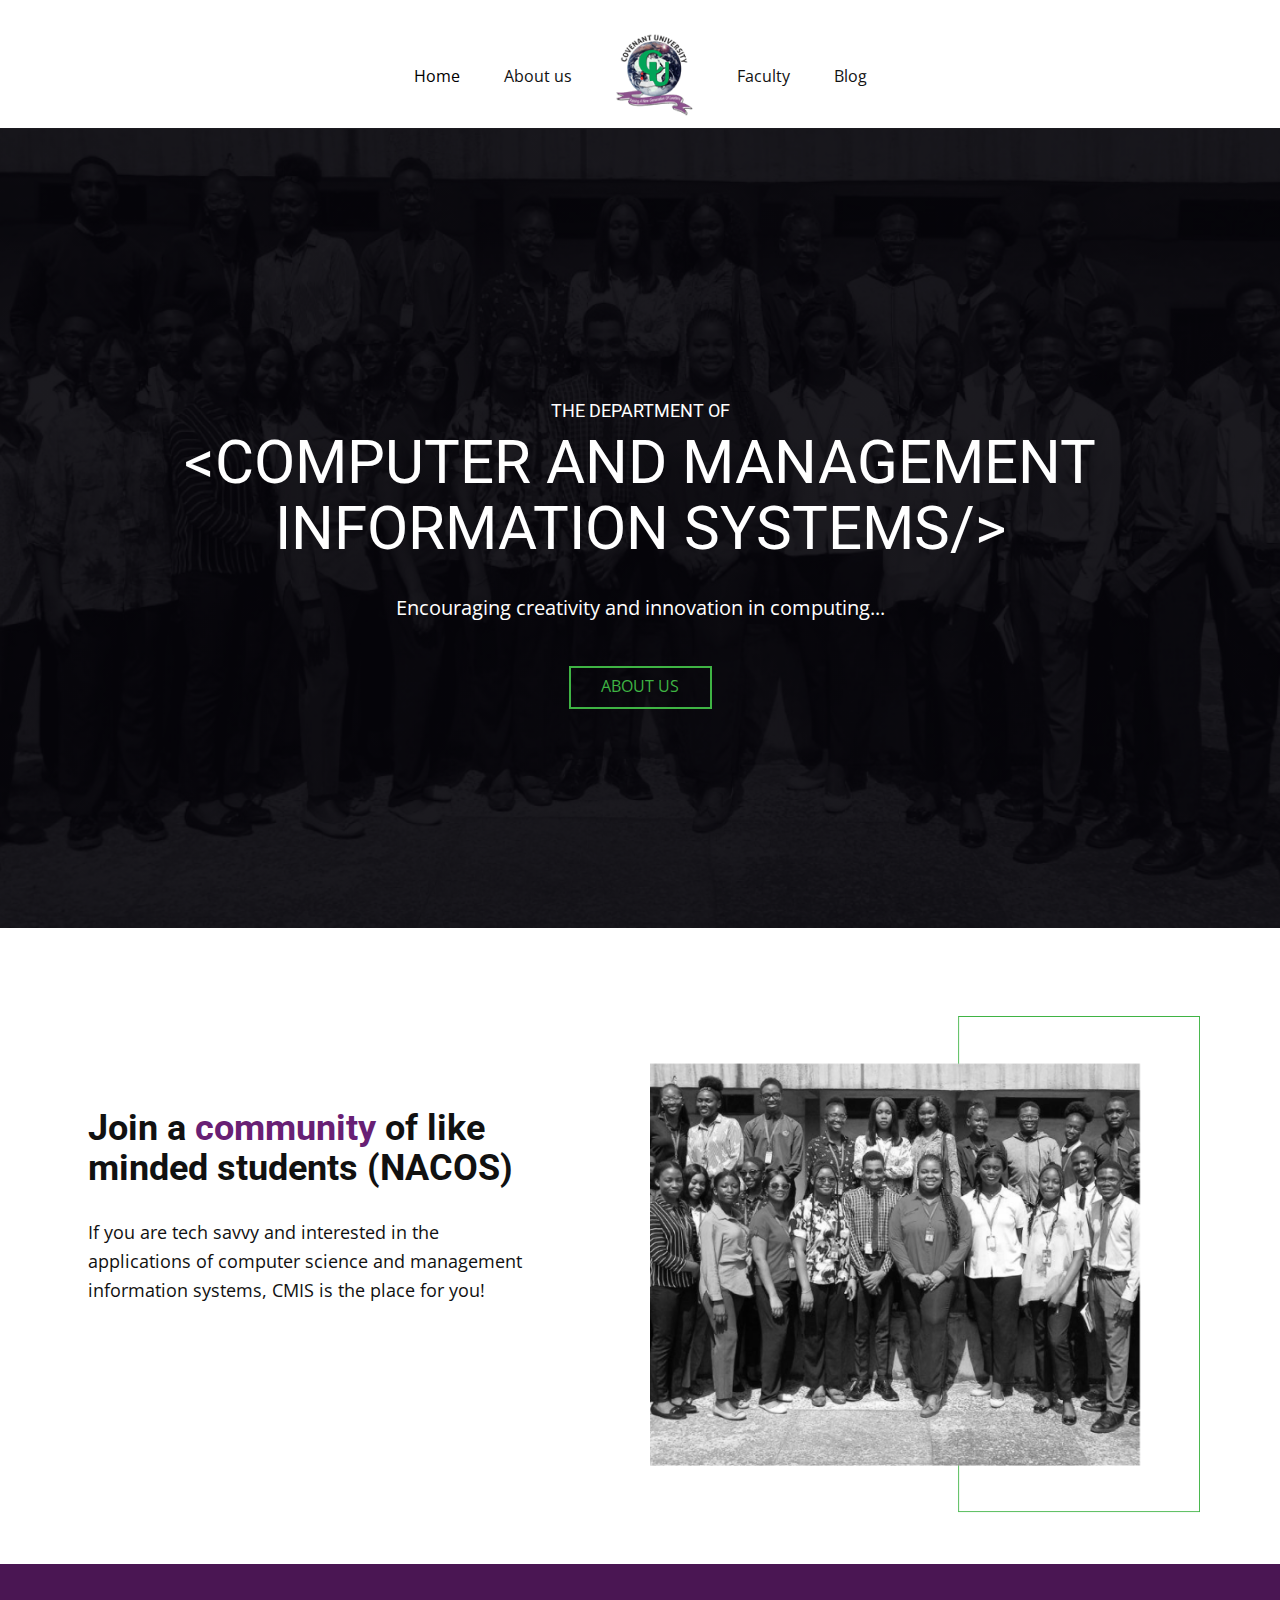
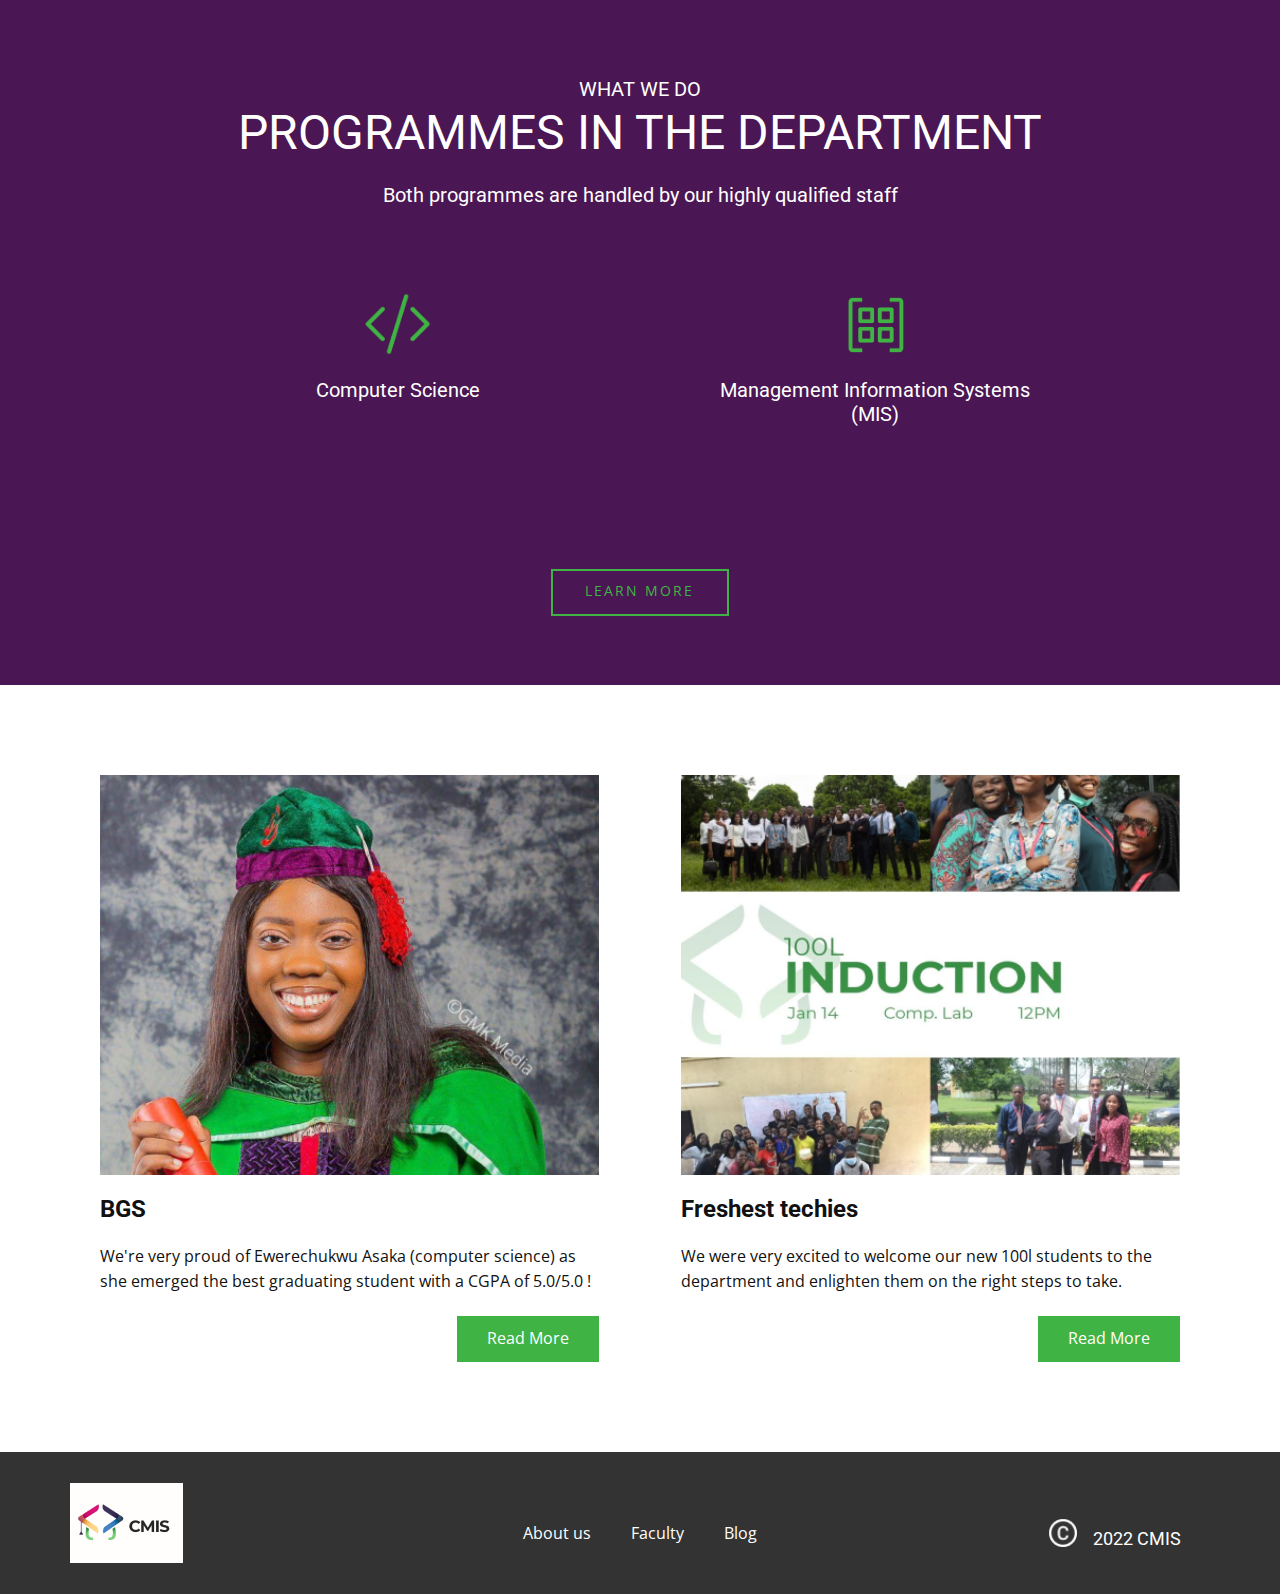
<file: Site1/Site1/index.html>
<!DOCTYPE html>
<html style="font-size: 16px;">
  <head>
    <meta name="viewport" content="width=device-width, initial-scale=1.0">
    <meta charset="utf-8">
    <meta name="keywords" content="THE DEPARTMENT OF​​​, ​Join a co​mmunity of like minded students (NACOS), WHAT WE DOPROGRAMMES IN THE DEPARTMENTBoth programmes are handled by our highly quali​fied staff">
    <meta name="description" content="">
    <meta name="page_type" content="np-template-header-footer-from-plugin">
    <title>Home</title>
    <link rel="stylesheet" href="nicepage.css" media="screen">
<link rel="stylesheet" href="Home.css" media="screen">
    <script class="u-script" type="text/javascript" src="jquery.js" defer=""></script>
    <script class="u-script" type="text/javascript" src="nicepage.js" defer=""></script>
    <meta name="generator" content="Nicepage 4.3.3, nicepage.com">
    <link id="u-theme-google-font" rel="stylesheet" href="https://fonts.googleapis.com/css?family=Roboto:100,100i,300,300i,400,400i,500,500i,700,700i,900,900i|Open+Sans:300,300i,400,400i,600,600i,700,700i,800,800i">





    <script type="application/ld+json">{
		"@context": "http://schema.org",
		"@type": "Organization",
		"name": "",
		"logo": "images/photo_2022-01-26_17-48-391.png"
}</script>
    <meta name="theme-color" content="#478ac9">
    <meta property="og:title" content="Home">
    <meta property="og:type" content="website">
  </head>
  <body class="u-body"><header class="u-clearfix u-header u-header" id="sec-7605"><div class="u-clearfix u-sheet u-sheet-1">
        <nav class="u-menu u-menu-dropdown u-offcanvas u-menu-1">
          <div class="menu-collapse" style="font-size: 1rem; letter-spacing: 0px;">
            <a class="u-button-style u-custom-left-right-menu-spacing u-custom-padding-bottom u-custom-text-active-color u-custom-top-bottom-menu-spacing u-nav-link u-text-active-palette-1-base u-text-hover-palette-2-base" href="#">
              <svg class="u-svg-link" viewBox="0 0 24 24"><use xmlns:xlink="http://www.w3.org/1999/xlink" xlink:href="#menu-hamburger"></use></svg>
              <svg class="u-svg-content" version="1.1" id="menu-hamburger" viewBox="0 0 16 16" x="0px" y="0px" xmlns:xlink="http://www.w3.org/1999/xlink" xmlns="http://www.w3.org/2000/svg"><g><rect y="1" width="16" height="2"></rect><rect y="7" width="16" height="2"></rect><rect y="13" width="16" height="2"></rect>
</g></svg>
            </a>
          </div>
          <div class="u-custom-menu u-nav-container">
            <ul class="u-nav u-unstyled u-nav-1"><li class="u-nav-item"><a class="u-button-style u-nav-link u-text-active-black u-text-hover-palette-2-base" href="index.html" style="padding: 10px 22px;">Home</a>
</li><li class="u-nav-item"><a class="u-button-style u-nav-link u-text-active-black u-text-hover-palette-2-base" href="About-us.html" style="padding: 10px 22px;">About us</a>
</li><li class="u-nav-item"><a class="u-button-style u-file-link u-nav-link u-text-active-black u-text-hover-palette-2-base" href="index.html" style="padding: 10px 22px;"><img src="images/image 1.png"></a>
</li><li class="u-nav-item"><a class="u-button-style u-nav-link u-text-active-black u-text-hover-palette-2-base" href="../Faculty.html" style="padding: 10px 22px;">Faculty</a>
</li><li class="u-nav-item"><a class="u-button-style u-nav-link u-text-active-black u-text-hover-palette-2-base" href="../Blog.html" style="padding: 10px 22px;">Blog</a>
</li></ul>
          </div>
          <div class="u-custom-menu u-nav-container-collapse">
            <div class="u-black u-container-style u-inner-container-layout u-opacity u-opacity-95 u-sidenav">
              <div class="u-inner-container-layout u-sidenav-overflow">
                <div class="u-menu-close"></div>
                <ul class="u-align-center u-nav u-popupmenu-items u-unstyled u-nav-2"><li class="u-nav-item"><a class="u-button-style u-nav-link" href="index.html" style="padding: 10px 22px;">Home</a>
</li><li class="u-nav-item"><a class="u-button-style u-nav-link" href="About-us.html" style="padding: 10px 22px;">About us</a>
</li><li class="u-nav-item"><a class="u-button-style u-nav-link" href="index.html" style="padding: 10px 22px;"><img src="images/image 1.png"></a>
</li><li class="u-nav-item"><a class="u-button-style u-nav-link" href="../Faculty.html" style="padding: 10px 22px;">Facaulty</a>
</li><li class="u-nav-item"><a class="u-button-style u-nav-link" href="../Blog.html" style="padding: 10px 22px;">Blog</a>
</li><li class="u-nav-item"><a href="#" class="u-image u-logo u-image-1 u-button-style u-nav-link" data-image-width="150" data-image-height="106">
  <img src="images/photo_2022-01-26_17-48-391.png" class="u-logo-image u-logo-image-1">
</a>
</li></ul>
              </div>
            </div>
            <div class="u-black u-menu-overlay u-opacity u-opacity-70"></div>
          </div>

        </nav>

      </div></header>
    <section class="u-align-center u-clearfix u-image u-shading u-section-1" src="" data-image-width="1479" data-image-height="700" id="sec-8817">
      <div class="u-clearfix u-sheet u-sheet-1">
        <h1 class="u-text u-text-default u-title u-text-1">
          <span style="font-size: 3.75rem;">
            <span style="font-size: 1.125rem; font-weight: 400;">THE DEPARTMENT OF</span>
            <br>&lt;COMPUTER AND MANAGEMENT INFORMATION SYSTEMS/&gt;
          </span>
        </h1>
        <p class="u-large-text u-text u-text-default u-text-variant u-text-2">Encouraging creativity and innovation in computing...</p>
        <a href="About-us.html" class="u-border-2 u-border-custom-color-7 u-btn u-button-style u-none u-text-custom-color-7 u-btn-1">
          <span style="font-weight: 400;">About us</span>
          <br>
        </a>
      </div>
    </section>
    <section class="u-clearfix u-color-scheme-u10 u-color-style-multicolor-1 u-section-2" id="sec-984e">
      <div class="u-clearfix u-sheet u-sheet-1">
        <div class="u-clearfix u-expanded-width u-gutter-0 u-layout-wrap u-layout-wrap-1">
          <div class="u-gutter-0 u-layout">
            <div class="u-layout-row">
              <div class="u-size-30 u-size-60-md">
                <div class="u-layout-col">
                  <div class="u-align-left u-container-style u-layout-cell u-left-cell u-size-60 u-layout-cell-1">
                    <div class="u-container-layout u-container-layout-1">
                      <h2 class="u-text u-text-default u-text-1">
                        <span style="font-weight: 700;"> Join a <span class="u-text-custom-color-9">co<span style="font-weight: 700;"></span>mmunity
                          </span> of like minded students (NACOS)
                        </span>
                      </h2>
                      <p class="u-text u-text-2">If you are tech savvy and interested in the applications of computer science and management information systems, CMIS is the place for you!</p>
                    </div>
                  </div>
                </div>
              </div>
              <div class="u-size-30 u-size-60-md">
                <div class="u-layout-col">
                  <div class="u-container-style u-image u-image-contain u-layout-cell u-right-cell u-size-60 u-image-1" data-image-width="618" data-image-height="558">
                    <div class="u-container-layout u-container-layout-2"></div>
                  </div>
                </div>
              </div>
            </div>
          </div>
        </div>
      </div>
    </section>
    <section class="u-align-center u-clearfix u-custom-color-8 u-section-3" id="sec-07f9">
      <div class="u-clearfix u-sheet u-sheet-1">
        <h2 class="u-text u-text-default u-text-1">
          <span style="font-size: 20px;">WHAT WE DO</span>
          <br>PROGRAMMES IN THE DEPARTMENT<br>
          <span style="font-size: 1.25rem;">Both programmes are handled by our highly quali​fied staff</span>
        </h2><span class="u-file-icon u-icon u-icon-1"><img src="images/bi_code-slash.png" alt=""></span><span class="u-file-icon u-icon u-icon-2"><img src="images/carbon_cics-system-group.png" alt=""></span>
        <h5 class="u-text u-text-default u-text-2">Computer Science</h5>
        <h5 class="u-text u-text-default u-text-3">Management Information Systems<br>(MIS)
        </h5>
        <a href="About-us.html" class="u-border-2 u-border-custom-color-7 u-btn u-button-style u-none u-text-custom-color-7 u-btn-1">Learn more</a>
      </div>
    </section>
    <section class="u-align-left u-clearfix u-white u-section-4" id="sec-7c46">
      <div class="u-clearfix u-sheet u-valign-middle-lg u-valign-middle-md u-valign-middle-sm u-valign-middle-xl u-sheet-1"><!--blog--><!--blog_options_json--><!--{"type":"Recent","source":"","tags":"","count":""}--><!--/blog_options_json-->
        <div class="u-blog u-expanded-width u-blog-1">
          <div class="u-repeater u-repeater-1"><!--blog_post-->
            <div class="u-align-left u-blog-post u-container-style u-repeater-item u-white u-repeater-item-1">
              <div class="u-container-layout u-similar-container u-valign-bottom u-container-layout-1">
                <a class="u-post-header-link" href="blog/post-5.html"><!--blog_post_image-->
                  <img alt="" class="u-blog-control u-expanded-width-lg u-expanded-width-md u-expanded-width-sm u-expanded-width-xl u-image u-image-default u-image-1" src="images/photo_2022-01-26_14-27-571.png" data-image-width="473" data-image-height="393"><!--/blog_post_image-->
                </a><!--blog_post_header-->
                <h4 class="u-blog-control u-text u-text-1">
                  <a class="u-post-header-link" href="blog/post-5.html"><!--blog_post_header_content-->BGS<!--/blog_post_header_content--></a>
                </h4><!--/blog_post_header--><!--blog_post_content-->
                <div class="u-blog-control u-post-content u-text u-text-2"><!--blog_post_content_content-->We're very proud of Ewerechukwu Asaka (computer science) as she emerged the best graduating student with a CGPA of 5.0/5.0 !<!--/blog_post_content_content--></div><!--/blog_post_content--><!--blog_post_readmore-->
                <a href="../Blog.html" class="u-blog-control u-btn u-button-style u-custom-color-7 u-btn-1"><!--blog_post_readmore_content--><!--options_json--><!--{"content":"","defaultValue":"Read More"}--><!--/options_json-->Read More<!--/blog_post_readmore_content--></a><!--/blog_post_readmore-->
              </div>
            </div><!--/blog_post--><!--blog_post-->
            <div class="u-align-left u-blog-post u-container-style u-repeater-item u-white u-repeater-item-2">
              <div class="u-container-layout u-similar-container u-valign-bottom u-container-layout-2">
                <a class="u-post-header-link" href="blog/post-4.html"><!--blog_post_image-->
                  <img alt="" class="u-blog-control u-expanded-width-lg u-expanded-width-md u-expanded-width-sm u-expanded-width-xl u-image u-image-default u-image-2" src="images/photo_2022-01-26_14-29-001.png" data-image-width="470" data-image-height="387"><!--/blog_post_image-->
                </a><!--blog_post_header-->
                <h4 class="u-blog-control u-text u-text-3">
                  <a class="u-post-header-link" href="blog/post-4.html"><!--blog_post_header_content-->Freshest techies<!--/blog_post_header_content--></a>
                </h4><!--/blog_post_header--><!--blog_post_content-->
                <div class="u-blog-control u-post-content u-text u-text-4"><!--blog_post_content_content-->We were very excited to welcome our new 100l students to the department and enlighten them on the right steps to take.<!--/blog_post_content_content--></div><!--/blog_post_content--><!--blog_post_readmore-->
                <a href="../Blog.html" class="u-blog-control u-btn u-button-style u-custom-color-7 u-btn-2"><!--blog_post_readmore_content--><!--options_json--><!--{"content":"","defaultValue":"Read More"}--><!--/options_json-->Read More<!--/blog_post_readmore_content--></a><!--/blog_post_readmore-->
              </div>
            </div><!--/blog_post-->
          </div>
        </div><!--/blog-->
      </div>
    </section>


    <footer class="u-clearfix u-footer u-grey-80" id="sec-b2d0"><div class="u-clearfix u-sheet u-valign-middle u-sheet-1">
        <a href="#" class="u-image u-logo u-image-1" data-image-width="113" data-image-height="80">
          <img src="images/photo_2022-01-26_17-48-391.png" class="u-logo-image u-logo-image-1">
        </a>
        <nav class="u-menu u-menu-dropdown u-offcanvas u-menu-1">
          <div class="menu-collapse">
            <a class="u-button-style u-nav-link" href="#">
              <svg class="u-svg-link" viewBox="0 0 24 24"><use xmlns:xlink="http://www.w3.org/1999/xlink" xlink:href="#menu-hamburger"></use></svg>
              <svg class="u-svg-content" version="1.1" id="menu-hamburger" viewBox="0 0 16 16" x="0px" y="0px" xmlns:xlink="http://www.w3.org/1999/xlink" xmlns="http://www.w3.org/2000/svg"><g><rect y="1" width="16" height="2"></rect><rect y="7" width="16" height="2"></rect><rect y="13" width="16" height="2"></rect>
</g></svg>
            </a>
          </div>
          <div class="u-custom-menu u-nav-container">
            <ul class="u-nav u-unstyled"><li class="u-nav-item"><a class="u-button-style u-nav-link" href="About-us.html">About us</a>
</li><li class="u-nav-item"><a class="u-button-style u-nav-link" href="../Faculty.html">Faculty</a>
</li><li class="u-nav-item"><a class="u-button-style u-nav-link" href="../Blog.html">Blog</a>
</li></ul>
          </div>
          <div class="u-custom-menu u-nav-container-collapse">
            <div class="u-black u-container-style u-inner-container-layout u-opacity u-opacity-95 u-sidenav">
              <div class="u-inner-container-layout u-sidenav-overflow">
                <div class="u-menu-close"></div>
                <ul class="u-align-center u-nav u-popupmenu-items u-unstyled u-nav-2"><li class="u-nav-item"><a class="u-button-style u-nav-link" href="About-us.html">About us</a>
</li><li class="u-nav-item"><a class="u-button-style u-nav-link" href="../Faculty.html">Faculty</a>
</li><li class="u-nav-item"><a class="u-button-style u-nav-link" href="../Blog.html">Blog</a>
</li></ul>
              </div>
            </div>
            <div class="u-black u-menu-overlay u-opacity u-opacity-70"></div>
          </div>
        </nav><span class="u-file-icon u-icon u-icon-1"><img src="images/ant-design_copyright-circle-outlined.png" alt=""></span>
        <h6 class="u-text u-text-default u-text-1">2022 CMIS<br>
        </h6>
      </div></footer>
  </body>
</html>
</file>
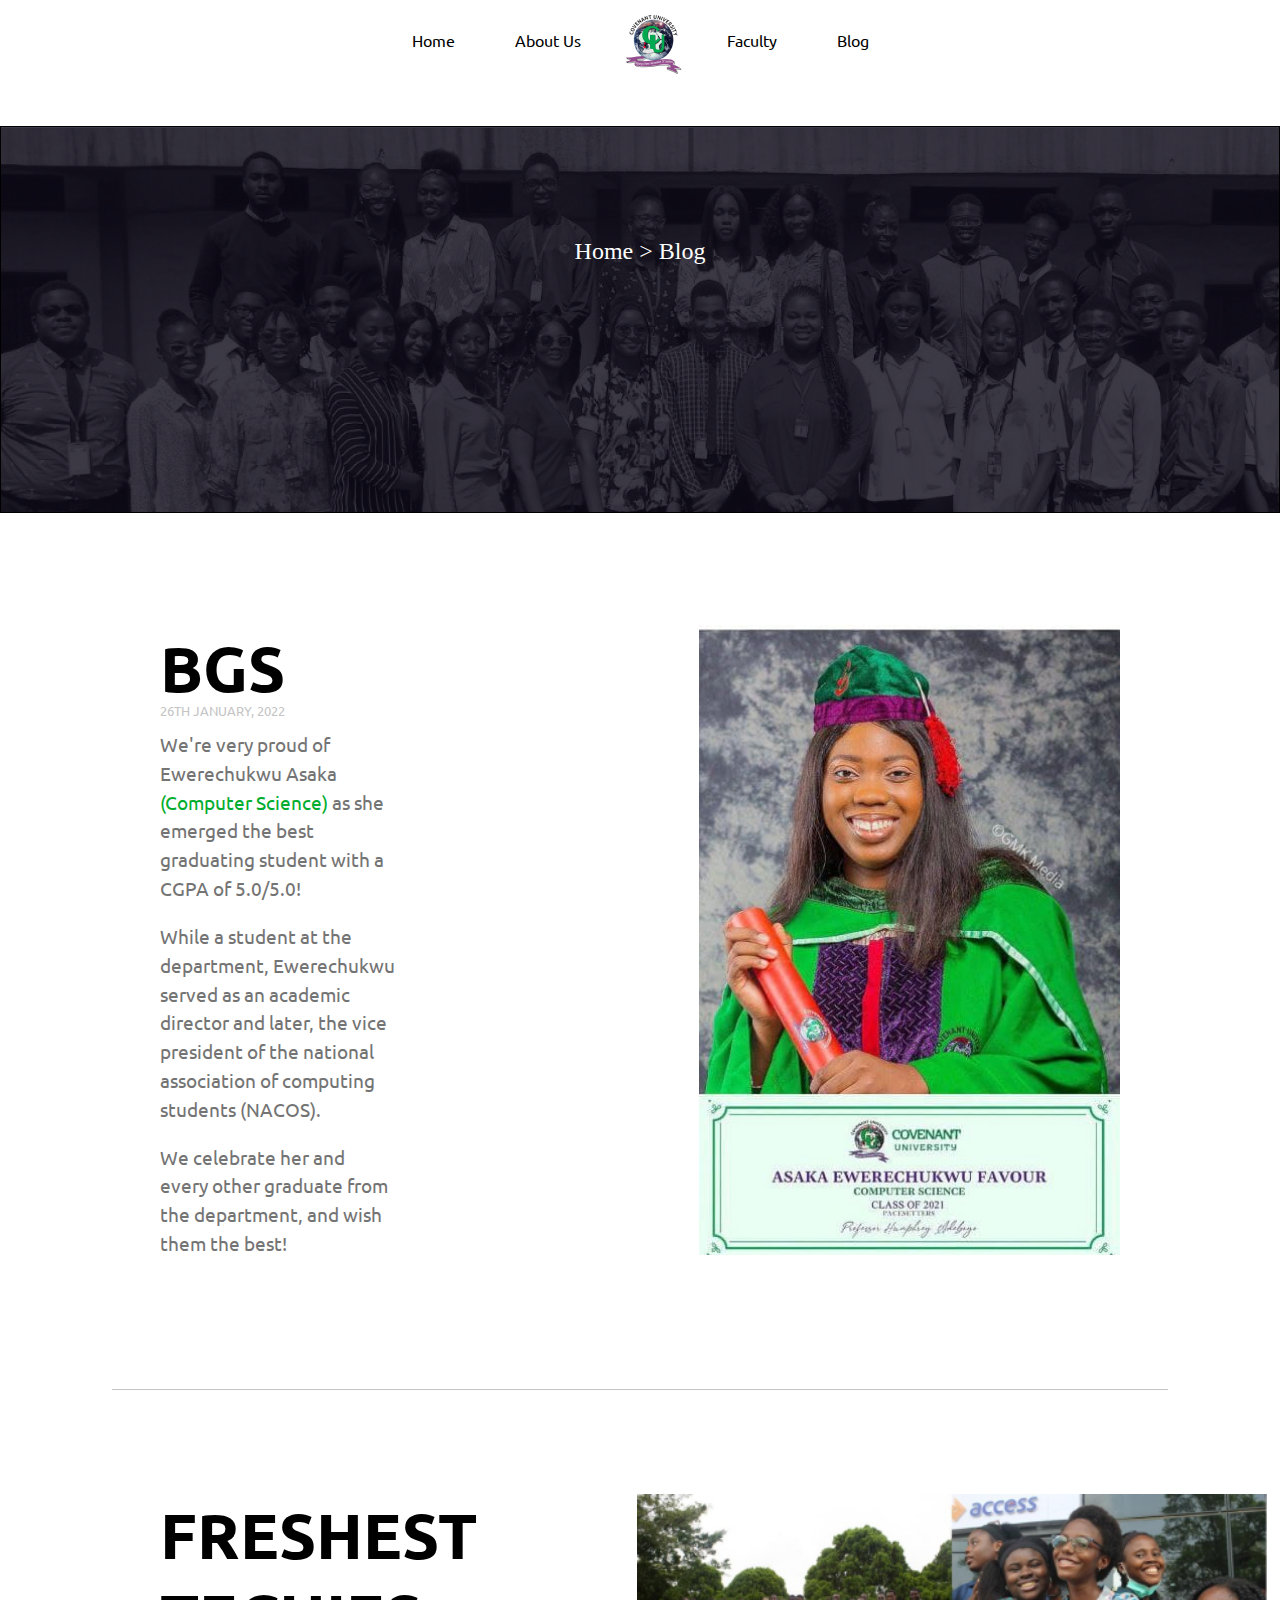
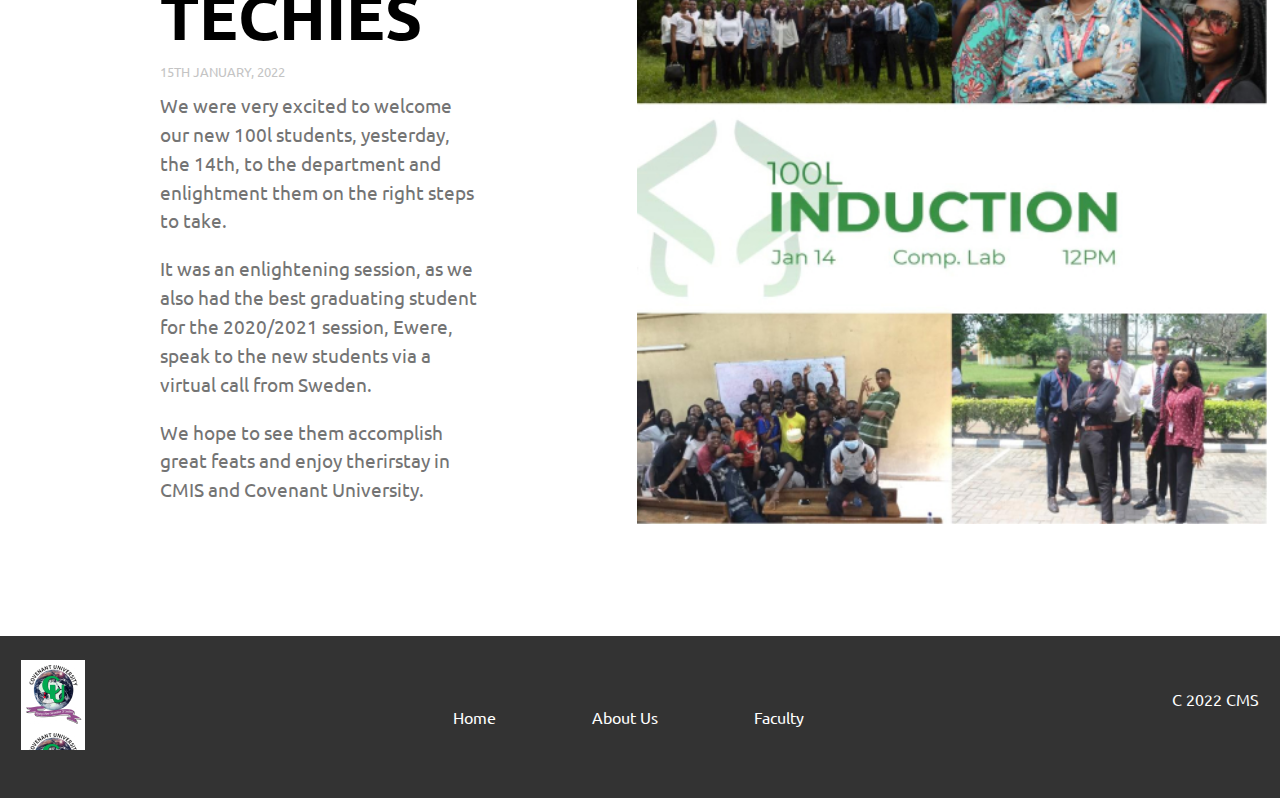
<file: Site1/Blog.html>
<!DOCTYPE html>
<html lang="en">
<head>
    <meta charset="UTF-8">
    <meta name="viewport" content="width=device-width, initial-scale=1.0">
    <title>Our Blog</title>
    <link rel="stylesheet" href="CSS/Blog.css">
</head>
<body>
    <nav>
        <div class = "links">
            <a href="Site1/index.html">Home</a>
            <a href="Site1/About-us.html">About Us</a>
            <a href="Site1/index.html"><img src="IMGS/cuLogo.jpg"></a>
            <a href="Faculty.html">Faculty</a>
            <a href="Blog.html">Blog</a>
        </div>
    </nav>

    <main>
        <div class = "hero-wrapper">
            <p>Home > Blog</p>
        </div>

        <div class = "postOne">
            <div class = "con-one">
                <h1>BGS</h1>
                <p>26TH JANUARY, 2022</p>

                <P>We're very proud of Ewerechukwu Asaka <span class ="green">(Computer Science)</span> as she emerged the best
                    graduating student with a CGPA of 5.0/5.0!</P>
                <p>While a student at the department, Ewerechukwu served as an academic director and later, the vice 
                    president of the national association of computing students (NACOS).
                </p>
                <p>We celebrate her and every other graduate from the department, and wish them the best!</p>
            </div>
            <div class = pic-one><img src="IMGS/Ewere.jpg">
            </div>
        </div>

        <div class = "postTwo">
            <div class = "con-two">
                <h1>FRESHEST TECHIES</h1>
                <p>15TH JANUARY, 2022</p>
                <P>We were very excited to welcome our new 100l students, yesterday, the 14th, to the department
                    and enlightment them on the right steps to take.
                </P>
                <p>It was an enlightening session, as we also had the best graduating student for the 2020/2021
                    session, Ewere, speak to the new students via a virtual call from Sweden.
                </p>
                <p>We hope to see them accomplish great feats and enjoy therirstay in CMIS and Covenant University.
                </p>
            </div>
            <div class = pic-two><img src="IMGS/induction.jpg">
            </div>
        </div>
    </main>

    <footer>
        <div class = "img"></div>
        <div class ="footlinks">
            <a href="Site1/home.html">Home</a>
            <a href="Site1/About-us.html">About Us</a>
            <a href="Faculty.html">Faculty</a>
        </div>
        <div class = "copyright">
            <p>C 2022 CMS</p>
        </div>
    </footer>

</body>
</html>
</file>
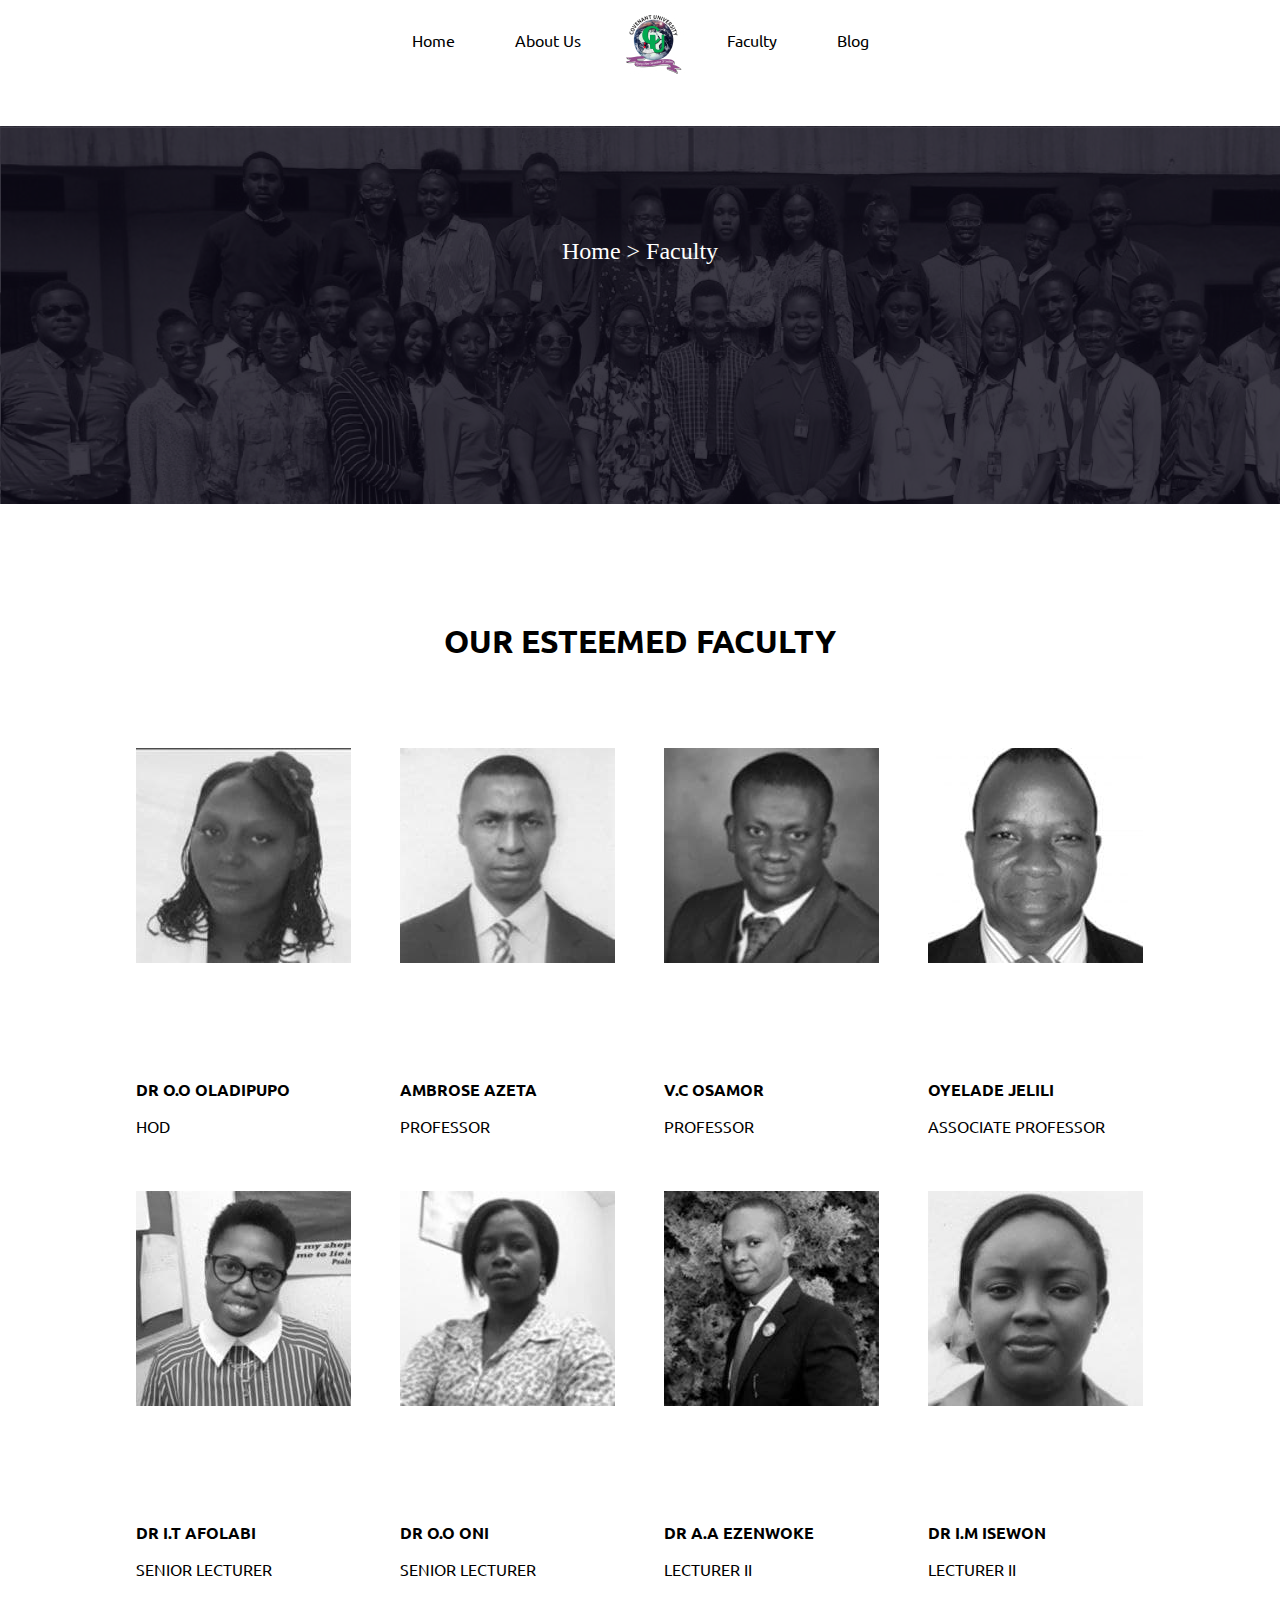
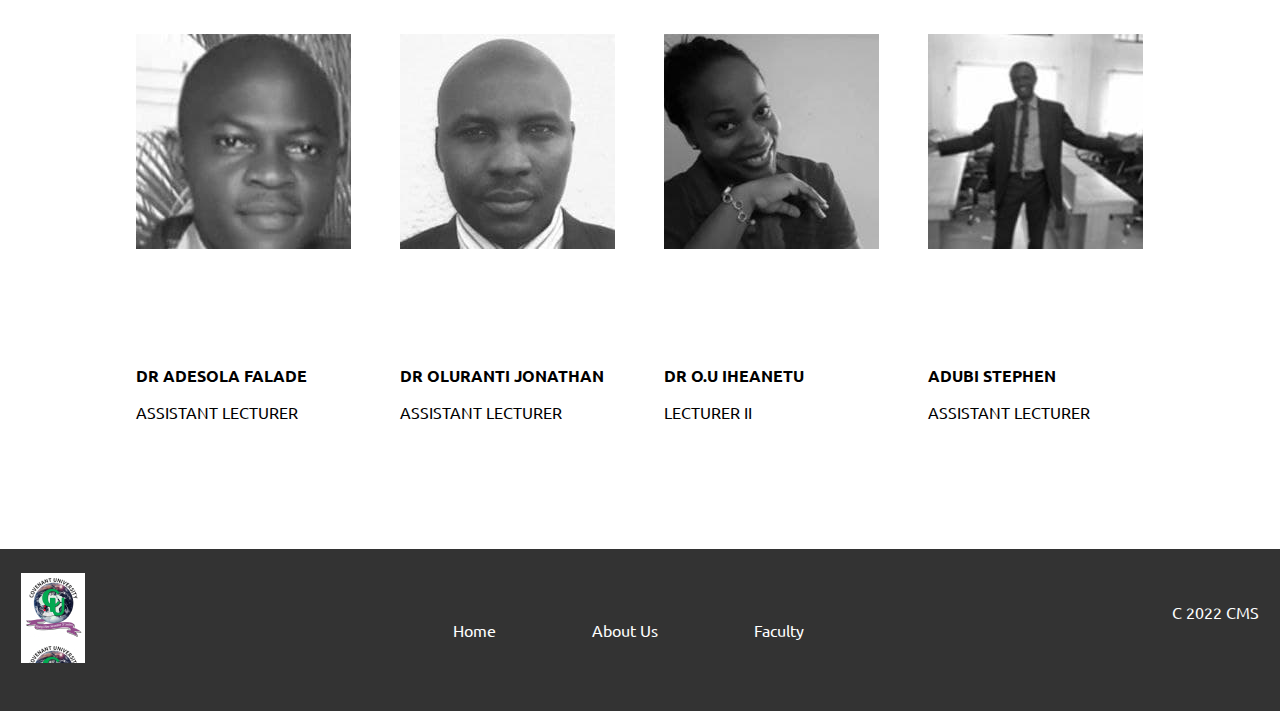
<file: Site1/Faculty.html>
<!DOCTYPE html>
<html lang="en">
<head>
    <meta charset="UTF-8">
    <meta name="viewport" content="width=device-width, initial-scale=1.0">
    <title>Our Faculty - Covenant University</title>
    <link rel="stylesheet" href="CSS/Faculty.css">
</head>
<body>
    <nav>
        <div class = "links">
            <a href="Site1/index.html">Home</a>
            <a href="Site1/About-us.html">About Us</a>
            <a href="Site1/index.html"><img src="IMGS/cuLogo.jpg"></a>
            <a href="?">Faculty</a>
            <a href="Blog.html">Blog</a>
        </div>
    </nav>

    <main>
        <div class = "hero-wrapper">
            <p>Home > Faculty</p>
        </div>

        <section>
            <div class = "title">
                <h1>OUR ESTEEMED FACULTY</h1>
            </div>
            <div class = "pic-display">
                <div>
                    <div><img src="IMGS/one.jpg"/></div>
                    <p><b>DR O.O OLADIPUPO</b></p>
                    <p>HOD</p>
                </div>
                <div>
                    <div><img src="IMGS/two.jpg"/></div>
                    <p><b>AMBROSE AZETA</b></p>
                    <p>PROFESSOR</p>
                </div>
                <div>
                    <div><img src="IMGS/three.jpg"/></div>
                    <p><b>V.C OSAMOR</b></p>
                    <p>PROFESSOR</p>
                </div>
                <div>
                    <div><img src="IMGS/four.jpg"/></div>
                    <p><b>OYELADE JELILI</b></p>
                    <p>ASSOCIATE PROFESSOR</p>
                </div>
                <div>
                    <div><img src="IMGS/five.jpg"/></div>
                    <p><b>DR I.T AFOLABI</b></p>
                    <p>SENIOR LECTURER</p>
                </div>
                <div>
                    <div><img src="IMGS/six.jpg"/></div>
                    <p><b>DR O.O ONI</b></p>
                    <p>SENIOR LECTURER</p>
                </div>
                <div>
                    <div><img src="IMGS/seven.jpg"/></div>
                    <p><b>DR A.A EZENWOKE</b></p>
                    <p>LECTURER II</p>
                </div>
                <div>
                    <div><img src="IMGS/eight.jpg"/></div>
                    <p><b>DR I.M ISEWON</b></p>
                    <p>LECTURER II</p>
                </div>
                <div>
                    <div><img src="IMGS/nine.jpg"/></div>
                    <p><b>DR ADESOLA FALADE</b></p>
                    <p>ASSISTANT LECTURER</p>
                </div>
                <div>
                    <div><img src="IMGS/ten.jpg"/></div>
                    <p><b>DR OLURANTI JONATHAN</b></p>
                    <p>ASSISTANT LECTURER</p>
                </div>
                <div>
                    <div><img src="IMGS/eleven.jpg"/></div>
                    <p><b>DR O.U IHEANETU</b></p>
                    <p>LECTURER II</p>
                </div>
                <div>
                    <div><img src="IMGS/twelve.jpg"/></div>
                    <p><b>ADUBI STEPHEN</b></p>
                    <p>ASSISTANT LECTURER</p>
                </div>
            </div>
        </section>

        <footer>
            <div class = "img"></div>
            <div class ="footlinks">
                <a href="Site1/Home.html">Home</a>
                <a href="Site1/About-us.html">About Us</a>
                <a href="Faculty.html">Faculty</a>
            </div>
            <div class = "copyright">
                <p>C 2022 CMS</p>
            </div>
        </footer>
    </main>
    
</body>
</html>
</file>
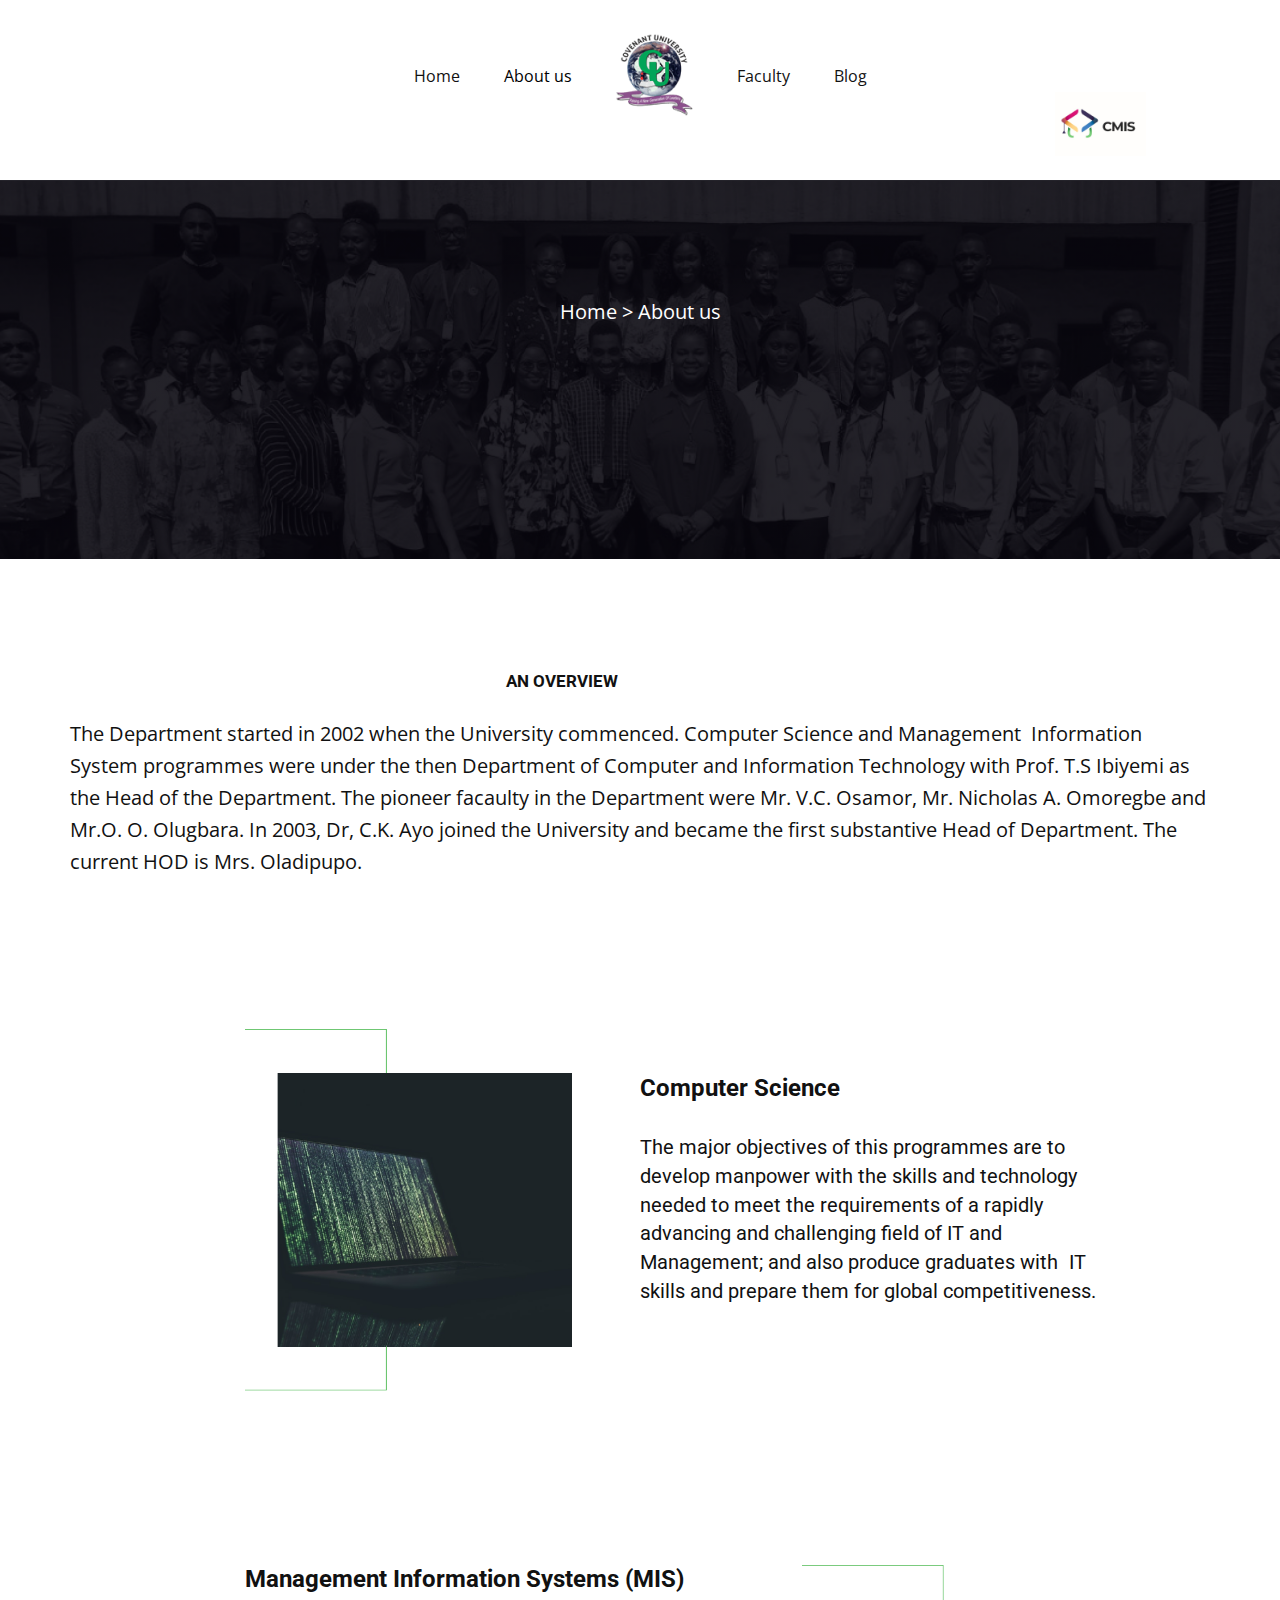
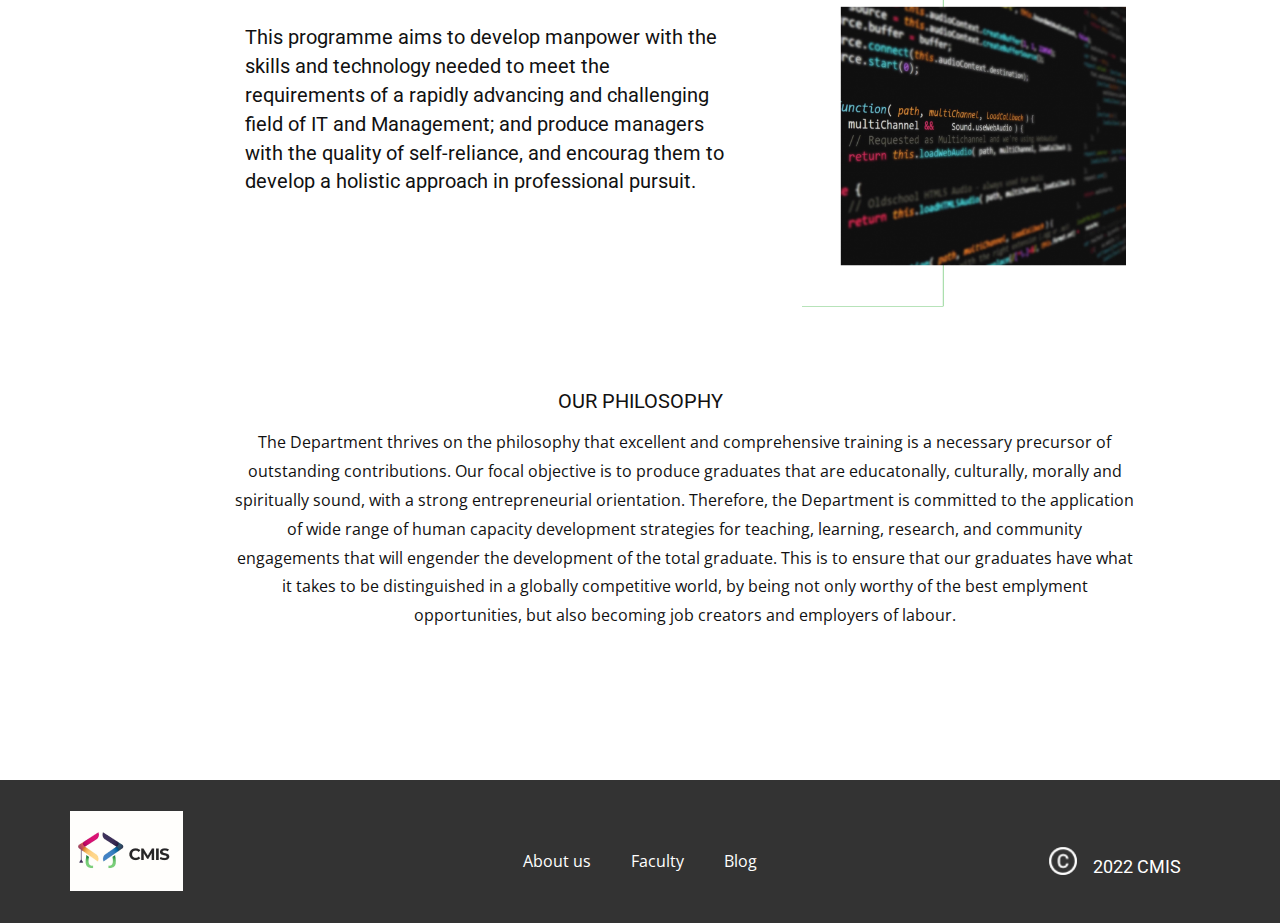
<file: Site1/Site1/About-us.html>
<!DOCTYPE html>
<html style="font-size: 16px;">
  <head>
    <meta name="viewport" content="width=device-width, initial-scale=1.0">
    <meta charset="utf-8">
    <meta name="keywords" content="AN OVERVIEW">
    <meta name="description" content="">
    <meta name="page_type" content="np-template-header-footer-from-plugin">
    <title>About us</title>
    <link rel="stylesheet" href="nicepage.css" media="screen">
<link rel="stylesheet" href="About-us.css" media="screen">
    <script class="u-script" type="text/javascript" src="jquery.js" defer=""></script>
    <script class="u-script" type="text/javascript" src="nicepage.js" defer=""></script>
    <meta name="generator" content="Nicepage 4.3.3, nicepage.com">
    <link id="u-theme-google-font" rel="stylesheet" href="https://fonts.googleapis.com/css?family=Roboto:100,100i,300,300i,400,400i,500,500i,700,700i,900,900i|Open+Sans:300,300i,400,400i,600,600i,700,700i,800,800i">





    <script type="application/ld+json">{
		"@context": "http://schema.org",
		"@type": "Organization",
		"name": "",
		"logo": "images/photo_2022-01-26_17-48-391.png"
}</script>
    <meta name="theme-color" content="#478ac9">
    <meta property="og:title" content="About us">
    <meta property="og:type" content="website">
  </head>
  <body class="u-body"><header class="u-clearfix u-header u-header" id="sec-7605"><div class="u-clearfix u-sheet u-sheet-1">
        <nav class="u-menu u-menu-dropdown u-offcanvas u-menu-1">
          <div class="menu-collapse" style="font-size: 1rem; letter-spacing: 0px;">
            <a class="u-button-style u-custom-left-right-menu-spacing u-custom-padding-bottom u-custom-text-active-color u-custom-top-bottom-menu-spacing u-nav-link u-text-active-palette-1-base u-text-hover-palette-2-base" href="#">
              <svg class="u-svg-link" viewBox="0 0 24 24"><use xmlns:xlink="http://www.w3.org/1999/xlink" xlink:href="#menu-hamburger"></use></svg>
              <svg class="u-svg-content" version="1.1" id="menu-hamburger" viewBox="0 0 16 16" x="0px" y="0px" xmlns:xlink="http://www.w3.org/1999/xlink" xmlns="http://www.w3.org/2000/svg"><g><rect y="1" width="16" height="2"></rect><rect y="7" width="16" height="2"></rect><rect y="13" width="16" height="2"></rect>
</g></svg>
            </a>
          </div>
          <div class="u-custom-menu u-nav-container">
            <ul class="u-nav u-unstyled u-nav-1"><li class="u-nav-item"><a class="u-button-style u-nav-link u-text-active-black u-text-hover-palette-2-base" href="index.html" style="padding: 10px 22px;">Home</a>
</li><li class="u-nav-item"><a class="u-button-style u-nav-link u-text-active-black u-text-hover-palette-2-base" href="About-us.html" style="padding: 10px 22px;">About us</a>
</li><li class="u-nav-item"><a class="u-button-style u-file-link u-nav-link u-text-active-black u-text-hover-palette-2-base" href="index.html" style="padding: 10px 22px;"><img src="images/image 1.png"></a>
</li><li class="u-nav-item"><a class="u-button-style u-nav-link u-text-active-black u-text-hover-palette-2-base" href="../Faculty.html" style="padding: 10px 22px;">Faculty</a>
</li><li class="u-nav-item"><a class="u-button-style u-nav-link u-text-active-black u-text-hover-palette-2-base" href="../Blog.html" style="padding: 10px 22px;">Blog</a>
</li></ul>
          </div>
          <div class="u-custom-menu u-nav-container-collapse">
            <div class="u-black u-container-style u-inner-container-layout u-opacity u-opacity-95 u-sidenav">
              <div class="u-inner-container-layout u-sidenav-overflow">
                <div class="u-menu-close"></div>
                <ul class="u-align-center u-nav u-popupmenu-items u-unstyled u-nav-2"><li class="u-nav-item"><a class="u-button-style u-nav-link" href="index.html" style="padding: 10px 22px;">Home</a>
</li><li class="u-nav-item"><a class="u-button-style u-nav-link" href="About-us.html" style="padding: 10px 22px;">About us</a>
</li><li class="u-nav-item"><a class="u-button-style u-nav-link" href="index.html" style="padding: 10px 22px;"><img src="images/image 1.png"></a>
</li><li class="u-nav-item"><a class="u-button-style u-nav-link" href="../Faculty.html" style="padding: 10px 22px;">Faculty</a>
</li><li class="u-nav-item"><a class="u-button-style u-nav-link" href="../Blog.html" style="padding: 10px 22px;">Blog</a>
</li></ul>
              </div>
            </div>
            <div class="u-black u-menu-overlay u-opacity u-opacity-70"></div>
          </div>
        </nav>
        <a href="#" class="u-image u-logo u-image-1" data-image-width="150" data-image-height="106">
          <img src="images/photo_2022-01-26_17-48-391.png" class="u-logo-image u-logo-image-1">
        </a>
      </div></header>
    <section class="u-align-center u-clearfix u-image u-shading u-section-1" src="" data-image-width="1512" data-image-height="415" id="sec-317c">
      <div class="u-clearfix u-sheet u-sheet-1">
        <p class="u-large-text u-text u-text-variant u-text-1">Home &gt; About us</p>
      </div>
    </section>
    <section class="u-align-left u-clearfix u-section-2" id="sec-c3fd">
      <div class="u-clearfix u-sheet u-valign-middle u-sheet-1">
        <div class="fr-view u-align-center u-clearfix u-rich-text u-text u-text-1">
          <h1 style="text-align: left;">
            <span style="line-height: 2; font-size: 1.0625rem; font-weight: 700;">&nbsp; &nbsp; &nbsp; &nbsp; &nbsp; &nbsp; &nbsp; &nbsp; &nbsp; &nbsp; &nbsp; &nbsp; &nbsp; &nbsp; &nbsp; &nbsp; &nbsp; &nbsp; &nbsp; &nbsp; &nbsp; &nbsp; &nbsp; &nbsp; &nbsp; &nbsp; &nbsp; &nbsp; &nbsp; &nbsp; &nbsp; &nbsp; &nbsp; &nbsp; &nbsp; &nbsp; &nbsp; &nbsp; &nbsp; &nbsp; &nbsp; &nbsp; &nbsp; &nbsp; &nbsp; &nbsp; &nbsp; &nbsp; &nbsp; &nbsp; &nbsp; &nbsp; &nbsp; &nbsp; &nbsp;AN OVERVIEW</span>
          </h1>
          <p style="text-align: left;">
            <span style="font-size: 1.25rem;">The Department started in 2002 when the University commenced. Computer Science and Management &nbsp;Information System programmes were under the then Department of Computer and Information Technology with Prof. T.S Ibiyemi as the Head of the Department. The pioneer facaulty in the Department were Mr. V.C. Osamor, Mr. Nicholas A. Omoregbe and Mr.O. O. Olugbara. In 2003, Dr, C.K. Ayo joined the University and became the first substantive Head of Department. The current HOD is Mrs. Oladipupo.</span>
          </p>
        </div>
      </div>
    </section>
    <section class="u-clearfix u-section-3" id="sec-caf0">
      <div class="u-clearfix u-sheet u-sheet-1">
        <img class="u-image u-image-default u-image-1" src="images/Group24.png" alt="" data-image-width="611" data-image-height="558">
        <h4 class="u-text u-text-1">
          <span style="font-weight: 700;">Computer Science</span>
          <br>
          <span style="font-size: 1.25rem;">
            <br>The major objectives of this programmes are to develop manpower with the skills and technology needed to meet the requirements of a rapidly advancing and challenging field of IT and Management; and also produce graduates with
          </span>&nbsp;<span style="font-size: 1.25rem;">IT skills and prepare them for global competitiveness​.</span>
        </h4>
        <img class="u-image u-image-default u-image-2" src="images/Group23.png" alt="" data-image-width="611" data-image-height="558">
        <h4 class="u-text u-text-2">
          <span style="font-weight: 700;">Management Information Systems (MIS)</span>
          <br>
          <span style="font-size: 1.25rem;">
            <br>This programme aims to develop manpower with the skills and technology needed to meet the requirements of a rapidly advancing and challenging field of IT and Management; and produce managers with the quality of self-reliance, and encourag them to develop a holistic approach in professional pursuit.
          </span>
        </h4>
      </div>
    </section>
    <section class="u-align-center u-clearfix u-section-4" id="sec-af2f">
      <div class="u-clearfix u-sheet u-sheet-1">
        <h5 class="u-text u-text-default u-text-1">Our Philosophy</h5>
        <p class="u-text u-text-2">The Department thrives on the philosophy that excellent and comprehensive training is a necessary precursor of outstanding contributions. Our focal objective is to produce graduates that are educatonally, culturally, morally and spiritually sound, with a strong entrepreneurial orientation. Therefore, the Department is committed to the application of wide range of human capacity development strategies for teaching, learning, research, and community engagements that will engender the development of the total graduate. This is to ensure that our graduates have what it takes to be distinguished in a globally competitive world, by being not only worthy of the best emplyment opportunities, but also becoming job creators and employers of labour.</p>
      </div>
    </section>


    <footer class="u-clearfix u-footer u-grey-80" id="sec-b2d0"><div class="u-clearfix u-sheet u-valign-middle u-sheet-1">
        <a href="#" class="u-image u-logo u-image-1" data-image-width="113" data-image-height="80">
          <img src="images/photo_2022-01-26_17-48-391.png" class="u-logo-image u-logo-image-1">
        </a>
        <nav class="u-menu u-menu-dropdown u-offcanvas u-menu-1">
          <div class="menu-collapse">
            <a class="u-button-style u-nav-link" href="#">
              <svg class="u-svg-link" viewBox="0 0 24 24"><use xmlns:xlink="http://www.w3.org/1999/xlink" xlink:href="#menu-hamburger"></use></svg>
              <svg class="u-svg-content" version="1.1" id="menu-hamburger" viewBox="0 0 16 16" x="0px" y="0px" xmlns:xlink="http://www.w3.org/1999/xlink" xmlns="http://www.w3.org/2000/svg"><g><rect y="1" width="16" height="2"></rect><rect y="7" width="16" height="2"></rect><rect y="13" width="16" height="2"></rect>
</g></svg>
            </a>
          </div>
          <div class="u-custom-menu u-nav-container">
            <ul class="u-nav u-unstyled"><li class="u-nav-item"><a class="u-button-style u-nav-link" href="About-us.html">About us</a>
</li><li class="u-nav-item"><a class="u-button-style u-nav-link" href="../Faculty.html">Faculty</a>
</li><li class="u-nav-item"><a class="u-button-style u-nav-link" href="../Blog.html">Blog</a>
</li></ul>
          </div>
          <div class="u-custom-menu u-nav-container-collapse">
            <div class="u-black u-container-style u-inner-container-layout u-opacity u-opacity-95 u-sidenav">
              <div class="u-inner-container-layout u-sidenav-overflow">
                <div class="u-menu-close"></div>
                <ul class="u-align-center u-nav u-popupmenu-items u-unstyled u-nav-2"><li class="u-nav-item"><a class="u-button-style u-nav-link" href="About-us.html">About us</a>
</li><li class="u-nav-item"><a class="u-button-style u-nav-link" href="../Faculty.html">Faculty</a>
</li><li class="u-nav-item"><a class="u-button-style u-nav-link" href="../Blog.html">Blog</a>
</li></ul>
              </div>
            </div>
            <div class="u-black u-menu-overlay u-opacity u-opacity-70"></div>
          </div>
        </nav><span class="u-file-icon u-icon u-icon-1"><img src="images/ant-design_copyright-circle-outlined.png" alt=""></span>
        <h6 class="u-text u-text-default u-text-1">2022 CMIS<br>
        </h6>
      </div></footer>

  </body>
</html>
</file>
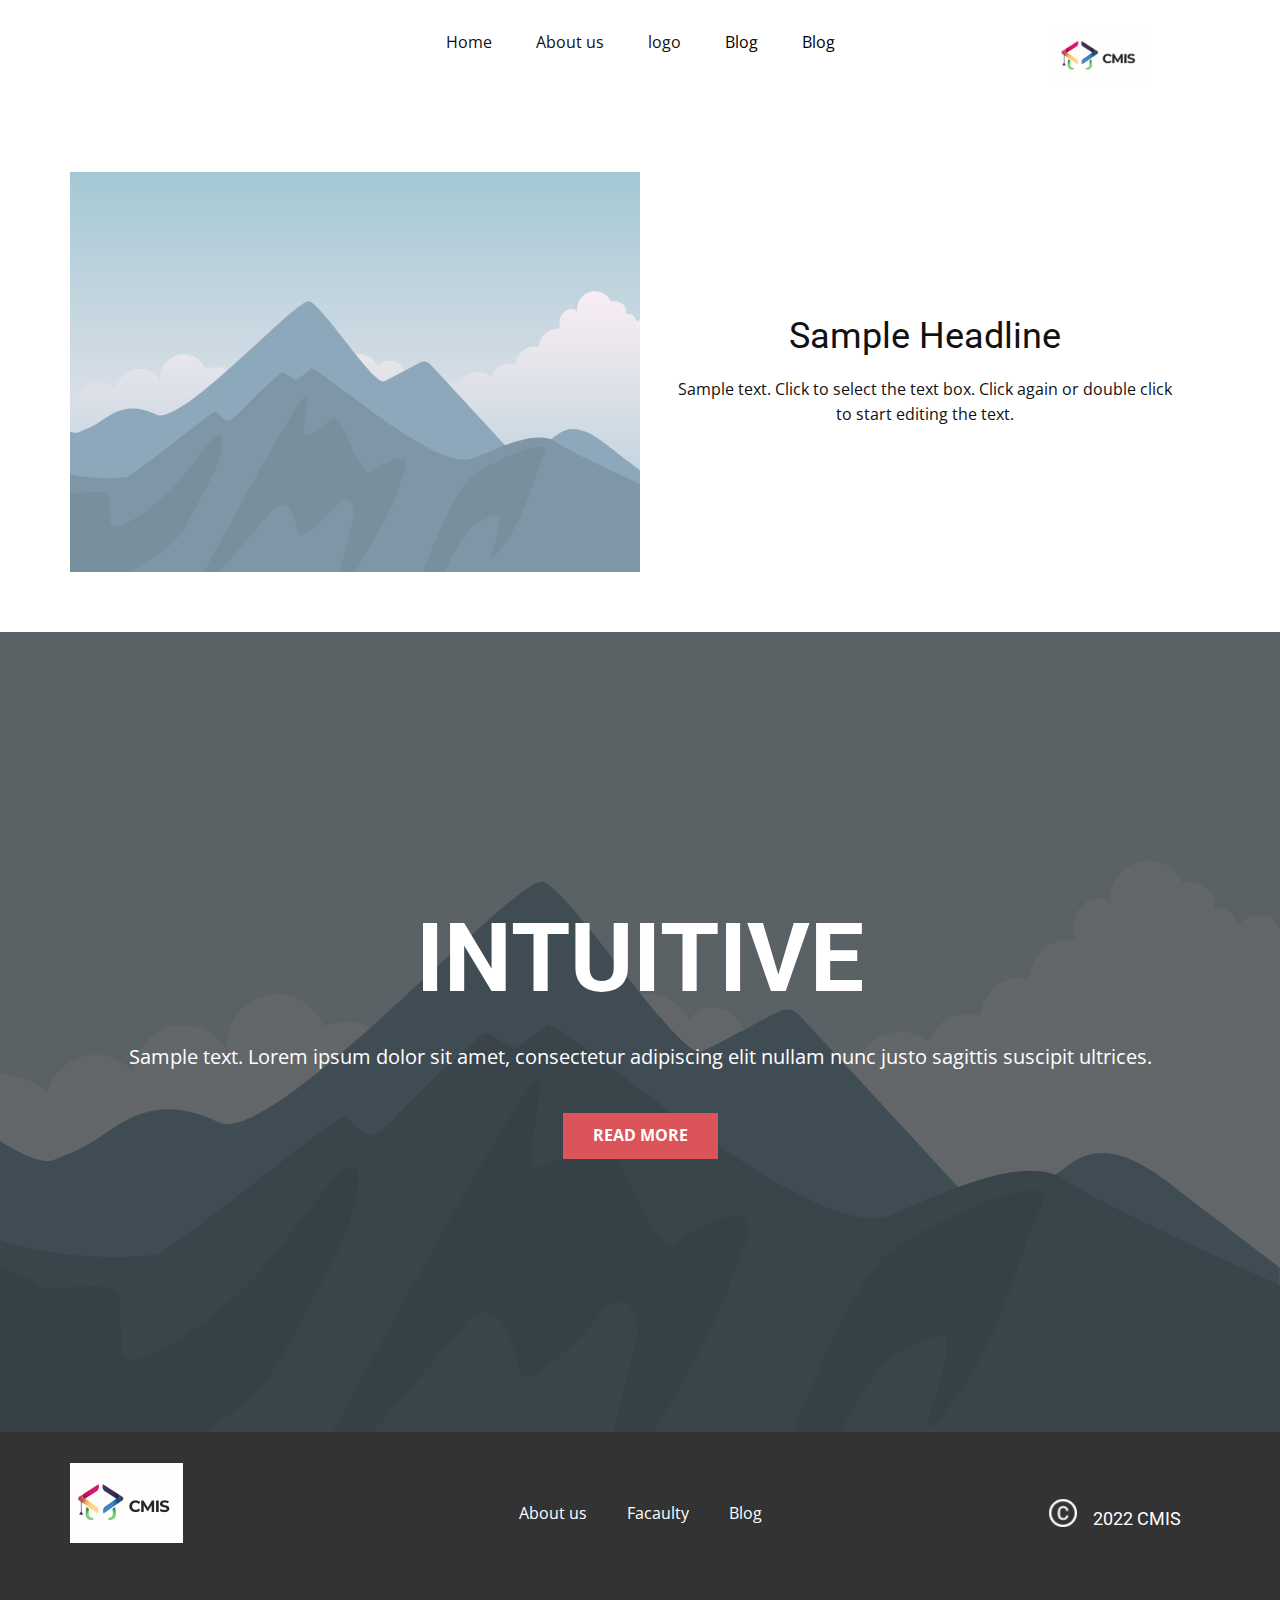
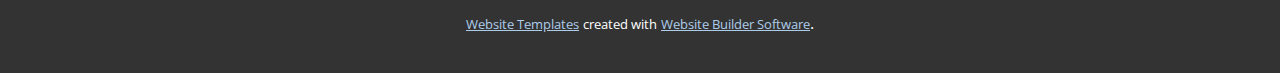
<file: Site1/Site1/Blog.html>
<!DOCTYPE html>
<html style="font-size: 16px;">
  <head>
    <meta name="viewport" content="width=device-width, initial-scale=1.0">
    <meta charset="utf-8">
    <meta name="keywords" content="INTUITIVE">
    <meta name="description" content="">
    <meta name="page_type" content="np-template-header-footer-from-plugin">
    <title>Blog</title>
    <link rel="stylesheet" href="nicepage.css" media="screen">
<link rel="stylesheet" href="Blog.css" media="screen">
    <script class="u-script" type="text/javascript" src="jquery.js" defer=""></script>
    <script class="u-script" type="text/javascript" src="nicepage.js" defer=""></script>
    <meta name="generator" content="Nicepage 4.3.3, nicepage.com">
    <link id="u-theme-google-font" rel="stylesheet" href="https://fonts.googleapis.com/css?family=Roboto:100,100i,300,300i,400,400i,500,500i,700,700i,900,900i|Open+Sans:300,300i,400,400i,600,600i,700,700i,800,800i">
    
    
    
    <script type="application/ld+json">{
		"@context": "http://schema.org",
		"@type": "Organization",
		"name": "",
		"logo": "images/photo_2022-01-26_17-48-391.png"
}</script>
    <meta name="theme-color" content="#478ac9">
    <meta property="og:title" content="Blog">
    <meta property="og:type" content="website">
  </head>
  <body class="u-body"><header class="u-clearfix u-header u-header" id="sec-7605"><div class="u-clearfix u-sheet u-sheet-1">
        <nav class="u-menu u-menu-dropdown u-offcanvas u-menu-1">
          <div class="menu-collapse" style="font-size: 1rem; letter-spacing: 0px;">
            <a class="u-button-style u-custom-left-right-menu-spacing u-custom-padding-bottom u-custom-text-active-color u-custom-top-bottom-menu-spacing u-nav-link u-text-active-palette-1-base u-text-hover-palette-2-base" href="#">
              <svg class="u-svg-link" viewBox="0 0 24 24"><use xmlns:xlink="http://www.w3.org/1999/xlink" xlink:href="#menu-hamburger"></use></svg>
              <svg class="u-svg-content" version="1.1" id="menu-hamburger" viewBox="0 0 16 16" x="0px" y="0px" xmlns:xlink="http://www.w3.org/1999/xlink" xmlns="http://www.w3.org/2000/svg"><g><rect y="1" width="16" height="2"></rect><rect y="7" width="16" height="2"></rect><rect y="13" width="16" height="2"></rect>
</g></svg>
            </a>
          </div>
          <div class="u-custom-menu u-nav-container">
            <ul class="u-nav u-unstyled u-nav-1"><li class="u-nav-item"><a class="u-button-style u-nav-link u-text-active-black u-text-hover-palette-2-base" href="index.html" style="padding: 10px 22px;">Home</a>
</li><li class="u-nav-item"><a class="u-button-style u-nav-link u-text-active-black u-text-hover-palette-2-base" href="About-us.html" style="padding: 10px 22px;">About us</a>
</li><li class="u-nav-item"><a class="u-button-style u-file-link u-nav-link u-text-active-black u-text-hover-palette-2-base" href="files/image1.png" style="padding: 10px 22px;">logo</a>
</li><li class="u-nav-item"><a class="u-button-style u-nav-link u-text-active-black u-text-hover-palette-2-base" href="Blog.html" style="padding: 10px 22px;">Blog</a>
</li><li class="u-nav-item"><a class="u-button-style u-nav-link u-text-active-black u-text-hover-palette-2-base" style="padding: 10px 22px;">Blog</a>
</li></ul>
          </div>
          <div class="u-custom-menu u-nav-container-collapse">
            <div class="u-black u-container-style u-inner-container-layout u-opacity u-opacity-95 u-sidenav">
              <div class="u-inner-container-layout u-sidenav-overflow">
                <div class="u-menu-close"></div>
                <ul class="u-align-center u-nav u-popupmenu-items u-unstyled u-nav-2"><li class="u-nav-item"><a class="u-button-style u-nav-link" href="index.html" style="padding: 10px 22px;">Home</a>
</li><li class="u-nav-item"><a class="u-button-style u-nav-link" href="About-us.html" style="padding: 10px 22px;">About us</a>
</li><li class="u-nav-item"><a class="u-button-style u-nav-link" href="files/image1.png" style="padding: 10px 22px;">logo</a>
</li><li class="u-nav-item"><a class="u-button-style u-nav-link" href="Blog.html" style="padding: 10px 22px;">Blog</a>
</li><li class="u-nav-item"><a class="u-button-style u-nav-link" style="padding: 10px 22px;">Blog</a>
</li></ul>
              </div>
            </div>
            <div class="u-black u-menu-overlay u-opacity u-opacity-70"></div>
          </div>
        </nav>
        <a href="https://nicepage.com" class="u-image u-logo u-image-1" data-image-width="150" data-image-height="106">
          <img src="images/photo_2022-01-26_17-48-391.png" class="u-logo-image u-logo-image-1">
        </a>
      </div></header>
    <section class="u-clearfix u-section-1" id="sec-d5ec">
      <div class="u-clearfix u-sheet u-sheet-1">
        <div class="u-clearfix u-expanded-width u-layout-wrap u-layout-wrap-1">
          <div class="u-layout">
            <div class="u-layout-row">
              <div class="u-container-style u-image u-layout-cell u-size-30 u-image-1" data-image-width="400" data-image-height="265">
                <div class="u-container-layout u-container-layout-1"></div>
              </div>
              <div class="u-align-center u-container-style u-layout-cell u-size-30 u-layout-cell-2">
                <div class="u-container-layout u-valign-middle u-container-layout-2">
                  <h2 class="u-text u-text-default u-text-1">Sample Headline</h2>
                  <p class="u-text u-text-default u-text-2">Sample text. Click to select the text box. Click again or double click to start editing the text.</p>
                </div>
              </div>
            </div>
          </div>
        </div>
      </div>
    </section>
    <section class="u-align-center u-clearfix u-image u-shading u-section-2" src="" data-image-width="256" data-image-height="256" id="sec-cc2b">
      <div class="u-clearfix u-sheet u-valign-middle u-sheet-1">
        <h1 class="u-text u-text-default u-title u-text-1">INTUITIVE</h1>
        <p class="u-large-text u-text u-text-default u-text-variant u-text-2">Sample text. Lorem ipsum dolor sit amet, consectetur adipiscing elit nullam nunc justo sagittis suscipit ultrices.</p>
        <a href="#" class="u-btn u-button-style u-palette-2-base u-btn-1">Read More</a>
      </div>
    </section>
    
    
    <footer class="u-clearfix u-footer u-grey-80" id="sec-b2d0"><div class="u-clearfix u-sheet u-valign-middle u-sheet-1">
        <a href="https://nicepage.com" class="u-image u-logo u-image-1" data-image-width="113" data-image-height="80">
          <img src="images/photo_2022-01-26_17-48-391.png" class="u-logo-image u-logo-image-1">
        </a>
        <nav class="u-menu u-menu-dropdown u-offcanvas u-menu-1">
          <div class="menu-collapse">
            <a class="u-button-style u-nav-link" href="#">
              <svg class="u-svg-link" viewBox="0 0 24 24"><use xmlns:xlink="http://www.w3.org/1999/xlink" xlink:href="#menu-hamburger"></use></svg>
              <svg class="u-svg-content" version="1.1" id="menu-hamburger" viewBox="0 0 16 16" x="0px" y="0px" xmlns:xlink="http://www.w3.org/1999/xlink" xmlns="http://www.w3.org/2000/svg"><g><rect y="1" width="16" height="2"></rect><rect y="7" width="16" height="2"></rect><rect y="13" width="16" height="2"></rect>
</g></svg>
            </a>
          </div>
          <div class="u-custom-menu u-nav-container">
            <ul class="u-nav u-unstyled"><li class="u-nav-item"><a class="u-button-style u-nav-link" href="Page-1.html">About us</a>
</li><li class="u-nav-item"><a class="u-button-style u-nav-link">Facaulty</a>
</li><li class="u-nav-item"><a class="u-button-style u-nav-link">Blog</a>
</li></ul>
          </div>
          <div class="u-custom-menu u-nav-container-collapse">
            <div class="u-black u-container-style u-inner-container-layout u-opacity u-opacity-95 u-sidenav">
              <div class="u-inner-container-layout u-sidenav-overflow">
                <div class="u-menu-close"></div>
                <ul class="u-align-center u-nav u-popupmenu-items u-unstyled u-nav-2"><li class="u-nav-item"><a class="u-button-style u-nav-link" href="Page-1.html">About us</a>
</li><li class="u-nav-item"><a class="u-button-style u-nav-link">Facaulty</a>
</li><li class="u-nav-item"><a class="u-button-style u-nav-link">Blog</a>
</li></ul>
              </div>
            </div>
            <div class="u-black u-menu-overlay u-opacity u-opacity-70"></div>
          </div>
        </nav><span class="u-file-icon u-icon u-icon-1"><img src="images/ant-design_copyright-circle-outlined.png" alt=""></span>
        <h6 class="u-text u-text-default u-text-1">2022 CMIS<br>
        </h6>
      </div></footer>
    <section class="u-backlink u-clearfix u-grey-80">
      <a class="u-link" href="https://nicepage.com/website-templates" target="_blank">
        <span>Website Templates</span>
      </a>
      <p class="u-text">
        <span>created with</span>
      </p>
      <a class="u-link" href="" target="_blank">
        <span>Website Builder Software</span>
      </a>. 
    </section>
  </body>
</html>
</file>
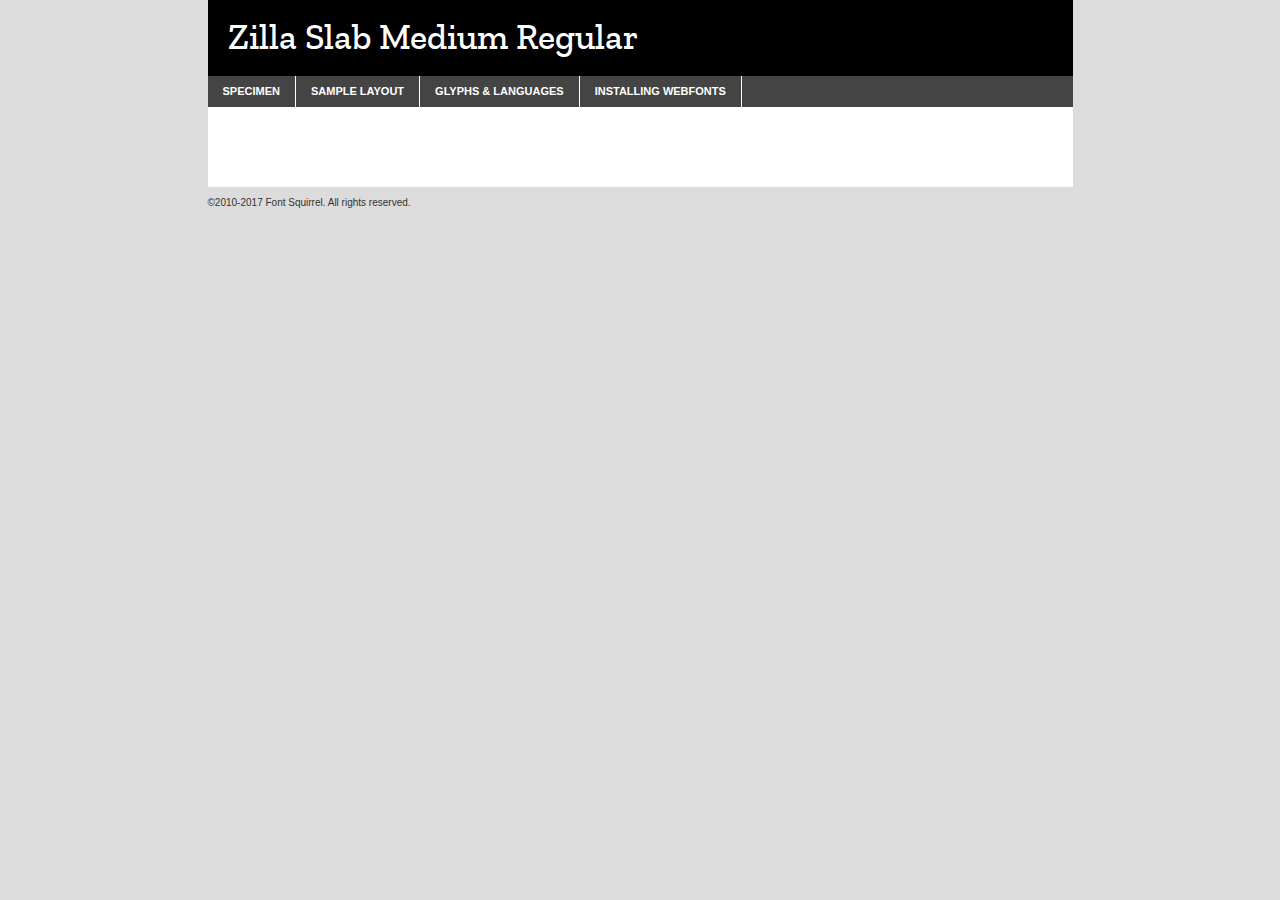
<file: Site1/Zilla_Slab/zillaslab-medium-demo.html>
<!DOCTYPE html PUBLIC "-//W3C//DTD XHTML 1.0 Transitional//EN"
	"http://www.w3.org/TR/xhtml1/DTD/xhtml1-transitional.dtd">

<html xmlns="http://www.w3.org/1999/xhtml" xml:lang="en" lang="en">
<head>
	<meta http-equiv="Content-Type" content="text/html; charset=utf-8" />
	<script src="http://ajax.googleapis.com/ajax/libs/jquery/1.7.2/jquery.min.js" type="text/javascript" charset="utf-8"></script>
	<script type="text/javascript">
	(function($){$.fn.easyTabs=function(option){var param=jQuery.extend({fadeSpeed:"fast",defaultContent:1,activeClass:'active'},option);$(this).each(function(){var thisId="#"+this.id;if(param.defaultContent==''){param.defaultContent=1;}
	if(typeof param.defaultContent=="number")
	{var defaultTab=$(thisId+" .tabs li:eq("+(param.defaultContent-1)+") a").attr('href').substr(1);}else{var defaultTab=param.defaultContent;}
	$(thisId+" .tabs li a").each(function(){var tabToHide=$(this).attr('href').substr(1);$("#"+tabToHide).addClass('easytabs-tab-content');});hideAll();changeContent(defaultTab);function hideAll(){$(thisId+" .easytabs-tab-content").hide();}
	function changeContent(tabId){hideAll();$(thisId+" .tabs li").removeClass(param.activeClass);$(thisId+" .tabs li a[href=#"+tabId+"]").closest('li').addClass(param.activeClass);if(param.fadeSpeed!="none")
	{$(thisId+" #"+tabId).fadeIn(param.fadeSpeed);}else{$(thisId+" #"+tabId).show();}}
	$(thisId+" .tabs li").click(function(){var tabId=$(this).find('a').attr('href').substr(1);changeContent(tabId);return false;});});}})(jQuery);
	</script>
	<link rel="stylesheet" href="specimen_files/specimen_stylesheet.css" type="text/css" charset="utf-8" />
	<link rel="stylesheet" href="stylesheet.css" type="text/css" charset="utf-8" />

	<style type="text/css">
					body{
				font-family: 'zilla_slabmedium';
							}
		</style>

	<title>Zilla Slab Medium Regular Specimen</title>
	
	
	<script type="text/javascript" charset="utf-8">
		$(document).ready(function() {
			$('#container').easyTabs({defaultContent:1});
		});
	</script>
</head>

<body>
<div id="container">
	<div id="header">
		Zilla Slab Medium Regular	</div>
	<ul class="tabs">
		<li><a href="#specimen">Specimen</a></li>
		<li><a href="#layout">Sample Layout</a></li>
				<li><a href="#glyphs">Glyphs &amp; Languages</a></li>
		<li><a href="#installing">Installing Webfonts</a></li>
		
	</ul>
	
	<div id="main_content">

		
			<div id="specimen">
		
				<div class="section">
					<div class="grid12 firstcol">
						<div class="huge">AaBb</div>
					</div>
				</div>
		
				<div class="section">
					<div class="glyph_range">A&#x200B;B&#x200b;C&#x200b;D&#x200b;E&#x200b;F&#x200b;G&#x200b;H&#x200b;I&#x200b;J&#x200b;K&#x200b;L&#x200b;M&#x200b;N&#x200b;O&#x200b;P&#x200b;Q&#x200b;R&#x200b;S&#x200b;T&#x200b;U&#x200b;V&#x200b;W&#x200b;X&#x200b;Y&#x200b;Z&#x200b;a&#x200b;b&#x200b;c&#x200b;d&#x200b;e&#x200b;f&#x200b;g&#x200b;h&#x200b;i&#x200b;j&#x200b;k&#x200b;l&#x200b;m&#x200b;n&#x200b;o&#x200b;p&#x200b;q&#x200b;r&#x200b;s&#x200b;t&#x200b;u&#x200b;v&#x200b;w&#x200b;x&#x200b;y&#x200b;z&#x200b;1&#x200b;2&#x200b;3&#x200b;4&#x200b;5&#x200b;6&#x200b;7&#x200b;8&#x200b;9&#x200b;0&#x200b;&amp;&#x200b;.&#x200b;,&#x200b;?&#x200b;!&#x200b;&#64;&#x200b;(&#x200b;)&#x200b;#&#x200b;$&#x200b;%&#x200b;*&#x200b;+&#x200b;-&#x200b;=&#x200b;:&#x200b;;</div>
				</div>
				<div class="section">
					<div class="grid12 firstcol">
						<table class="sample_table">
							<tr><td>10</td><td class="size10">abcdefghijklmnopqrstuvwxyzABCDEFGHIJKLMNOPQRSTUVWXYZ0123456789abcdefghijklmnopqrstuvwxyzABCDEFGHIJKLMNOPQRSTUVWXYZ0123456789abcdefghijklmnopqrstuvwxyzABCDEFGHIJKLMNOPQRSTUVWXYZ</td></tr>
							<tr><td>11</td><td class="size11">abcdefghijklmnopqrstuvwxyzABCDEFGHIJKLMNOPQRSTUVWXYZ0123456789abcdefghijklmnopqrstuvwxyzABCDEFGHIJKLMNOPQRSTUVWXYZ0123456789abcdefghijklmnopqrstuvwxyzABCDEFGHIJKLMNOPQRSTUVWXYZ</td></tr>
							<tr><td>12</td><td class="size12">abcdefghijklmnopqrstuvwxyzABCDEFGHIJKLMNOPQRSTUVWXYZ0123456789abcdefghijklmnopqrstuvwxyzABCDEFGHIJKLMNOPQRSTUVWXYZ0123456789abcdefghijklmnopqrstuvwxyzABCDEFGHIJKLMNOPQRSTUVWXYZ</td></tr>
							<tr><td>13</td><td class="size13">abcdefghijklmnopqrstuvwxyzABCDEFGHIJKLMNOPQRSTUVWXYZ0123456789abcdefghijklmnopqrstuvwxyzABCDEFGHIJKLMNOPQRSTUVWXYZ0123456789abcdefghijklmnopqrstuvwxyzABCDEFGHIJKLMNOPQRSTUVWXYZ</td></tr>
							<tr><td>14</td><td class="size14">abcdefghijklmnopqrstuvwxyzABCDEFGHIJKLMNOPQRSTUVWXYZ0123456789abcdefghijklmnopqrstuvwxyzABCDEFGHIJKLMNOPQRSTUVWXYZ0123456789abcdefghijklmnopqrstuvwxyzABCDEFGHIJKLMNOPQRSTUVWXYZ</td></tr>
							<tr><td>16</td><td class="size16">abcdefghijklmnopqrstuvwxyzABCDEFGHIJKLMNOPQRSTUVWXYZ0123456789abcdefghijklmnopqrstuvwxyzABCDEFGHIJKLMNOPQRSTUVWXYZ</td></tr>
							<tr><td>18</td><td class="size18">abcdefghijklmnopqrstuvwxyzABCDEFGHIJKLMNOPQRSTUVWXYZ0123456789abcdefghijklmnopqrstuvwxyzABCDEFGHIJKLMNOPQRSTUVWXYZ</td></tr>
							<tr><td>20</td><td class="size20">abcdefghijklmnopqrstuvwxyzABCDEFGHIJKLMNOPQRSTUVWXYZ0123456789abcdefghijklmnopqrstuvwxyzABCDEFGHIJKLMNOPQRSTUVWXYZ</td></tr>
							<tr><td>24</td><td class="size24">abcdefghijklmnopqrstuvwxyzABCDEFGHIJKLMNOPQRSTUVWXYZ0123456789abcdefghijklmnopqrstuvwxyzABCDEFGHIJKLMNOPQRSTUVWXYZ</td></tr>
							<tr><td>30</td><td class="size30">abcdefghijklmnopqrstuvwxyzABCDEFGHIJKLMNOPQRSTUVWXYZ0123456789abcdefghijklmnopqrstuvwxyzABCDEFGHIJKLMNOPQRSTUVWXYZ</td></tr>
							<tr><td>36</td><td class="size36">abcdefghijklmnopqrstuvwxyzABCDEFGHIJKLMNOPQRSTUVWXYZ0123456789abcdefghijklmnopqrstuvwxyzABCDEFGHIJKLMNOPQRSTUVWXYZ</td></tr>
							<tr><td>48</td><td class="size48">abcdefghijklmnopqrstuvwxyzABCDEFGHIJKLMNOPQRSTUVWXYZ0123456789abcdefghijklmnopqrstuvwxyzABCDEFGHIJKLMNOPQRSTUVWXYZ</td></tr>
							<tr><td>60</td><td class="size60">abcdefghijklmnopqrstuvwxyzABCDEFGHIJKLMNOPQRSTUVWXYZ0123456789abcdefghijklmnopqrstuvwxyzABCDEFGHIJKLMNOPQRSTUVWXYZ</td></tr>
							<tr><td>72</td><td class="size72">abcdefghijklmnopqrstuvwxyzABCDEFGHIJKLMNOPQRSTUVWXYZ0123456789abcdefghijklmnopqrstuvwxyzABCDEFGHIJKLMNOPQRSTUVWXYZ</td></tr>
							<tr><td>90</td><td class="size90">abcdefghijklmnopqrstuvwxyzABCDEFGHIJKLMNOPQRSTUVWXYZ0123456789abcdefghijklmnopqrstuvwxyzABCDEFGHIJKLMNOPQRSTUVWXYZ</td></tr>
						</table>
				
					</div>
			
				</div>
		
		
		
								<div class="section" id="bodycomparison">


										<div id="xheight">
				<div class="fontbody">&#x25FC;&#x25FC;&#x25FC;&#x25FC;&#x25FC;&#x25FC;&#x25FC;&#x25FC;&#x25FC;&#x25FC;&#x25FC;&#x25FC;&#x25FC;&#x25FC;&#x25FC;&#x25FC;&#x25FC;&#x25FC;&#x25FC;&#x25FC;&#x25FC;&#x25FC;&#x25FC;&#x25FC;&#x25FC;&#x25FC;&#x25FC;&#x25FC;&#x25FC;&#x25FC;&#x25FC;&#x25FC;&#x25FC;&#x25FC;&#x25FC;&#x25FC;&#x25FC;&#x25FC;&#x25FC;&#x25FC;&#x25FC;&#x25FC;&#x25FC;&#x25FC;&#x25FC;&#x25FC;&#x25FC;&#x25FC;&#x25FC;&#x25FC;&#x25FC;&#x25FC;&#x25FC;&#x25FC;&#x25FC;&#x25FC;&#x25FC;&#x25FC;&#x25FC;&#x25FC;&#x25FC;&#x25FC;&#x25FC;&#x25FC;&#x25FC;&#x25FC;&#x25FC;&#x25FC;&#x25FC;&#x25FC;&#x25FC;&#x25FC;&#x25FC;&#x25FC;&#x25FC;&#x25FC;&#x25FC;&#x25FC;&#x25FC;&#x25FC;&#x25FC;&#x25FC;&#x25FC;&#x25FC;&#x25FC;&#x25FC;&#x25FC;&#x25FC;&#x25FC;&#x25FC;&#x25FC;&#x25FC;&#x25FC;&#x25FC;&#x25FC;&#x25FC;&#x25FC;&#x25FC;&#x25FC;body</div><div class="arialbody">body</div><div class="verdanabody">body</div><div class="georgiabody">body</div></div>
										<div class="fontbody" style="z-index:1">
											body<span>Zilla Slab Medium Regular</span>
										</div>
										<div class="arialbody" style="z-index:1">
											body<span>Arial</span>
										</div>
										<div class="verdanabody" style="z-index:1">
											body<span>Verdana</span>
										</div>
										<div class="georgiabody" style="z-index:1">
											body<span>Georgia</span>
										</div>



								</div>
		
		
				<div class="section psample psample_row1" id="">
					
					<div class="grid2 firstcol">
						<p class="size10"><span>10.</span>Aenean lacinia bibendum nulla sed consectetur. Fusce dapibus, tellus ac cursus commodo, tortor mauris condimentum nibh, ut fermentum massa justo sit amet risus. Nullam id dolor id nibh ultricies vehicula ut id elit. Cum sociis natoque penatibus et magnis dis parturient montes, nascetur ridiculus mus. Nulla vitae elit libero, a pharetra augue.</p>
			
					</div>
					<div class="grid3">
						<p class="size11"><span>11.</span>Aenean lacinia bibendum nulla sed consectetur. Fusce dapibus, tellus ac cursus commodo, tortor mauris condimentum nibh, ut fermentum massa justo sit amet risus. Nullam id dolor id nibh ultricies vehicula ut id elit. Cum sociis natoque penatibus et magnis dis parturient montes, nascetur ridiculus mus. Nulla vitae elit libero, a pharetra augue.</p>
			
					</div>
					<div class="grid3">
						<p class="size12"><span>12.</span>Aenean lacinia bibendum nulla sed consectetur. Fusce dapibus, tellus ac cursus commodo, tortor mauris condimentum nibh, ut fermentum massa justo sit amet risus. Nullam id dolor id nibh ultricies vehicula ut id elit. Cum sociis natoque penatibus et magnis dis parturient montes, nascetur ridiculus mus. Nulla vitae elit libero, a pharetra augue.</p>
			
					</div>
					<div class="grid4">
						<p class="size13"><span>13.</span>Aenean lacinia bibendum nulla sed consectetur. Fusce dapibus, tellus ac cursus commodo, tortor mauris condimentum nibh, ut fermentum massa justo sit amet risus. Nullam id dolor id nibh ultricies vehicula ut id elit. Cum sociis natoque penatibus et magnis dis parturient montes, nascetur ridiculus mus. Nulla vitae elit libero, a pharetra augue.</p>
			
					</div>
					<div class="white_blend"></div>
					
				</div>
				<div class="section psample psample_row2" id="">
					<div class="grid3 firstcol">
						<p class="size14"><span>14.</span>Aenean lacinia bibendum nulla sed consectetur. Fusce dapibus, tellus ac cursus commodo, tortor mauris condimentum nibh, ut fermentum massa justo sit amet risus. Nullam id dolor id nibh ultricies vehicula ut id elit. Cum sociis natoque penatibus et magnis dis parturient montes, nascetur ridiculus mus. Nulla vitae elit libero, a pharetra augue.</p>
			
					</div>
					<div class="grid4">
						<p class="size16"><span>16.</span>Aenean lacinia bibendum nulla sed consectetur. Fusce dapibus, tellus ac cursus commodo, tortor mauris condimentum nibh, ut fermentum massa justo sit amet risus. Nullam id dolor id nibh ultricies vehicula ut id elit. Cum sociis natoque penatibus et magnis dis parturient montes, nascetur ridiculus mus. Nulla vitae elit libero, a pharetra augue.</p>
			
					</div>
					<div class="grid5">
						<p class="size18"><span>18.</span>Aenean lacinia bibendum nulla sed consectetur. Fusce dapibus, tellus ac cursus commodo, tortor mauris condimentum nibh, ut fermentum massa justo sit amet risus. Nullam id dolor id nibh ultricies vehicula ut id elit. Cum sociis natoque penatibus et magnis dis parturient montes, nascetur ridiculus mus. Nulla vitae elit libero, a pharetra augue.</p>
			
					</div>

					<div class="white_blend"></div>

				</div>
				
				<div class="section psample psample_row3" id="">
					<div class="grid5 firstcol">
						<p class="size20"><span>20.</span>Aenean lacinia bibendum nulla sed consectetur. Fusce dapibus, tellus ac cursus commodo, tortor mauris condimentum nibh, ut fermentum massa justo sit amet risus. Nullam id dolor id nibh ultricies vehicula ut id elit. Cum sociis natoque penatibus et magnis dis parturient montes, nascetur ridiculus mus. Nulla vitae elit libero, a pharetra augue.</p>
					</div>
					<div class="grid7">
						<p class="size24"><span>24.</span>Aenean lacinia bibendum nulla sed consectetur. Fusce dapibus, tellus ac cursus commodo, tortor mauris condimentum nibh, ut fermentum massa justo sit amet risus. Nullam id dolor id nibh ultricies vehicula ut id elit. Cum sociis natoque penatibus et magnis dis parturient montes, nascetur ridiculus mus. Nulla vitae elit libero, a pharetra augue.</p>
					</div>
					
					<div class="white_blend"></div>
					
				</div>
				
				<div class="section psample psample_row4" id="">
					<div class="grid12 firstcol">
						<p class="size30"><span>30.</span>Aenean lacinia bibendum nulla sed consectetur. Fusce dapibus, tellus ac cursus commodo, tortor mauris condimentum nibh, ut fermentum massa justo sit amet risus. Nullam id dolor id nibh ultricies vehicula ut id elit. Cum sociis natoque penatibus et magnis dis parturient montes, nascetur ridiculus mus. Nulla vitae elit libero, a pharetra augue.</p>
					</div>
					<div class="white_blend"></div>
					
				</div>
				
				
				
				<div class="section psample psample_row1 fullreverse">
					<div class="grid2 firstcol">
						<p class="size10"><span>10.</span>Aenean lacinia bibendum nulla sed consectetur. Fusce dapibus, tellus ac cursus commodo, tortor mauris condimentum nibh, ut fermentum massa justo sit amet risus. Nullam id dolor id nibh ultricies vehicula ut id elit. Cum sociis natoque penatibus et magnis dis parturient montes, nascetur ridiculus mus. Nulla vitae elit libero, a pharetra augue.</p>
			
					</div>
					<div class="grid3">
						<p class="size11"><span>11.</span>Aenean lacinia bibendum nulla sed consectetur. Fusce dapibus, tellus ac cursus commodo, tortor mauris condimentum nibh, ut fermentum massa justo sit amet risus. Nullam id dolor id nibh ultricies vehicula ut id elit. Cum sociis natoque penatibus et magnis dis parturient montes, nascetur ridiculus mus. Nulla vitae elit libero, a pharetra augue.</p>
			
					</div>
					<div class="grid3">
						<p class="size12"><span>12.</span>Aenean lacinia bibendum nulla sed consectetur. Fusce dapibus, tellus ac cursus commodo, tortor mauris condimentum nibh, ut fermentum massa justo sit amet risus. Nullam id dolor id nibh ultricies vehicula ut id elit. Cum sociis natoque penatibus et magnis dis parturient montes, nascetur ridiculus mus. Nulla vitae elit libero, a pharetra augue.</p>
			
					</div>
					<div class="grid4">
						<p class="size13"><span>13.</span>Aenean lacinia bibendum nulla sed consectetur. Fusce dapibus, tellus ac cursus commodo, tortor mauris condimentum nibh, ut fermentum massa justo sit amet risus. Nullam id dolor id nibh ultricies vehicula ut id elit. Cum sociis natoque penatibus et magnis dis parturient montes, nascetur ridiculus mus. Nulla vitae elit libero, a pharetra augue.</p>
			
					</div>
					<div class="black_blend"></div>
					
				</div>
				
				<div class="section psample psample_row2 fullreverse">
					<div class="grid3 firstcol">
						<p class="size14"><span>14.</span>Aenean lacinia bibendum nulla sed consectetur. Fusce dapibus, tellus ac cursus commodo, tortor mauris condimentum nibh, ut fermentum massa justo sit amet risus. Nullam id dolor id nibh ultricies vehicula ut id elit. Cum sociis natoque penatibus et magnis dis parturient montes, nascetur ridiculus mus. Nulla vitae elit libero, a pharetra augue.</p>
			
					</div>
					<div class="grid4">
						<p class="size16"><span>16.</span>Aenean lacinia bibendum nulla sed consectetur. Fusce dapibus, tellus ac cursus commodo, tortor mauris condimentum nibh, ut fermentum massa justo sit amet risus. Nullam id dolor id nibh ultricies vehicula ut id elit. Cum sociis natoque penatibus et magnis dis parturient montes, nascetur ridiculus mus. Nulla vitae elit libero, a pharetra augue.</p>
			
					</div>
					<div class="grid5">
						<p class="size18"><span>18.</span>Aenean lacinia bibendum nulla sed consectetur. Fusce dapibus, tellus ac cursus commodo, tortor mauris condimentum nibh, ut fermentum massa justo sit amet risus. Nullam id dolor id nibh ultricies vehicula ut id elit. Cum sociis natoque penatibus et magnis dis parturient montes, nascetur ridiculus mus. Nulla vitae elit libero, a pharetra augue.</p>
			
					</div>
					<div class="black_blend"></div>

				</div>
				
				<div class="section psample fullreverse psample_row3" id="">
					<div class="grid5 firstcol">
						<p class="size20"><span>20.</span>Aenean lacinia bibendum nulla sed consectetur. Fusce dapibus, tellus ac cursus commodo, tortor mauris condimentum nibh, ut fermentum massa justo sit amet risus. Nullam id dolor id nibh ultricies vehicula ut id elit. Cum sociis natoque penatibus et magnis dis parturient montes, nascetur ridiculus mus. Nulla vitae elit libero, a pharetra augue.</p>
					</div>
					<div class="grid7">
						<p class="size24"><span>24.</span>Aenean lacinia bibendum nulla sed consectetur. Fusce dapibus, tellus ac cursus commodo, tortor mauris condimentum nibh, ut fermentum massa justo sit amet risus. Nullam id dolor id nibh ultricies vehicula ut id elit. Cum sociis natoque penatibus et magnis dis parturient montes, nascetur ridiculus mus. Nulla vitae elit libero, a pharetra augue.</p>
					</div>
					
					<div class="black_blend"></div>
					
				</div>
				
				<div class="section psample fullreverse psample_row4" id="" style="border-bottom: 20px #000 solid;">
					<div class="grid12 firstcol">
						<p class="size30"><span>30.</span>Aenean lacinia bibendum nulla sed consectetur. Fusce dapibus, tellus ac cursus commodo, tortor mauris condimentum nibh, ut fermentum massa justo sit amet risus. Nullam id dolor id nibh ultricies vehicula ut id elit. Cum sociis natoque penatibus et magnis dis parturient montes, nascetur ridiculus mus. Nulla vitae elit libero, a pharetra augue.</p>
					</div>
					<div class="black_blend"></div>
					
				</div>
				
				
				
				
			</div>
			
			<div id="layout">
				
				<div class="section">
					
					<div class="grid12 firstcol">
						<h1>Lorem Ipsum Dolor</h1>
						<h2>Etiam porta sem malesuada magna mollis euismod</h2>
						
						<p class="byline">By <a href="#link">Aenean Lacinia</a></p>
					</div>
				</div>
				<div class="section">
					<div class="grid8 firstcol">
						<p class="large">Donec sed odio dui. Morbi leo risus, porta ac consectetur ac, vestibulum at eros. Fusce dapibus, tellus ac cursus commodo, tortor mauris condimentum nibh, ut fermentum massa justo sit amet risus. </p>

						
						<h3>Pellentesque ornare sem</h3>

						<p>Maecenas sed diam eget risus varius blandit sit amet non magna. Maecenas faucibus mollis interdum. Donec ullamcorper nulla non metus auctor fringilla. Nullam id dolor id nibh ultricies vehicula ut id elit. Nullam id dolor id nibh ultricies vehicula ut id elit. </p>

						<p>Aenean eu leo quam. Pellentesque ornare sem lacinia quam venenatis vestibulum. Lorem ipsum dolor sit amet, consectetur adipiscing elit. Cum sociis natoque penatibus et magnis dis parturient montes, nascetur ridiculus mus. </p>

						<p>Nulla vitae elit libero, a pharetra augue. Praesent commodo cursus magna, vel scelerisque nisl consectetur et. Aenean lacinia bibendum nulla sed consectetur. </p>

						<p>Nullam quis risus eget urna mollis ornare vel eu leo. Nullam quis risus eget urna mollis ornare vel eu leo. Maecenas sed diam eget risus varius blandit sit amet non magna. Donec ullamcorper nulla non metus auctor fringilla. </p>

						<h3>Cras mattis consectetur</h3>

						<p>Aenean eu leo quam. Pellentesque ornare sem lacinia quam venenatis vestibulum. Aenean lacinia bibendum nulla sed consectetur. Integer posuere erat a ante venenatis dapibus posuere velit aliquet. Cras mattis consectetur purus sit amet fermentum. </p>

						<p>Nullam id dolor id nibh ultricies vehicula ut id elit. Nullam quis risus eget urna mollis ornare vel eu leo. Cras mattis consectetur purus sit amet fermentum.</p>
					</div>
					
					<div class="grid4 sidebar">
						
						<div class="box reverse">
							<p class="last">Nullam quis risus eget urna mollis ornare vel eu leo. Donec ullamcorper nulla non metus auctor fringilla. Cras mattis consectetur purus sit amet fermentum. Sed posuere consectetur est at lobortis. Lorem ipsum dolor sit amet, consectetur adipiscing elit. </p>
						</div>
						
						<p class="caption">Maecenas sed diam eget risus varius.</p>

						<p>Vestibulum id ligula porta felis euismod semper. Integer posuere erat a ante venenatis dapibus posuere velit aliquet. Vestibulum id ligula porta felis euismod semper. Sed posuere consectetur est at lobortis. Maecenas sed diam eget risus varius blandit sit amet non magna. Fusce dapibus, tellus ac cursus commodo, tortor mauris condimentum nibh, ut fermentum massa justo sit amet risus. </p>

					

						<p>Duis mollis, est non commodo luctus, nisi erat porttitor ligula, eget lacinia odio sem nec elit. Aenean lacinia bibendum nulla sed consectetur. Vivamus sagittis lacus vel augue laoreet rutrum faucibus dolor auctor. Aenean lacinia bibendum nulla sed consectetur. Nullam quis risus eget urna mollis ornare vel eu leo. </p>

						<p>Praesent commodo cursus magna, vel scelerisque nisl consectetur et. Donec ullamcorper nulla non metus auctor fringilla. Maecenas faucibus mollis interdum. Fusce dapibus, tellus ac cursus commodo, tortor mauris condimentum nibh, ut fermentum massa justo sit amet risus. </p>

					</div>
				</div>
				
			</div>


			



		<div id="glyphs">
			<div class="section">
				<div class="grid12 firstcol">
			
				<h1>Language Support</h1>
				<p>The subset of Zilla Slab Medium Regular in this kit supports the following languages:<br />
			
					Albanian, Basque, Breton, Chamorro, Danish, Dutch, English, Faroese, Finnish, French, Frisian, Galician, German, Icelandic, Italian, Malagasy, Norwegian, Portuguese, Spanish, Alsatian, Aragonese, Arapaho, Arrernte, Asturian, Aymara, Bislama, Cebuano, Corsican, Fijian, French_creole, Genoese, Gilbertese, Greenlandic, Haitian_creole, Hiligaynon, Hmong, Hopi, Ibanag, Iloko_ilokano, Indonesian, Interglossa_glosa, Interlingua, Irish_gaelic, Jerriais, Lojban, Lombard, Luxembourgeois, Manx, Mohawk, Norfolk_pitcairnese, Occitan, Oromo, Pangasinan, Papiamento, Piedmontese, Potawatomi, Rhaeto-romance, Romansh, Rotokas, Sami_lule, Samoan, Sardinian, Scots_gaelic, Seychelles_creole, Shona, Sicilian, Somali, Southern_ndebele, Swahili, Swati_swazi, Tagalog_filipino_pilipino, Tetum, Tok_pisin, Uyghur_latinized, Volapuk, Walloon, Warlpiri, Xhosa, Yapese, Zulu, Latinbasic, Ubasic, Demo				</p>
				<h1>Glyph Chart</h1>
				<p>The subset of Zilla Slab Medium Regular in this kit includes all the glyphs listed below. Unicode entities are included above each glyph to help you insert individual characters into your layout.</p>
				<div id="glyph_chart">
			
																				 <div><p>&amp;#32;</p>&#32;</div>
																				 <div><p>&amp;#33;</p>&#33;</div>
																				 <div><p>&amp;#34;</p>&#34;</div>
																				 <div><p>&amp;#35;</p>&#35;</div>
																				 <div><p>&amp;#36;</p>&#36;</div>
																				 <div><p>&amp;#37;</p>&#37;</div>
																				 <div><p>&amp;#38;</p>&#38;</div>
																				 <div><p>&amp;#39;</p>&#39;</div>
																				 <div><p>&amp;#40;</p>&#40;</div>
																				 <div><p>&amp;#41;</p>&#41;</div>
																				 <div><p>&amp;#42;</p>&#42;</div>
																				 <div><p>&amp;#43;</p>&#43;</div>
																				 <div><p>&amp;#44;</p>&#44;</div>
																				 <div><p>&amp;#45;</p>&#45;</div>
																				 <div><p>&amp;#46;</p>&#46;</div>
																				 <div><p>&amp;#47;</p>&#47;</div>
																				 <div><p>&amp;#48;</p>&#48;</div>
																				 <div><p>&amp;#49;</p>&#49;</div>
																				 <div><p>&amp;#50;</p>&#50;</div>
																				 <div><p>&amp;#51;</p>&#51;</div>
																				 <div><p>&amp;#52;</p>&#52;</div>
																				 <div><p>&amp;#53;</p>&#53;</div>
																				 <div><p>&amp;#54;</p>&#54;</div>
																				 <div><p>&amp;#55;</p>&#55;</div>
																				 <div><p>&amp;#56;</p>&#56;</div>
																				 <div><p>&amp;#57;</p>&#57;</div>
																				 <div><p>&amp;#58;</p>&#58;</div>
																				 <div><p>&amp;#59;</p>&#59;</div>
																				 <div><p>&amp;#60;</p>&#60;</div>
																				 <div><p>&amp;#61;</p>&#61;</div>
																				 <div><p>&amp;#62;</p>&#62;</div>
																				 <div><p>&amp;#63;</p>&#63;</div>
																				 <div><p>&amp;#64;</p>&#64;</div>
																				 <div><p>&amp;#65;</p>&#65;</div>
																				 <div><p>&amp;#66;</p>&#66;</div>
																				 <div><p>&amp;#67;</p>&#67;</div>
																				 <div><p>&amp;#68;</p>&#68;</div>
																				 <div><p>&amp;#69;</p>&#69;</div>
																				 <div><p>&amp;#70;</p>&#70;</div>
																				 <div><p>&amp;#71;</p>&#71;</div>
																				 <div><p>&amp;#72;</p>&#72;</div>
																				 <div><p>&amp;#73;</p>&#73;</div>
																				 <div><p>&amp;#74;</p>&#74;</div>
																				 <div><p>&amp;#75;</p>&#75;</div>
																				 <div><p>&amp;#76;</p>&#76;</div>
																				 <div><p>&amp;#77;</p>&#77;</div>
																				 <div><p>&amp;#78;</p>&#78;</div>
																				 <div><p>&amp;#79;</p>&#79;</div>
																				 <div><p>&amp;#80;</p>&#80;</div>
																				 <div><p>&amp;#81;</p>&#81;</div>
																				 <div><p>&amp;#82;</p>&#82;</div>
																				 <div><p>&amp;#83;</p>&#83;</div>
																				 <div><p>&amp;#84;</p>&#84;</div>
																				 <div><p>&amp;#85;</p>&#85;</div>
																				 <div><p>&amp;#86;</p>&#86;</div>
																				 <div><p>&amp;#87;</p>&#87;</div>
																				 <div><p>&amp;#88;</p>&#88;</div>
																				 <div><p>&amp;#89;</p>&#89;</div>
																				 <div><p>&amp;#90;</p>&#90;</div>
																				 <div><p>&amp;#91;</p>&#91;</div>
																				 <div><p>&amp;#92;</p>&#92;</div>
																				 <div><p>&amp;#93;</p>&#93;</div>
																				 <div><p>&amp;#94;</p>&#94;</div>
																				 <div><p>&amp;#95;</p>&#95;</div>
																				 <div><p>&amp;#96;</p>&#96;</div>
																				 <div><p>&amp;#97;</p>&#97;</div>
																				 <div><p>&amp;#98;</p>&#98;</div>
																				 <div><p>&amp;#99;</p>&#99;</div>
																				 <div><p>&amp;#100;</p>&#100;</div>
																				 <div><p>&amp;#101;</p>&#101;</div>
																				 <div><p>&amp;#102;</p>&#102;</div>
																				 <div><p>&amp;#103;</p>&#103;</div>
																				 <div><p>&amp;#104;</p>&#104;</div>
																				 <div><p>&amp;#105;</p>&#105;</div>
																				 <div><p>&amp;#106;</p>&#106;</div>
																				 <div><p>&amp;#107;</p>&#107;</div>
																				 <div><p>&amp;#108;</p>&#108;</div>
																				 <div><p>&amp;#109;</p>&#109;</div>
																				 <div><p>&amp;#110;</p>&#110;</div>
																				 <div><p>&amp;#111;</p>&#111;</div>
																				 <div><p>&amp;#112;</p>&#112;</div>
																				 <div><p>&amp;#113;</p>&#113;</div>
																				 <div><p>&amp;#114;</p>&#114;</div>
																				 <div><p>&amp;#115;</p>&#115;</div>
																				 <div><p>&amp;#116;</p>&#116;</div>
																				 <div><p>&amp;#117;</p>&#117;</div>
																				 <div><p>&amp;#118;</p>&#118;</div>
																				 <div><p>&amp;#119;</p>&#119;</div>
																				 <div><p>&amp;#120;</p>&#120;</div>
																				 <div><p>&amp;#121;</p>&#121;</div>
																				 <div><p>&amp;#122;</p>&#122;</div>
																				 <div><p>&amp;#123;</p>&#123;</div>
																				 <div><p>&amp;#124;</p>&#124;</div>
																				 <div><p>&amp;#125;</p>&#125;</div>
																				 <div><p>&amp;#126;</p>&#126;</div>
																				 <div><p>&amp;#160;</p>&#160;</div>
																				 <div><p>&amp;#161;</p>&#161;</div>
																				 <div><p>&amp;#162;</p>&#162;</div>
																				 <div><p>&amp;#163;</p>&#163;</div>
																				 <div><p>&amp;#164;</p>&#164;</div>
																				 <div><p>&amp;#165;</p>&#165;</div>
																				 <div><p>&amp;#166;</p>&#166;</div>
																				 <div><p>&amp;#167;</p>&#167;</div>
																				 <div><p>&amp;#168;</p>&#168;</div>
																				 <div><p>&amp;#169;</p>&#169;</div>
																				 <div><p>&amp;#170;</p>&#170;</div>
																				 <div><p>&amp;#171;</p>&#171;</div>
																				 <div><p>&amp;#172;</p>&#172;</div>
																				 <div><p>&amp;#173;</p>&#173;</div>
																				 <div><p>&amp;#174;</p>&#174;</div>
																				 <div><p>&amp;#175;</p>&#175;</div>
																				 <div><p>&amp;#176;</p>&#176;</div>
																				 <div><p>&amp;#177;</p>&#177;</div>
																				 <div><p>&amp;#178;</p>&#178;</div>
																				 <div><p>&amp;#179;</p>&#179;</div>
																				 <div><p>&amp;#180;</p>&#180;</div>
																				 <div><p>&amp;#181;</p>&#181;</div>
																				 <div><p>&amp;#182;</p>&#182;</div>
																				 <div><p>&amp;#183;</p>&#183;</div>
																				 <div><p>&amp;#184;</p>&#184;</div>
																				 <div><p>&amp;#185;</p>&#185;</div>
																				 <div><p>&amp;#186;</p>&#186;</div>
																				 <div><p>&amp;#187;</p>&#187;</div>
																				 <div><p>&amp;#188;</p>&#188;</div>
																				 <div><p>&amp;#189;</p>&#189;</div>
																				 <div><p>&amp;#190;</p>&#190;</div>
																				 <div><p>&amp;#191;</p>&#191;</div>
																				 <div><p>&amp;#192;</p>&#192;</div>
																				 <div><p>&amp;#193;</p>&#193;</div>
																				 <div><p>&amp;#194;</p>&#194;</div>
																				 <div><p>&amp;#195;</p>&#195;</div>
																				 <div><p>&amp;#196;</p>&#196;</div>
																				 <div><p>&amp;#197;</p>&#197;</div>
																				 <div><p>&amp;#198;</p>&#198;</div>
																				 <div><p>&amp;#199;</p>&#199;</div>
																				 <div><p>&amp;#200;</p>&#200;</div>
																				 <div><p>&amp;#201;</p>&#201;</div>
																				 <div><p>&amp;#202;</p>&#202;</div>
																				 <div><p>&amp;#203;</p>&#203;</div>
																				 <div><p>&amp;#204;</p>&#204;</div>
																				 <div><p>&amp;#205;</p>&#205;</div>
																				 <div><p>&amp;#206;</p>&#206;</div>
																				 <div><p>&amp;#207;</p>&#207;</div>
																				 <div><p>&amp;#208;</p>&#208;</div>
																				 <div><p>&amp;#209;</p>&#209;</div>
																				 <div><p>&amp;#210;</p>&#210;</div>
																				 <div><p>&amp;#211;</p>&#211;</div>
																				 <div><p>&amp;#212;</p>&#212;</div>
																				 <div><p>&amp;#213;</p>&#213;</div>
																				 <div><p>&amp;#214;</p>&#214;</div>
																				 <div><p>&amp;#215;</p>&#215;</div>
																				 <div><p>&amp;#216;</p>&#216;</div>
																				 <div><p>&amp;#217;</p>&#217;</div>
																				 <div><p>&amp;#218;</p>&#218;</div>
																				 <div><p>&amp;#219;</p>&#219;</div>
																				 <div><p>&amp;#220;</p>&#220;</div>
																				 <div><p>&amp;#221;</p>&#221;</div>
																				 <div><p>&amp;#222;</p>&#222;</div>
																				 <div><p>&amp;#223;</p>&#223;</div>
																				 <div><p>&amp;#224;</p>&#224;</div>
																				 <div><p>&amp;#225;</p>&#225;</div>
																				 <div><p>&amp;#226;</p>&#226;</div>
																				 <div><p>&amp;#227;</p>&#227;</div>
																				 <div><p>&amp;#228;</p>&#228;</div>
																				 <div><p>&amp;#229;</p>&#229;</div>
																				 <div><p>&amp;#230;</p>&#230;</div>
																				 <div><p>&amp;#231;</p>&#231;</div>
																				 <div><p>&amp;#232;</p>&#232;</div>
																				 <div><p>&amp;#233;</p>&#233;</div>
																				 <div><p>&amp;#234;</p>&#234;</div>
																				 <div><p>&amp;#235;</p>&#235;</div>
																				 <div><p>&amp;#236;</p>&#236;</div>
																				 <div><p>&amp;#237;</p>&#237;</div>
																				 <div><p>&amp;#238;</p>&#238;</div>
																				 <div><p>&amp;#239;</p>&#239;</div>
																				 <div><p>&amp;#240;</p>&#240;</div>
																				 <div><p>&amp;#241;</p>&#241;</div>
																				 <div><p>&amp;#242;</p>&#242;</div>
																				 <div><p>&amp;#243;</p>&#243;</div>
																				 <div><p>&amp;#244;</p>&#244;</div>
																				 <div><p>&amp;#245;</p>&#245;</div>
																				 <div><p>&amp;#246;</p>&#246;</div>
																				 <div><p>&amp;#247;</p>&#247;</div>
																				 <div><p>&amp;#248;</p>&#248;</div>
																				 <div><p>&amp;#249;</p>&#249;</div>
																				 <div><p>&amp;#250;</p>&#250;</div>
																				 <div><p>&amp;#251;</p>&#251;</div>
																				 <div><p>&amp;#252;</p>&#252;</div>
																				 <div><p>&amp;#253;</p>&#253;</div>
																				 <div><p>&amp;#254;</p>&#254;</div>
																				 <div><p>&amp;#255;</p>&#255;</div>
																				 <div><p>&amp;#338;</p>&#338;</div>
																				 <div><p>&amp;#339;</p>&#339;</div>
																				 <div><p>&amp;#376;</p>&#376;</div>
																				 <div><p>&amp;#710;</p>&#710;</div>
																				 <div><p>&amp;#732;</p>&#732;</div>
																				 <div><p>&amp;#8192;</p>&#8192;</div>
																				 <div><p>&amp;#8193;</p>&#8193;</div>
																				 <div><p>&amp;#8194;</p>&#8194;</div>
																				 <div><p>&amp;#8195;</p>&#8195;</div>
																				 <div><p>&amp;#8196;</p>&#8196;</div>
																				 <div><p>&amp;#8197;</p>&#8197;</div>
																				 <div><p>&amp;#8198;</p>&#8198;</div>
																				 <div><p>&amp;#8199;</p>&#8199;</div>
																				 <div><p>&amp;#8200;</p>&#8200;</div>
																				 <div><p>&amp;#8201;</p>&#8201;</div>
																				 <div><p>&amp;#8202;</p>&#8202;</div>
																				 <div><p>&amp;#8208;</p>&#8208;</div>
																				 <div><p>&amp;#8209;</p>&#8209;</div>
																				 <div><p>&amp;#8210;</p>&#8210;</div>
																				 <div><p>&amp;#8211;</p>&#8211;</div>
																				 <div><p>&amp;#8212;</p>&#8212;</div>
																				 <div><p>&amp;#8216;</p>&#8216;</div>
																				 <div><p>&amp;#8217;</p>&#8217;</div>
																				 <div><p>&amp;#8218;</p>&#8218;</div>
																				 <div><p>&amp;#8220;</p>&#8220;</div>
																				 <div><p>&amp;#8221;</p>&#8221;</div>
																				 <div><p>&amp;#8222;</p>&#8222;</div>
																				 <div><p>&amp;#8226;</p>&#8226;</div>
																				 <div><p>&amp;#8230;</p>&#8230;</div>
																				 <div><p>&amp;#8239;</p>&#8239;</div>
																				 <div><p>&amp;#8249;</p>&#8249;</div>
																				 <div><p>&amp;#8250;</p>&#8250;</div>
																				 <div><p>&amp;#8287;</p>&#8287;</div>
																				 <div><p>&amp;#8364;</p>&#8364;</div>
																				 <div><p>&amp;#8482;</p>&#8482;</div>
																				 <div><p>&amp;#9724;</p>&#9724;</div>
																				 <div><p>&amp;#64257;</p>&#64257;</div>
																				 <div><p>&amp;#64258;</p>&#64258;</div>
																				 <div><p>&amp;#64259;</p>&#64259;</div>
																				 <div><p>&amp;#64260;</p>&#64260;</div>
																																																</div>	
				</div>
		
		
			</div>
		</div>
		
		
		<div id="specs">
			
		</div>
	
		<div id="installing">
			<div class="section">
				<div class="grid7 firstcol">
					<h1>Installing Webfonts</h1>
					
					<p>Webfonts are supported by all major browser platforms but not all in the same way. There are currently four different font formats that must be included in order to target all browsers. This includes TTF, WOFF, EOT and SVG.</p>
					
					<h2>1. Upload your webfonts</h2>
					<p>You must upload your webfont kit to your website. They should be in or near the same directory as your CSS files.</p>
					
					<h2>2. Include the webfont stylesheet</h2>
					<p>A special CSS @font-face declaration helps the various browsers select the appropriate font it needs without causing you a bunch of headaches. Learn more about this syntax by reading the <a href="https://www.fontspring.com/blog/further-hardening-of-the-bulletproof-syntax">Fontspring blog post</a> about it. The code for it is as follows:</p>


<code>
@font-face{ 
	font-family: 'MyWebFont';
	src: url('WebFont.eot');
	src: url('WebFont.eot?#iefix') format('embedded-opentype'),
	     url('WebFont.woff') format('woff'),
	     url('WebFont.ttf') format('truetype'),
	     url('WebFont.svg#webfont') format('svg');
}
</code>

	<p>We've already gone ahead and generated the code for you. All you have to do is link to the stylesheet in your HTML, like this:</p>
	<code>&lt;link rel=&quot;stylesheet&quot; href=&quot;stylesheet.css&quot; type=&quot;text/css&quot; charset=&quot;utf-8&quot; /&gt;</code>

					<h2>3. Modify your own stylesheet</h2>
					<p>To take advantage of your new fonts, you must tell your stylesheet to use them. Look at the original @font-face declaration above and find the property called "font-family." The name linked there will be what you use to reference the font. Prepend that webfont name to the font stack in the "font-family" property, inside the selector you want to change. For example:</p>
<code>p { font-family: 'WebFont', Arial, sans-serif; }</code>

<h2>4. Test</h2>
<p>Getting webfonts to work cross-browser <em>can</em> be tricky. Use the information in the sidebar to help you if you find that fonts aren't loading in a particular browser.</p>
				</div>
				
				<div class="grid5 sidebar">
					<div class="box">
						<h2>Troubleshooting<br />Font-Face Problems</h2>
						<p>Having trouble getting your webfonts to load in your new website? Here are some tips to sort out what might be the problem.</p>

						<h3>Fonts not showing in any browser</h3>

						<p>This sounds like you need to work on the plumbing. You either did not upload the fonts to the correct directory, or you did not link the fonts properly in the CSS. If you've confirmed that all this is correct and you still have a problem, take a look at your .htaccess file and see if requests are getting intercepted.</p>

						<h3>Fonts not loading in iPhone or iPad</h3>

						<p>The most common problem here is that you are serving the fonts from an IIS server. IIS refuses to serve files that have unknown MIME types. If that is the case, you must set the MIME type for SVG to "image/svg+xml" in the server settings. Follow these instructions from Microsoft if you need help.</p>

						<h3>Fonts not loading in Firefox</h3>

						<p>The primary reason for this failure? You are still using a version Firefox older than 3.5. So upgrade already! If that isn't it, then you are very likely serving fonts from a different domain. Firefox requires that all font assets be served from the same domain. Lastly it is possible that you need to add WOFF to your list of MIME types (if you are serving via IIS.)</p>

						<h3>Fonts not loading in IE</h3>

						<p>Are you looking at Internet Explorer on an actual Windows machine or are you cheating by using a service like Adobe BrowserLab? Many of these screenshot services do not render @font-face for IE. Best to test it on a real machine.</p>

						<h3>Fonts not loading in IE9</h3>

						<p>IE9, like Firefox, requires that fonts be served from the same domain as the website. Make sure that is the case.</p>
					</div>
				</div>
			</div>
			
		</div>
	
	</div>
	<div id="footer">
		<p>&copy;2010-2017 Font Squirrel. All rights reserved.</p>
	</div>
</div>
</body>
</html>
</file>
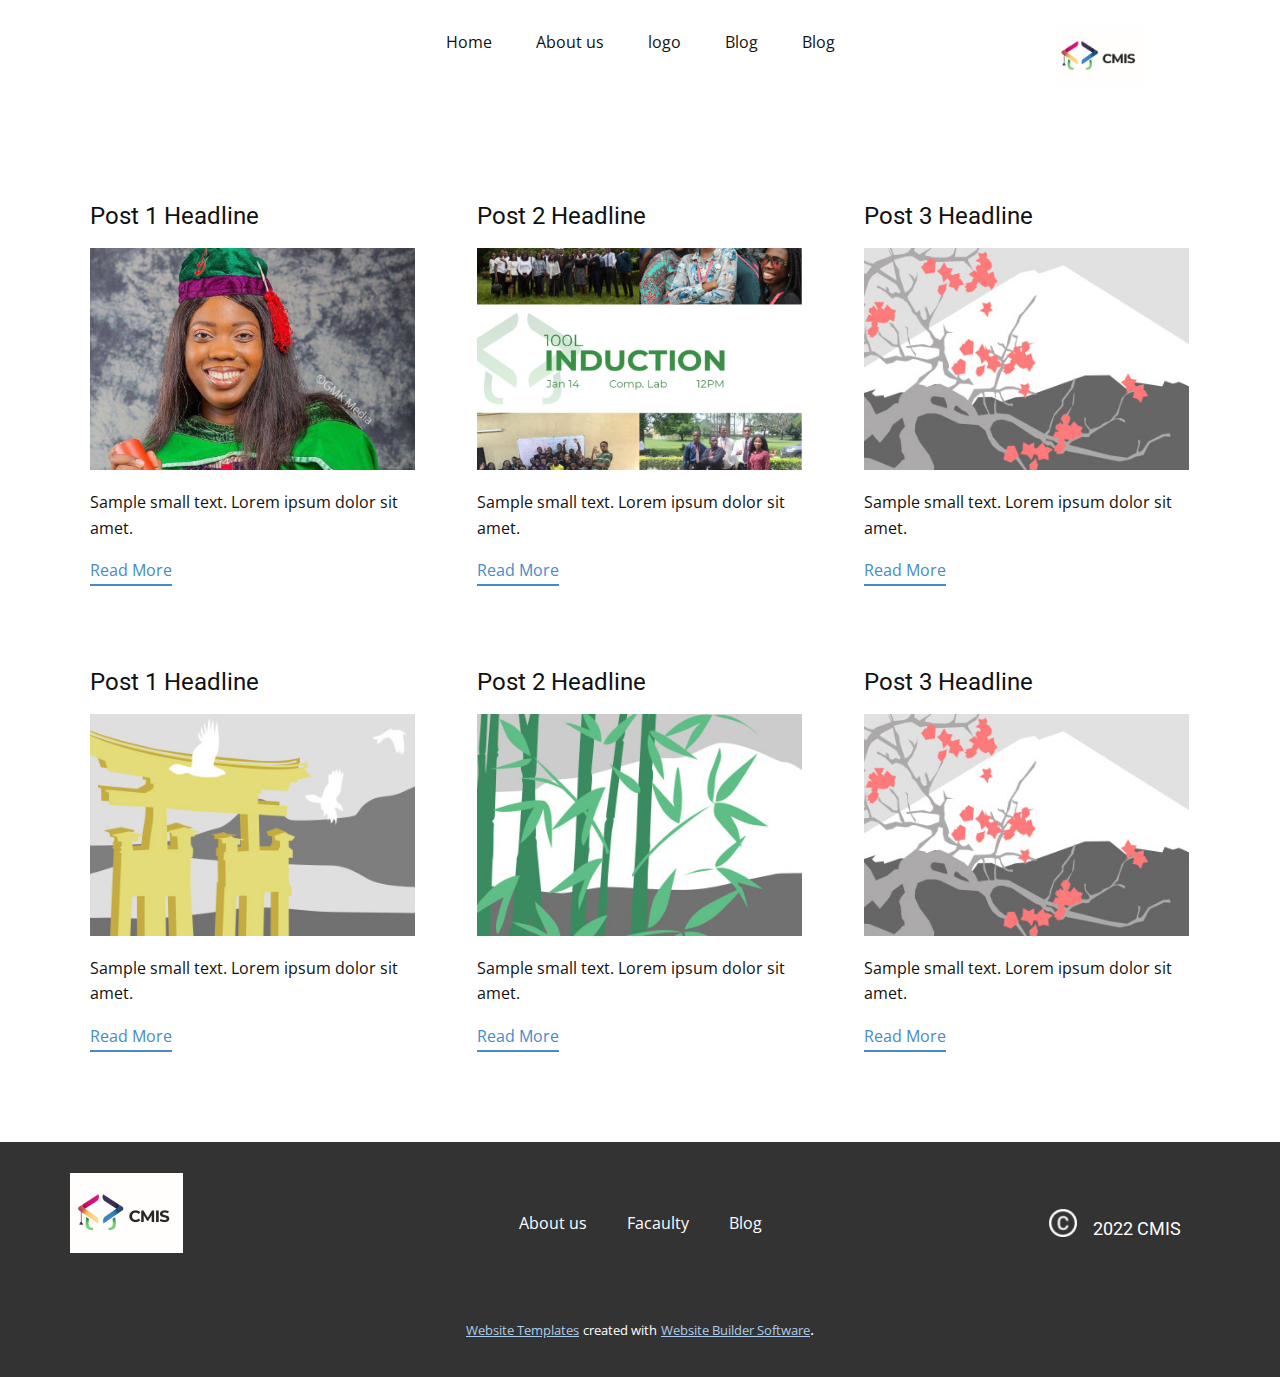
<file: Site1/Site1/blog/blog.html>
<html style="font-size: 16px;"><head>
    <meta name="viewport" content="width=device-width, initial-scale=1.0">
    <meta charset="utf-8">
    <meta name="keywords" content="">
    <meta name="description" content="">
    <meta name="page_type" content="np-template-header-footer-from-plugin">
    <title>Blog Template</title>
    <link rel="stylesheet" href="../nicepage.css" media="screen">
<link rel="stylesheet" href="../Blog-Template.css" media="screen">
    <script class="u-script" type="text/javascript" src="../jquery.js" defer=""></script>
    <script class="u-script" type="text/javascript" src="../nicepage.js" defer=""></script>
    <meta name="generator" content="Nicepage 4.3.3, nicepage.com">
    <link id="u-theme-google-font" rel="stylesheet" href="https://fonts.googleapis.com/css?family=Roboto:100,100i,300,300i,400,400i,500,500i,700,700i,900,900i|Open+Sans:300,300i,400,400i,600,600i,700,700i,800,800i">
    
    
    <script type="application/ld+json">{
		"@context": "http://schema.org",
		"@type": "Organization",
		"name": "",
		"logo": "images/photo_2022-01-26_17-48-391.png"
}</script>
    <meta name="theme-color" content="#478ac9">
  </head>
  <body class="u-body"><header class="u-clearfix u-header u-header" id="sec-7605"><div class="u-clearfix u-sheet u-sheet-1">
        <nav class="u-menu u-menu-dropdown u-offcanvas u-menu-1">
          <div class="menu-collapse" style="font-size: 1rem; letter-spacing: 0px;">
            <a class="u-button-style u-custom-left-right-menu-spacing u-custom-padding-bottom u-custom-text-active-color u-custom-top-bottom-menu-spacing u-nav-link u-text-active-palette-1-base u-text-hover-palette-2-base" href="#">
              <svg class="u-svg-link" viewBox="0 0 24 24"><use xmlns:xlink="http://www.w3.org/1999/xlink" xlink:href="#menu-hamburger"></use></svg>
              <svg class="u-svg-content" version="1.1" id="menu-hamburger" viewBox="0 0 16 16" x="0px" y="0px" xmlns:xlink="http://www.w3.org/1999/xlink" xmlns="http://www.w3.org/2000/svg"><g><rect y="1" width="16" height="2"></rect><rect y="7" width="16" height="2"></rect><rect y="13" width="16" height="2"></rect>
</g></svg>
            </a>
          </div>
          <div class="u-custom-menu u-nav-container">
            <ul class="u-nav u-unstyled u-nav-1"><li class="u-nav-item"><a class="u-button-style u-nav-link u-text-active-black u-text-hover-palette-2-base" href="../Home.html" style="padding: 10px 22px;">Home</a>
</li><li class="u-nav-item"><a class="u-button-style u-nav-link u-text-active-black u-text-hover-palette-2-base" href="../About-us.html" style="padding: 10px 22px;">About us</a>
</li><li class="u-nav-item"><a class="u-button-style u-file-link u-nav-link u-text-active-black u-text-hover-palette-2-base" href="../files/image1.png" style="padding: 10px 22px;">logo</a>
</li><li class="u-nav-item"><a class="u-button-style u-nav-link u-text-active-black u-text-hover-palette-2-base" href="../Blog.html" style="padding: 10px 22px;">Blog</a>
</li><li class="u-nav-item"><a class="u-button-style u-nav-link u-text-active-black u-text-hover-palette-2-base" style="padding: 10px 22px;">Blog</a>
</li></ul>
          </div>
          <div class="u-custom-menu u-nav-container-collapse">
            <div class="u-black u-container-style u-inner-container-layout u-opacity u-opacity-95 u-sidenav">
              <div class="u-inner-container-layout u-sidenav-overflow">
                <div class="u-menu-close"></div>
                <ul class="u-align-center u-nav u-popupmenu-items u-unstyled u-nav-2"><li class="u-nav-item"><a class="u-button-style u-nav-link" href="../Home.html" style="padding: 10px 22px;">Home</a>
</li><li class="u-nav-item"><a class="u-button-style u-nav-link" href="../About-us.html" style="padding: 10px 22px;">About us</a>
</li><li class="u-nav-item"><a class="u-button-style u-nav-link" href="../files/image1.png" style="padding: 10px 22px;">logo</a>
</li><li class="u-nav-item"><a class="u-button-style u-nav-link" href="../Blog.html" style="padding: 10px 22px;">Blog</a>
</li><li class="u-nav-item"><a class="u-button-style u-nav-link" style="padding: 10px 22px;">Blog</a>
</li></ul>
              </div>
            </div>
            <div class="u-black u-menu-overlay u-opacity u-opacity-70"></div>
          </div>
        </nav>
        <a href="https://nicepage.com" class="u-image u-logo u-image-1" data-image-width="150" data-image-height="106">
          <img src="../images/photo_2022-01-26_17-48-391.png" class="u-logo-image u-logo-image-1">
        </a>
      </div></header>
    <section class="u-clearfix u-section-1" id="sec-5e35">
      <div class="u-clearfix u-sheet u-valign-middle u-sheet-1"><!--blog--><!--blog_options_json--><!--{"type":"Recent","source":"","tags":"","count":""}--><!--/blog_options_json-->
        <div class="u-blog u-expanded-width u-repeater u-repeater-1"><!--blog_post-->
          <div class="u-blog-post u-container-style u-repeater-item u-white u-repeater-item-1">
            <div class="u-container-layout u-similar-container u-valign-top u-container-layout-1"><!--blog_post_header-->
              <h4 class="u-blog-control u-text u-text-1">
                <a class="u-post-header-link" href="../blog/post-5.html"><!--blog_post_header_content-->Post 1 Headline<!--/blog_post_header_content--></a>
              </h4><!--/blog_post_header--><!--blog_post_image-->
              <a class="u-post-header-link" href="../blog/post-5.html"><img alt="" class="u-blog-control u-expanded-width u-image u-image-default u-image-1" src="../images/photo_2022-01-26_14-27-571.png"></a><!--/blog_post_image--><!--blog_post_content-->
              <div class="u-blog-control u-post-content u-text u-text-2 fr-view">Sample small text. Lorem ipsum dolor sit amet.</div><!--/blog_post_content--><!--blog_post_readmore-->
              <a href="../blog/post-5.html" class="u-blog-control u-border-2 u-border-palette-1-base u-btn u-btn-rectangle u-button-style u-none u-btn-1"><!--blog_post_readmore_content--><!--options_json--><!--{"content":"","defaultValue":"Read More"}--><!--/options_json-->Read More<!--/blog_post_readmore_content--></a><!--/blog_post_readmore-->
            </div>
          </div><div class="u-blog-post u-container-style u-repeater-item u-video-cover u-white">
            <div class="u-container-layout u-similar-container u-valign-top u-container-layout-2"><!--blog_post_header-->
              <h4 class="u-blog-control u-text u-text-3">
                <a class="u-post-header-link" href="../blog/post-4.html"><!--blog_post_header_content-->Post 2 Headline<!--/blog_post_header_content--></a>
              </h4><!--/blog_post_header--><!--blog_post_image-->
              <a class="u-post-header-link" href="../blog/post-4.html"><img alt="" class="u-blog-control u-expanded-width u-image u-image-default u-image-2" src="../images/photo_2022-01-26_14-29-001.png"></a><!--/blog_post_image--><!--blog_post_content-->
              <div class="u-blog-control u-post-content u-text u-text-4 fr-view">Sample small text. Lorem ipsum dolor sit amet.</div><!--/blog_post_content--><!--blog_post_readmore-->
              <a href="../blog/post-4.html" class="u-blog-control u-border-2 u-border-palette-1-base u-btn u-btn-rectangle u-button-style u-none u-btn-2"><!--blog_post_readmore_content--><!--options_json--><!--{"content":"","defaultValue":"Read More"}--><!--/options_json-->Read More<!--/blog_post_readmore_content--></a><!--/blog_post_readmore-->
            </div>
          </div><div class="u-blog-post u-container-style u-repeater-item u-video-cover u-white">
            <div class="u-container-layout u-similar-container u-valign-top u-container-layout-3"><!--blog_post_header-->
              <h4 class="u-blog-control u-text u-text-5">
                <a class="u-post-header-link" href="../blog/post-3.html"><!--blog_post_header_content-->Post 3 Headline<!--/blog_post_header_content--></a>
              </h4><!--/blog_post_header--><!--blog_post_image-->
              <a class="u-post-header-link" href="../blog/post-3.html"><img alt="" class="u-blog-control u-expanded-width u-image u-image-default u-image-3" src="[data-uri]"></a><!--/blog_post_image--><!--blog_post_content-->
              <div class="u-blog-control u-post-content u-text u-text-6 fr-view">Sample small text. Lorem ipsum dolor sit amet.</div><!--/blog_post_content--><!--blog_post_readmore-->
              <a href="../blog/post-3.html" class="u-blog-control u-border-2 u-border-palette-1-base u-btn u-btn-rectangle u-button-style u-none u-btn-3"><!--blog_post_readmore_content--><!--options_json--><!--{"content":"","defaultValue":"Read More"}--><!--/options_json-->Read More<!--/blog_post_readmore_content--></a><!--/blog_post_readmore-->
            </div>
          </div><div class="u-blog-post u-container-style u-repeater-item u-white u-repeater-item-1">
            <div class="u-container-layout u-similar-container u-valign-top u-container-layout-1"><!--blog_post_header-->
              <h4 class="u-blog-control u-text u-text-1">
                <a class="u-post-header-link" href="../blog/post-2.html"><!--blog_post_header_content-->Post 1 Headline<!--/blog_post_header_content--></a>
              </h4><!--/blog_post_header--><!--blog_post_image-->
              <a class="u-post-header-link" href="../blog/post-2.html"><img alt="" class="u-blog-control u-expanded-width u-image u-image-default u-image-1" src="[data-uri]"></a><!--/blog_post_image--><!--blog_post_content-->
              <div class="u-blog-control u-post-content u-text u-text-2 fr-view">Sample small text. Lorem ipsum dolor sit amet.</div><!--/blog_post_content--><!--blog_post_readmore-->
              <a href="../blog/post-2.html" class="u-blog-control u-border-2 u-border-palette-1-base u-btn u-btn-rectangle u-button-style u-none u-btn-1"><!--blog_post_readmore_content--><!--options_json--><!--{"content":"","defaultValue":"Read More"}--><!--/options_json-->Read More<!--/blog_post_readmore_content--></a><!--/blog_post_readmore-->
            </div>
          </div><div class="u-blog-post u-container-style u-repeater-item u-video-cover u-white">
            <div class="u-container-layout u-similar-container u-valign-top u-container-layout-2"><!--blog_post_header-->
              <h4 class="u-blog-control u-text u-text-3">
                <a class="u-post-header-link" href="../blog/post-1.html"><!--blog_post_header_content-->Post 2 Headline<!--/blog_post_header_content--></a>
              </h4><!--/blog_post_header--><!--blog_post_image-->
              <a class="u-post-header-link" href="../blog/post-1.html"><img alt="" class="u-blog-control u-expanded-width u-image u-image-default u-image-2" src="[data-uri]"></a><!--/blog_post_image--><!--blog_post_content-->
              <div class="u-blog-control u-post-content u-text u-text-4 fr-view">Sample small text. Lorem ipsum dolor sit amet.</div><!--/blog_post_content--><!--blog_post_readmore-->
              <a href="../blog/post-1.html" class="u-blog-control u-border-2 u-border-palette-1-base u-btn u-btn-rectangle u-button-style u-none u-btn-2"><!--blog_post_readmore_content--><!--options_json--><!--{"content":"","defaultValue":"Read More"}--><!--/options_json-->Read More<!--/blog_post_readmore_content--></a><!--/blog_post_readmore-->
            </div>
          </div><div class="u-blog-post u-container-style u-repeater-item u-video-cover u-white">
            <div class="u-container-layout u-similar-container u-valign-top u-container-layout-3"><!--blog_post_header-->
              <h4 class="u-blog-control u-text u-text-5">
                <a class="u-post-header-link" href="../blog/post.html"><!--blog_post_header_content-->Post 3 Headline<!--/blog_post_header_content--></a>
              </h4><!--/blog_post_header--><!--blog_post_image-->
              <a class="u-post-header-link" href="../blog/post.html"><img alt="" class="u-blog-control u-expanded-width u-image u-image-default u-image-3" src="[data-uri]"></a><!--/blog_post_image--><!--blog_post_content-->
              <div class="u-blog-control u-post-content u-text u-text-6 fr-view">Sample small text. Lorem ipsum dolor sit amet.</div><!--/blog_post_content--><!--blog_post_readmore-->
              <a href="../blog/post.html" class="u-blog-control u-border-2 u-border-palette-1-base u-btn u-btn-rectangle u-button-style u-none u-btn-3"><!--blog_post_readmore_content--><!--options_json--><!--{"content":"","defaultValue":"Read More"}--><!--/options_json-->Read More<!--/blog_post_readmore_content--></a><!--/blog_post_readmore-->
            </div>
          </div><!--/blog_post--><!--blog_post-->
          <!--/blog_post--><!--blog_post-->
          <!--/blog_post-->
        </div><!--/blog-->
      </div>
    </section>
    
    
    <footer class="u-clearfix u-footer u-grey-80" id="sec-b2d0"><div class="u-clearfix u-sheet u-valign-middle u-sheet-1">
        <a href="https://nicepage.com" class="u-image u-logo u-image-1" data-image-width="113" data-image-height="80">
          <img src="../images/photo_2022-01-26_17-48-391.png" class="u-logo-image u-logo-image-1">
        </a>
        <nav class="u-menu u-menu-dropdown u-offcanvas u-menu-1">
          <div class="menu-collapse">
            <a class="u-button-style u-nav-link" href="#">
              <svg class="u-svg-link" viewBox="0 0 24 24"><use xmlns:xlink="http://www.w3.org/1999/xlink" xlink:href="#menu-hamburger"></use></svg>
              <svg class="u-svg-content" version="1.1" id="menu-hamburger" viewBox="0 0 16 16" x="0px" y="0px" xmlns:xlink="http://www.w3.org/1999/xlink" xmlns="http://www.w3.org/2000/svg"><g><rect y="1" width="16" height="2"></rect><rect y="7" width="16" height="2"></rect><rect y="13" width="16" height="2"></rect>
</g></svg>
            </a>
          </div>
          <div class="u-custom-menu u-nav-container">
            <ul class="u-nav u-unstyled"><li class="u-nav-item"><a class="u-button-style u-nav-link" href="../Page-1.html">About us</a>
</li><li class="u-nav-item"><a class="u-button-style u-nav-link">Facaulty</a>
</li><li class="u-nav-item"><a class="u-button-style u-nav-link">Blog</a>
</li></ul>
          </div>
          <div class="u-custom-menu u-nav-container-collapse">
            <div class="u-black u-container-style u-inner-container-layout u-opacity u-opacity-95 u-sidenav">
              <div class="u-inner-container-layout u-sidenav-overflow">
                <div class="u-menu-close"></div>
                <ul class="u-align-center u-nav u-popupmenu-items u-unstyled u-nav-2"><li class="u-nav-item"><a class="u-button-style u-nav-link" href="../Page-1.html">About us</a>
</li><li class="u-nav-item"><a class="u-button-style u-nav-link">Facaulty</a>
</li><li class="u-nav-item"><a class="u-button-style u-nav-link">Blog</a>
</li></ul>
              </div>
            </div>
            <div class="u-black u-menu-overlay u-opacity u-opacity-70"></div>
          </div>
        </nav><span class="u-file-icon u-icon u-icon-1"><img src="../images/ant-design_copyright-circle-outlined.png" alt=""></span>
        <h6 class="u-text u-text-default u-text-1">2022 CMIS<br>
        </h6>
      </div></footer>
    <section class="u-backlink u-clearfix u-grey-80">
      <a class="u-link" href="https://nicepage.com/website-templates" target="_blank">
        <span>Website Templates</span>
      </a>
      <p class="u-text">
        <span>created with</span>
      </p>
      <a class="u-link" href="" target="_blank">
        <span>Website Builder Software</span>
      </a>. 
    </section>
  
</body></html>
</file>
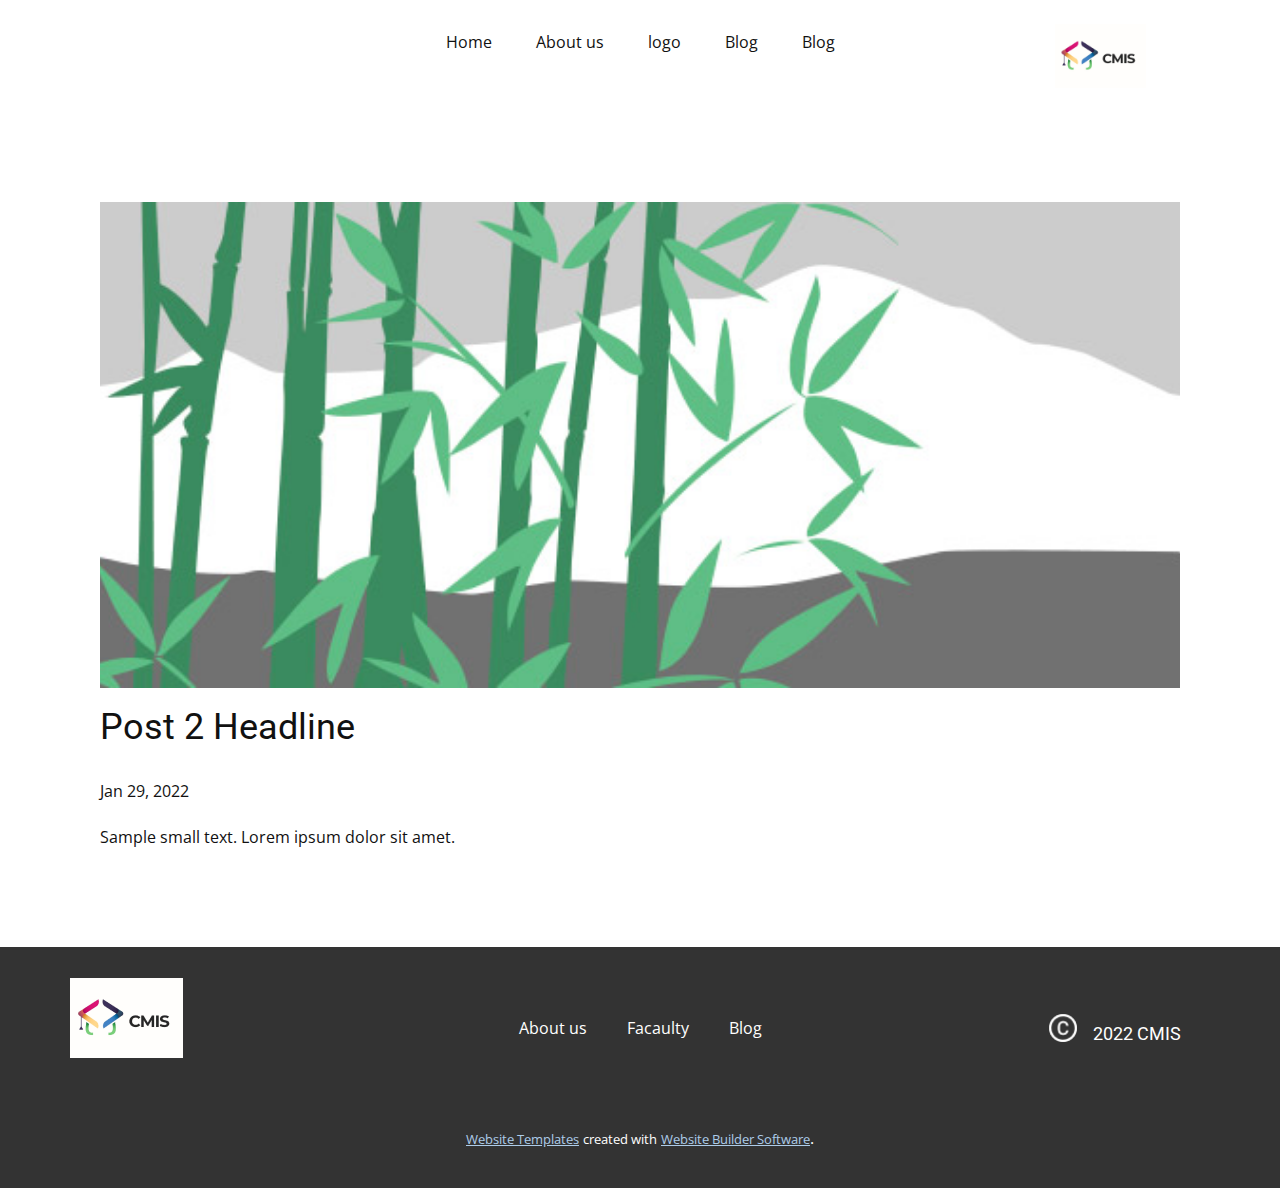
<file: Site1/Site1/blog/post-1.html>
<!doctype html>
<html style="font-size: 16px;"><head>
    <meta name="viewport" content="width=device-width, initial-scale=1.0">
    <meta charset="utf-8">
    <meta name="keywords" content="Post 1 Headline">
    <meta name="description" content="">
    <meta name="page_type" content="np-template-header-footer-from-plugin">
    <title>Post 2 Headline</title>
    <link rel="stylesheet" href="../nicepage.css" media="screen">
<link rel="stylesheet" href="../Post-Template.css" media="screen">
    <script class="u-script" type="text/javascript" src="../jquery.js" defer=""></script>
    <script class="u-script" type="text/javascript" src="../nicepage.js" defer=""></script>
    <meta name="generator" content="Nicepage 4.3.3, nicepage.com">
    <link id="u-theme-google-font" rel="stylesheet" href="https://fonts.googleapis.com/css?family=Roboto:100,100i,300,300i,400,400i,500,500i,700,700i,900,900i|Open+Sans:300,300i,400,400i,600,600i,700,700i,800,800i">
    
    
    <script type="application/ld+json">{
		"@context": "http://schema.org",
		"@type": "Organization",
		"name": "",
		"logo": "images/photo_2022-01-26_17-48-391.png"
}</script>
    <meta name="theme-color" content="#478ac9">
  </head>
  <body class="u-body"><header class="u-clearfix u-header u-header" id="sec-7605"><div class="u-clearfix u-sheet u-sheet-1">
        <nav class="u-menu u-menu-dropdown u-offcanvas u-menu-1">
          <div class="menu-collapse" style="font-size: 1rem; letter-spacing: 0px;">
            <a class="u-button-style u-custom-left-right-menu-spacing u-custom-padding-bottom u-custom-text-active-color u-custom-top-bottom-menu-spacing u-nav-link u-text-active-palette-1-base u-text-hover-palette-2-base" href="#">
              <svg class="u-svg-link" viewBox="0 0 24 24"><use xmlns:xlink="http://www.w3.org/1999/xlink" xlink:href="#menu-hamburger"></use></svg>
              <svg class="u-svg-content" version="1.1" id="menu-hamburger" viewBox="0 0 16 16" x="0px" y="0px" xmlns:xlink="http://www.w3.org/1999/xlink" xmlns="http://www.w3.org/2000/svg"><g><rect y="1" width="16" height="2"></rect><rect y="7" width="16" height="2"></rect><rect y="13" width="16" height="2"></rect>
</g></svg>
            </a>
          </div>
          <div class="u-custom-menu u-nav-container">
            <ul class="u-nav u-unstyled u-nav-1"><li class="u-nav-item"><a class="u-button-style u-nav-link u-text-active-black u-text-hover-palette-2-base" href="../Home.html" style="padding: 10px 22px;">Home</a>
</li><li class="u-nav-item"><a class="u-button-style u-nav-link u-text-active-black u-text-hover-palette-2-base" href="../About-us.html" style="padding: 10px 22px;">About us</a>
</li><li class="u-nav-item"><a class="u-button-style u-file-link u-nav-link u-text-active-black u-text-hover-palette-2-base" href="../files/image1.png" style="padding: 10px 22px;">logo</a>
</li><li class="u-nav-item"><a class="u-button-style u-nav-link u-text-active-black u-text-hover-palette-2-base" href="../Blog.html" style="padding: 10px 22px;">Blog</a>
</li><li class="u-nav-item"><a class="u-button-style u-nav-link u-text-active-black u-text-hover-palette-2-base" style="padding: 10px 22px;">Blog</a>
</li></ul>
          </div>
          <div class="u-custom-menu u-nav-container-collapse">
            <div class="u-black u-container-style u-inner-container-layout u-opacity u-opacity-95 u-sidenav">
              <div class="u-inner-container-layout u-sidenav-overflow">
                <div class="u-menu-close"></div>
                <ul class="u-align-center u-nav u-popupmenu-items u-unstyled u-nav-2"><li class="u-nav-item"><a class="u-button-style u-nav-link" href="../Home.html" style="padding: 10px 22px;">Home</a>
</li><li class="u-nav-item"><a class="u-button-style u-nav-link" href="../About-us.html" style="padding: 10px 22px;">About us</a>
</li><li class="u-nav-item"><a class="u-button-style u-nav-link" href="../files/image1.png" style="padding: 10px 22px;">logo</a>
</li><li class="u-nav-item"><a class="u-button-style u-nav-link" href="../Blog.html" style="padding: 10px 22px;">Blog</a>
</li><li class="u-nav-item"><a class="u-button-style u-nav-link" style="padding: 10px 22px;">Blog</a>
</li></ul>
              </div>
            </div>
            <div class="u-black u-menu-overlay u-opacity u-opacity-70"></div>
          </div>
        </nav>
        <a href="https://nicepage.com" class="u-image u-logo u-image-1" data-image-width="150" data-image-height="106">
          <img src="../images/photo_2022-01-26_17-48-391.png" class="u-logo-image u-logo-image-1">
        </a>
      </div></header>
    <section class="u-align-center u-clearfix u-section-1" id="sec-64d3">
      <div class="u-clearfix u-sheet u-valign-middle-md u-valign-middle-sm u-valign-middle-xs u-sheet-1"><!--post_details--><!--post_details_options_json--><!--{"source":""}--><!--/post_details_options_json--><!--blog_post-->
        <div class="u-container-style u-expanded-width u-post-details u-post-details-1">
          <div class="u-container-layout u-valign-middle u-container-layout-1"><!--blog_post_image-->
            <img alt="" class="u-blog-control u-expanded-width u-image u-image-default u-image-1" src="[data-uri]"><!--/blog_post_image--><!--blog_post_header-->
            <h2 class="u-blog-control u-text u-text-1">Post 2 Headline</h2><!--/blog_post_header--><!--blog_post_metadata-->
            <div class="u-blog-control u-metadata u-metadata-1"><!--blog_post_metadata_date-->
              <span class="u-meta-date u-meta-icon">Jan 29, 2022</span><!--/blog_post_metadata_date--><!--blog_post_metadata_category-->
              <!--/blog_post_metadata_category--><!--blog_post_metadata_comments-->
              <!--/blog_post_metadata_comments-->
            </div><!--/blog_post_metadata--><!--blog_post_content-->
            <div class="u-align-justify u-blog-control u-post-content u-text u-text-2 fr-view">
  Sample small text. Lorem ipsum dolor sit amet.
  </div><!--/blog_post_content-->
          </div>
        </div><!--/blog_post--><!--/post_details-->
      </div>
    </section>
    
    
    <footer class="u-clearfix u-footer u-grey-80" id="sec-b2d0"><div class="u-clearfix u-sheet u-valign-middle u-sheet-1">
        <a href="https://nicepage.com" class="u-image u-logo u-image-1" data-image-width="113" data-image-height="80">
          <img src="../images/photo_2022-01-26_17-48-391.png" class="u-logo-image u-logo-image-1">
        </a>
        <nav class="u-menu u-menu-dropdown u-offcanvas u-menu-1">
          <div class="menu-collapse">
            <a class="u-button-style u-nav-link" href="#">
              <svg class="u-svg-link" viewBox="0 0 24 24"><use xmlns:xlink="http://www.w3.org/1999/xlink" xlink:href="#menu-hamburger"></use></svg>
              <svg class="u-svg-content" version="1.1" id="menu-hamburger" viewBox="0 0 16 16" x="0px" y="0px" xmlns:xlink="http://www.w3.org/1999/xlink" xmlns="http://www.w3.org/2000/svg"><g><rect y="1" width="16" height="2"></rect><rect y="7" width="16" height="2"></rect><rect y="13" width="16" height="2"></rect>
</g></svg>
            </a>
          </div>
          <div class="u-custom-menu u-nav-container">
            <ul class="u-nav u-unstyled"><li class="u-nav-item"><a class="u-button-style u-nav-link" href="../Page-1.html">About us</a>
</li><li class="u-nav-item"><a class="u-button-style u-nav-link">Facaulty</a>
</li><li class="u-nav-item"><a class="u-button-style u-nav-link">Blog</a>
</li></ul>
          </div>
          <div class="u-custom-menu u-nav-container-collapse">
            <div class="u-black u-container-style u-inner-container-layout u-opacity u-opacity-95 u-sidenav">
              <div class="u-inner-container-layout u-sidenav-overflow">
                <div class="u-menu-close"></div>
                <ul class="u-align-center u-nav u-popupmenu-items u-unstyled u-nav-2"><li class="u-nav-item"><a class="u-button-style u-nav-link" href="../Page-1.html">About us</a>
</li><li class="u-nav-item"><a class="u-button-style u-nav-link">Facaulty</a>
</li><li class="u-nav-item"><a class="u-button-style u-nav-link">Blog</a>
</li></ul>
              </div>
            </div>
            <div class="u-black u-menu-overlay u-opacity u-opacity-70"></div>
          </div>
        </nav><span class="u-file-icon u-icon u-icon-1"><img src="../images/ant-design_copyright-circle-outlined.png" alt=""></span>
        <h6 class="u-text u-text-default u-text-1">2022 CMIS<br>
        </h6>
      </div></footer>
    <section class="u-backlink u-clearfix u-grey-80">
      <a class="u-link" href="https://nicepage.com/website-templates" target="_blank">
        <span>Website Templates</span>
      </a>
      <p class="u-text">
        <span>created with</span>
      </p>
      <a class="u-link" href="" target="_blank">
        <span>Website Builder Software</span>
      </a>. 
    </section>
  
</body></html>
</file>
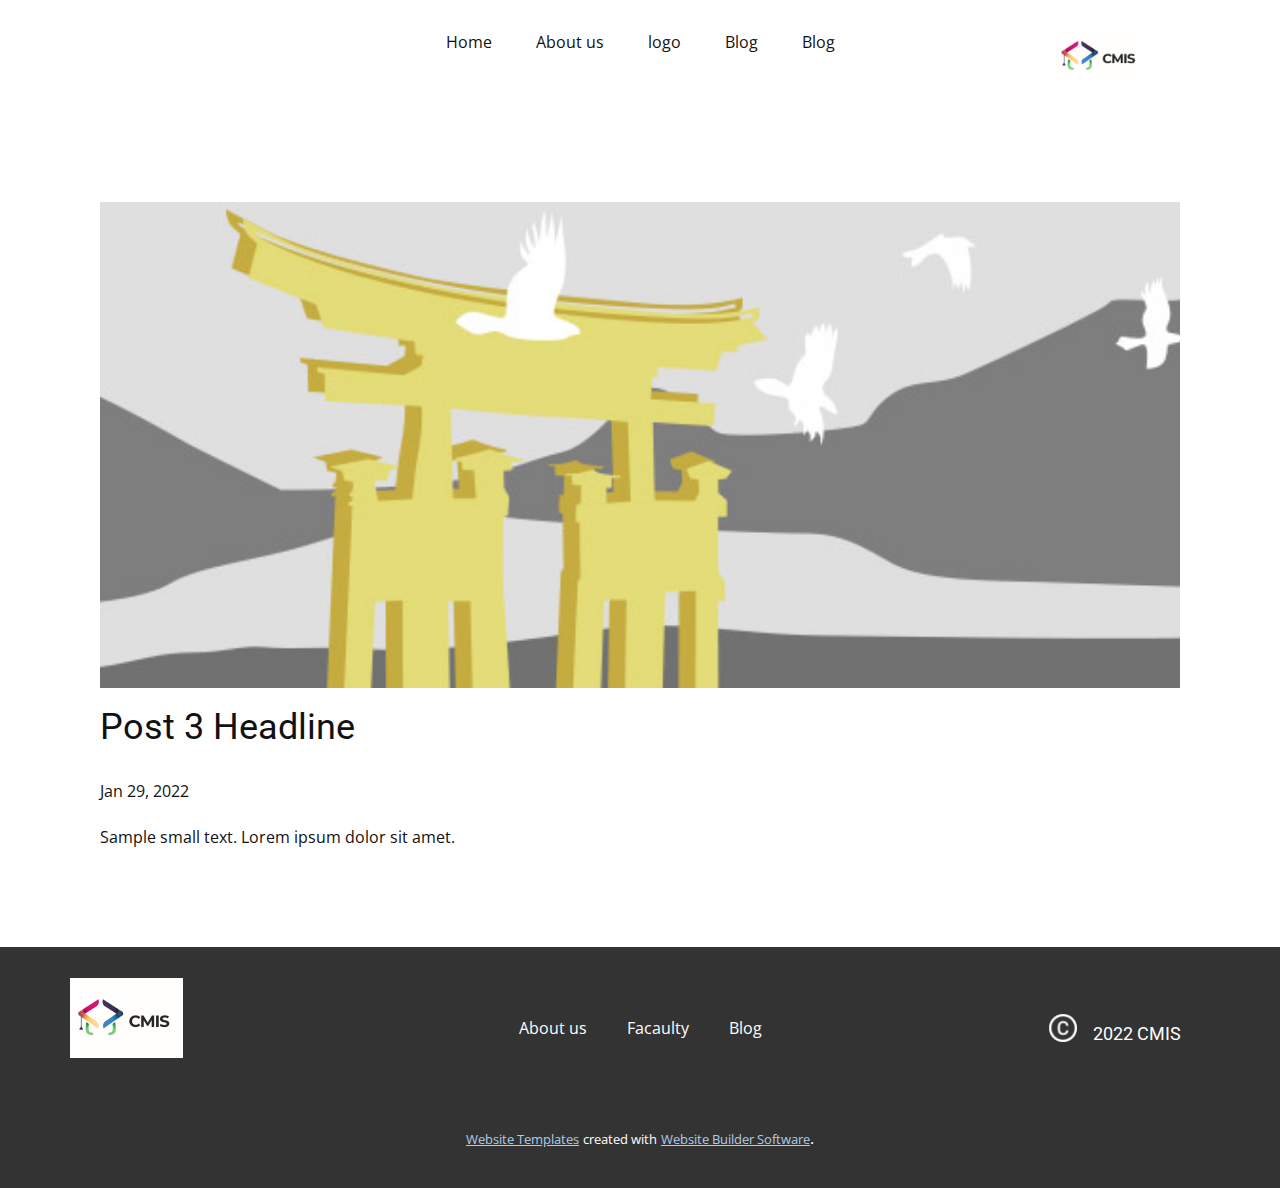
<file: Site1/Site1/blog/post-2.html>
<!doctype html>
<html style="font-size: 16px;"><head>
    <meta name="viewport" content="width=device-width, initial-scale=1.0">
    <meta charset="utf-8">
    <meta name="keywords" content="Post 1 Headline">
    <meta name="description" content="">
    <meta name="page_type" content="np-template-header-footer-from-plugin">
    <title>Post 3 Headline</title>
    <link rel="stylesheet" href="../nicepage.css" media="screen">
<link rel="stylesheet" href="../Post-Template.css" media="screen">
    <script class="u-script" type="text/javascript" src="../jquery.js" defer=""></script>
    <script class="u-script" type="text/javascript" src="../nicepage.js" defer=""></script>
    <meta name="generator" content="Nicepage 4.3.3, nicepage.com">
    <link id="u-theme-google-font" rel="stylesheet" href="https://fonts.googleapis.com/css?family=Roboto:100,100i,300,300i,400,400i,500,500i,700,700i,900,900i|Open+Sans:300,300i,400,400i,600,600i,700,700i,800,800i">
    
    
    <script type="application/ld+json">{
		"@context": "http://schema.org",
		"@type": "Organization",
		"name": "",
		"logo": "images/photo_2022-01-26_17-48-391.png"
}</script>
    <meta name="theme-color" content="#478ac9">
  </head>
  <body class="u-body"><header class="u-clearfix u-header u-header" id="sec-7605"><div class="u-clearfix u-sheet u-sheet-1">
        <nav class="u-menu u-menu-dropdown u-offcanvas u-menu-1">
          <div class="menu-collapse" style="font-size: 1rem; letter-spacing: 0px;">
            <a class="u-button-style u-custom-left-right-menu-spacing u-custom-padding-bottom u-custom-text-active-color u-custom-top-bottom-menu-spacing u-nav-link u-text-active-palette-1-base u-text-hover-palette-2-base" href="#">
              <svg class="u-svg-link" viewBox="0 0 24 24"><use xmlns:xlink="http://www.w3.org/1999/xlink" xlink:href="#menu-hamburger"></use></svg>
              <svg class="u-svg-content" version="1.1" id="menu-hamburger" viewBox="0 0 16 16" x="0px" y="0px" xmlns:xlink="http://www.w3.org/1999/xlink" xmlns="http://www.w3.org/2000/svg"><g><rect y="1" width="16" height="2"></rect><rect y="7" width="16" height="2"></rect><rect y="13" width="16" height="2"></rect>
</g></svg>
            </a>
          </div>
          <div class="u-custom-menu u-nav-container">
            <ul class="u-nav u-unstyled u-nav-1"><li class="u-nav-item"><a class="u-button-style u-nav-link u-text-active-black u-text-hover-palette-2-base" href="../Home.html" style="padding: 10px 22px;">Home</a>
</li><li class="u-nav-item"><a class="u-button-style u-nav-link u-text-active-black u-text-hover-palette-2-base" href="../About-us.html" style="padding: 10px 22px;">About us</a>
</li><li class="u-nav-item"><a class="u-button-style u-file-link u-nav-link u-text-active-black u-text-hover-palette-2-base" href="../files/image1.png" style="padding: 10px 22px;">logo</a>
</li><li class="u-nav-item"><a class="u-button-style u-nav-link u-text-active-black u-text-hover-palette-2-base" href="../Blog.html" style="padding: 10px 22px;">Blog</a>
</li><li class="u-nav-item"><a class="u-button-style u-nav-link u-text-active-black u-text-hover-palette-2-base" style="padding: 10px 22px;">Blog</a>
</li></ul>
          </div>
          <div class="u-custom-menu u-nav-container-collapse">
            <div class="u-black u-container-style u-inner-container-layout u-opacity u-opacity-95 u-sidenav">
              <div class="u-inner-container-layout u-sidenav-overflow">
                <div class="u-menu-close"></div>
                <ul class="u-align-center u-nav u-popupmenu-items u-unstyled u-nav-2"><li class="u-nav-item"><a class="u-button-style u-nav-link" href="../Home.html" style="padding: 10px 22px;">Home</a>
</li><li class="u-nav-item"><a class="u-button-style u-nav-link" href="../About-us.html" style="padding: 10px 22px;">About us</a>
</li><li class="u-nav-item"><a class="u-button-style u-nav-link" href="../files/image1.png" style="padding: 10px 22px;">logo</a>
</li><li class="u-nav-item"><a class="u-button-style u-nav-link" href="../Blog.html" style="padding: 10px 22px;">Blog</a>
</li><li class="u-nav-item"><a class="u-button-style u-nav-link" style="padding: 10px 22px;">Blog</a>
</li></ul>
              </div>
            </div>
            <div class="u-black u-menu-overlay u-opacity u-opacity-70"></div>
          </div>
        </nav>
        <a href="https://nicepage.com" class="u-image u-logo u-image-1" data-image-width="150" data-image-height="106">
          <img src="../images/photo_2022-01-26_17-48-391.png" class="u-logo-image u-logo-image-1">
        </a>
      </div></header>
    <section class="u-align-center u-clearfix u-section-1" id="sec-64d3">
      <div class="u-clearfix u-sheet u-valign-middle-md u-valign-middle-sm u-valign-middle-xs u-sheet-1"><!--post_details--><!--post_details_options_json--><!--{"source":""}--><!--/post_details_options_json--><!--blog_post-->
        <div class="u-container-style u-expanded-width u-post-details u-post-details-1">
          <div class="u-container-layout u-valign-middle u-container-layout-1"><!--blog_post_image-->
            <img alt="" class="u-blog-control u-expanded-width u-image u-image-default u-image-1" src="[data-uri]"><!--/blog_post_image--><!--blog_post_header-->
            <h2 class="u-blog-control u-text u-text-1">Post 3 Headline</h2><!--/blog_post_header--><!--blog_post_metadata-->
            <div class="u-blog-control u-metadata u-metadata-1"><!--blog_post_metadata_date-->
              <span class="u-meta-date u-meta-icon">Jan 29, 2022</span><!--/blog_post_metadata_date--><!--blog_post_metadata_category-->
              <!--/blog_post_metadata_category--><!--blog_post_metadata_comments-->
              <!--/blog_post_metadata_comments-->
            </div><!--/blog_post_metadata--><!--blog_post_content-->
            <div class="u-align-justify u-blog-control u-post-content u-text u-text-2 fr-view">
  Sample small text. Lorem ipsum dolor sit amet.
  </div><!--/blog_post_content-->
          </div>
        </div><!--/blog_post--><!--/post_details-->
      </div>
    </section>
    
    
    <footer class="u-clearfix u-footer u-grey-80" id="sec-b2d0"><div class="u-clearfix u-sheet u-valign-middle u-sheet-1">
        <a href="https://nicepage.com" class="u-image u-logo u-image-1" data-image-width="113" data-image-height="80">
          <img src="../images/photo_2022-01-26_17-48-391.png" class="u-logo-image u-logo-image-1">
        </a>
        <nav class="u-menu u-menu-dropdown u-offcanvas u-menu-1">
          <div class="menu-collapse">
            <a class="u-button-style u-nav-link" href="#">
              <svg class="u-svg-link" viewBox="0 0 24 24"><use xmlns:xlink="http://www.w3.org/1999/xlink" xlink:href="#menu-hamburger"></use></svg>
              <svg class="u-svg-content" version="1.1" id="menu-hamburger" viewBox="0 0 16 16" x="0px" y="0px" xmlns:xlink="http://www.w3.org/1999/xlink" xmlns="http://www.w3.org/2000/svg"><g><rect y="1" width="16" height="2"></rect><rect y="7" width="16" height="2"></rect><rect y="13" width="16" height="2"></rect>
</g></svg>
            </a>
          </div>
          <div class="u-custom-menu u-nav-container">
            <ul class="u-nav u-unstyled"><li class="u-nav-item"><a class="u-button-style u-nav-link" href="../Page-1.html">About us</a>
</li><li class="u-nav-item"><a class="u-button-style u-nav-link">Facaulty</a>
</li><li class="u-nav-item"><a class="u-button-style u-nav-link">Blog</a>
</li></ul>
          </div>
          <div class="u-custom-menu u-nav-container-collapse">
            <div class="u-black u-container-style u-inner-container-layout u-opacity u-opacity-95 u-sidenav">
              <div class="u-inner-container-layout u-sidenav-overflow">
                <div class="u-menu-close"></div>
                <ul class="u-align-center u-nav u-popupmenu-items u-unstyled u-nav-2"><li class="u-nav-item"><a class="u-button-style u-nav-link" href="../Page-1.html">About us</a>
</li><li class="u-nav-item"><a class="u-button-style u-nav-link">Facaulty</a>
</li><li class="u-nav-item"><a class="u-button-style u-nav-link">Blog</a>
</li></ul>
              </div>
            </div>
            <div class="u-black u-menu-overlay u-opacity u-opacity-70"></div>
          </div>
        </nav><span class="u-file-icon u-icon u-icon-1"><img src="../images/ant-design_copyright-circle-outlined.png" alt=""></span>
        <h6 class="u-text u-text-default u-text-1">2022 CMIS<br>
        </h6>
      </div></footer>
    <section class="u-backlink u-clearfix u-grey-80">
      <a class="u-link" href="https://nicepage.com/website-templates" target="_blank">
        <span>Website Templates</span>
      </a>
      <p class="u-text">
        <span>created with</span>
      </p>
      <a class="u-link" href="" target="_blank">
        <span>Website Builder Software</span>
      </a>. 
    </section>
  
</body></html>
</file>
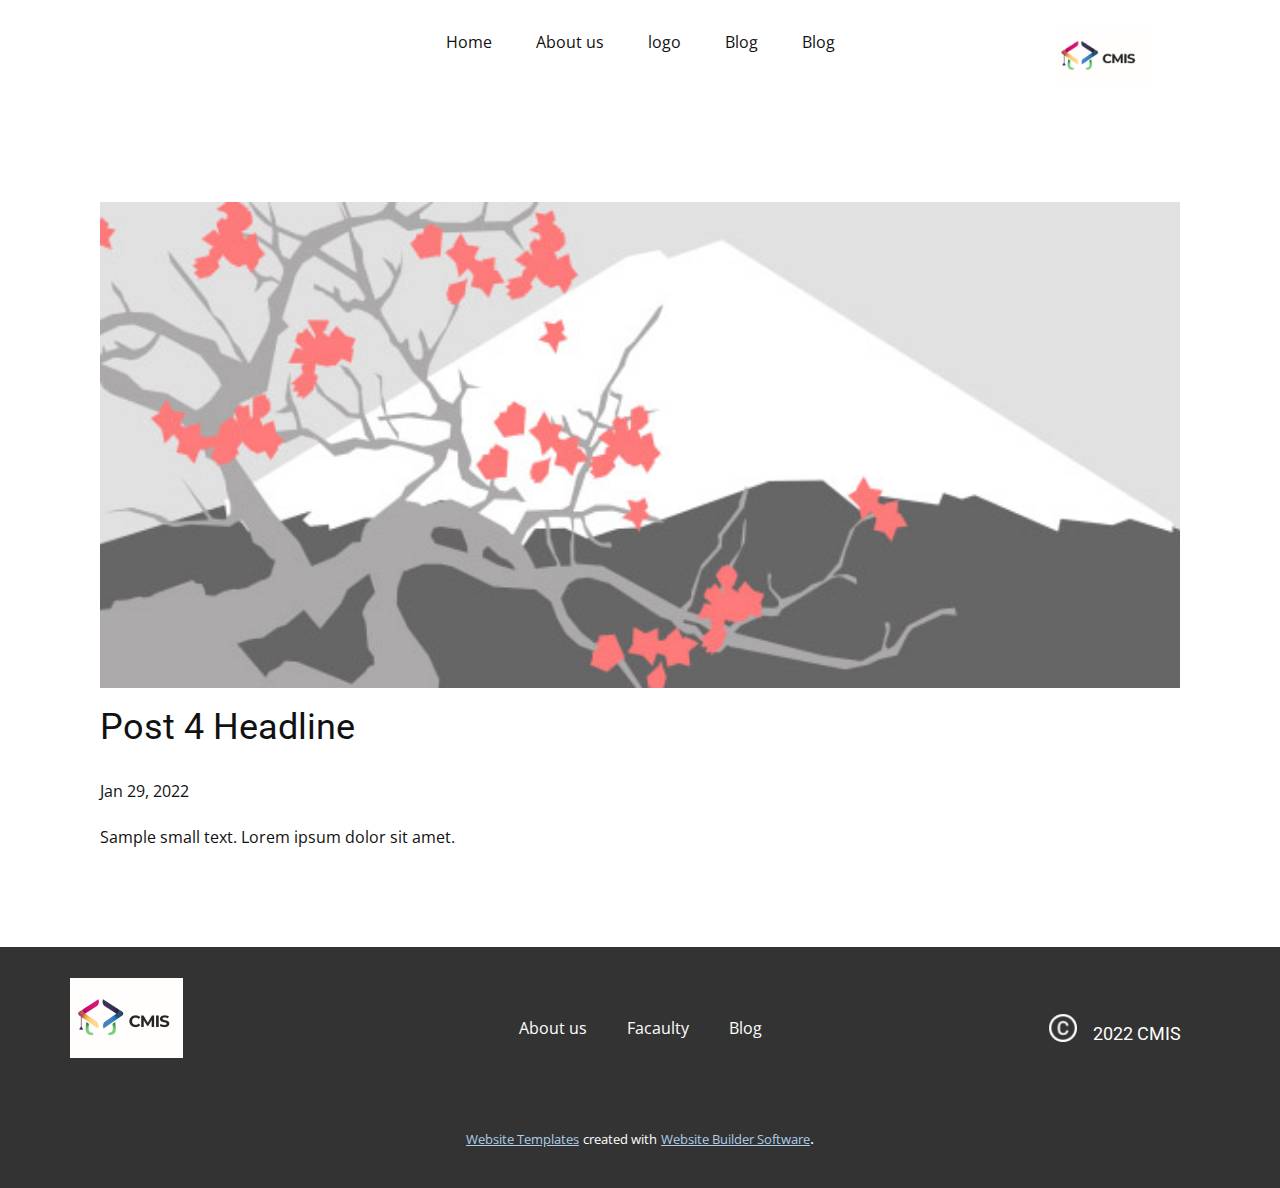
<file: Site1/Site1/blog/post-3.html>
<!doctype html>
<html style="font-size: 16px;"><head>
    <meta name="viewport" content="width=device-width, initial-scale=1.0">
    <meta charset="utf-8">
    <meta name="keywords" content="Post 1 Headline">
    <meta name="description" content="">
    <meta name="page_type" content="np-template-header-footer-from-plugin">
    <title>Post 4 Headline</title>
    <link rel="stylesheet" href="../nicepage.css" media="screen">
<link rel="stylesheet" href="../Post-Template.css" media="screen">
    <script class="u-script" type="text/javascript" src="../jquery.js" defer=""></script>
    <script class="u-script" type="text/javascript" src="../nicepage.js" defer=""></script>
    <meta name="generator" content="Nicepage 4.3.3, nicepage.com">
    <link id="u-theme-google-font" rel="stylesheet" href="https://fonts.googleapis.com/css?family=Roboto:100,100i,300,300i,400,400i,500,500i,700,700i,900,900i|Open+Sans:300,300i,400,400i,600,600i,700,700i,800,800i">
    
    
    <script type="application/ld+json">{
		"@context": "http://schema.org",
		"@type": "Organization",
		"name": "",
		"logo": "images/photo_2022-01-26_17-48-391.png"
}</script>
    <meta name="theme-color" content="#478ac9">
  </head>
  <body class="u-body"><header class="u-clearfix u-header u-header" id="sec-7605"><div class="u-clearfix u-sheet u-sheet-1">
        <nav class="u-menu u-menu-dropdown u-offcanvas u-menu-1">
          <div class="menu-collapse" style="font-size: 1rem; letter-spacing: 0px;">
            <a class="u-button-style u-custom-left-right-menu-spacing u-custom-padding-bottom u-custom-text-active-color u-custom-top-bottom-menu-spacing u-nav-link u-text-active-palette-1-base u-text-hover-palette-2-base" href="#">
              <svg class="u-svg-link" viewBox="0 0 24 24"><use xmlns:xlink="http://www.w3.org/1999/xlink" xlink:href="#menu-hamburger"></use></svg>
              <svg class="u-svg-content" version="1.1" id="menu-hamburger" viewBox="0 0 16 16" x="0px" y="0px" xmlns:xlink="http://www.w3.org/1999/xlink" xmlns="http://www.w3.org/2000/svg"><g><rect y="1" width="16" height="2"></rect><rect y="7" width="16" height="2"></rect><rect y="13" width="16" height="2"></rect>
</g></svg>
            </a>
          </div>
          <div class="u-custom-menu u-nav-container">
            <ul class="u-nav u-unstyled u-nav-1"><li class="u-nav-item"><a class="u-button-style u-nav-link u-text-active-black u-text-hover-palette-2-base" href="../Home.html" style="padding: 10px 22px;">Home</a>
</li><li class="u-nav-item"><a class="u-button-style u-nav-link u-text-active-black u-text-hover-palette-2-base" href="../About-us.html" style="padding: 10px 22px;">About us</a>
</li><li class="u-nav-item"><a class="u-button-style u-file-link u-nav-link u-text-active-black u-text-hover-palette-2-base" href="../files/image1.png" style="padding: 10px 22px;">logo</a>
</li><li class="u-nav-item"><a class="u-button-style u-nav-link u-text-active-black u-text-hover-palette-2-base" href="../Blog.html" style="padding: 10px 22px;">Blog</a>
</li><li class="u-nav-item"><a class="u-button-style u-nav-link u-text-active-black u-text-hover-palette-2-base" style="padding: 10px 22px;">Blog</a>
</li></ul>
          </div>
          <div class="u-custom-menu u-nav-container-collapse">
            <div class="u-black u-container-style u-inner-container-layout u-opacity u-opacity-95 u-sidenav">
              <div class="u-inner-container-layout u-sidenav-overflow">
                <div class="u-menu-close"></div>
                <ul class="u-align-center u-nav u-popupmenu-items u-unstyled u-nav-2"><li class="u-nav-item"><a class="u-button-style u-nav-link" href="../Home.html" style="padding: 10px 22px;">Home</a>
</li><li class="u-nav-item"><a class="u-button-style u-nav-link" href="../About-us.html" style="padding: 10px 22px;">About us</a>
</li><li class="u-nav-item"><a class="u-button-style u-nav-link" href="../files/image1.png" style="padding: 10px 22px;">logo</a>
</li><li class="u-nav-item"><a class="u-button-style u-nav-link" href="../Blog.html" style="padding: 10px 22px;">Blog</a>
</li><li class="u-nav-item"><a class="u-button-style u-nav-link" style="padding: 10px 22px;">Blog</a>
</li></ul>
              </div>
            </div>
            <div class="u-black u-menu-overlay u-opacity u-opacity-70"></div>
          </div>
        </nav>
        <a href="https://nicepage.com" class="u-image u-logo u-image-1" data-image-width="150" data-image-height="106">
          <img src="../images/photo_2022-01-26_17-48-391.png" class="u-logo-image u-logo-image-1">
        </a>
      </div></header>
    <section class="u-align-center u-clearfix u-section-1" id="sec-64d3">
      <div class="u-clearfix u-sheet u-valign-middle-md u-valign-middle-sm u-valign-middle-xs u-sheet-1"><!--post_details--><!--post_details_options_json--><!--{"source":""}--><!--/post_details_options_json--><!--blog_post-->
        <div class="u-container-style u-expanded-width u-post-details u-post-details-1">
          <div class="u-container-layout u-valign-middle u-container-layout-1"><!--blog_post_image-->
            <img alt="" class="u-blog-control u-expanded-width u-image u-image-default u-image-1" src="[data-uri]"><!--/blog_post_image--><!--blog_post_header-->
            <h2 class="u-blog-control u-text u-text-1">Post 4 Headline</h2><!--/blog_post_header--><!--blog_post_metadata-->
            <div class="u-blog-control u-metadata u-metadata-1"><!--blog_post_metadata_date-->
              <span class="u-meta-date u-meta-icon">Jan 29, 2022</span><!--/blog_post_metadata_date--><!--blog_post_metadata_category-->
              <!--/blog_post_metadata_category--><!--blog_post_metadata_comments-->
              <!--/blog_post_metadata_comments-->
            </div><!--/blog_post_metadata--><!--blog_post_content-->
            <div class="u-align-justify u-blog-control u-post-content u-text u-text-2 fr-view">
  Sample small text. Lorem ipsum dolor sit amet.
  </div><!--/blog_post_content-->
          </div>
        </div><!--/blog_post--><!--/post_details-->
      </div>
    </section>
    
    
    <footer class="u-clearfix u-footer u-grey-80" id="sec-b2d0"><div class="u-clearfix u-sheet u-valign-middle u-sheet-1">
        <a href="https://nicepage.com" class="u-image u-logo u-image-1" data-image-width="113" data-image-height="80">
          <img src="../images/photo_2022-01-26_17-48-391.png" class="u-logo-image u-logo-image-1">
        </a>
        <nav class="u-menu u-menu-dropdown u-offcanvas u-menu-1">
          <div class="menu-collapse">
            <a class="u-button-style u-nav-link" href="#">
              <svg class="u-svg-link" viewBox="0 0 24 24"><use xmlns:xlink="http://www.w3.org/1999/xlink" xlink:href="#menu-hamburger"></use></svg>
              <svg class="u-svg-content" version="1.1" id="menu-hamburger" viewBox="0 0 16 16" x="0px" y="0px" xmlns:xlink="http://www.w3.org/1999/xlink" xmlns="http://www.w3.org/2000/svg"><g><rect y="1" width="16" height="2"></rect><rect y="7" width="16" height="2"></rect><rect y="13" width="16" height="2"></rect>
</g></svg>
            </a>
          </div>
          <div class="u-custom-menu u-nav-container">
            <ul class="u-nav u-unstyled"><li class="u-nav-item"><a class="u-button-style u-nav-link" href="../Page-1.html">About us</a>
</li><li class="u-nav-item"><a class="u-button-style u-nav-link">Facaulty</a>
</li><li class="u-nav-item"><a class="u-button-style u-nav-link">Blog</a>
</li></ul>
          </div>
          <div class="u-custom-menu u-nav-container-collapse">
            <div class="u-black u-container-style u-inner-container-layout u-opacity u-opacity-95 u-sidenav">
              <div class="u-inner-container-layout u-sidenav-overflow">
                <div class="u-menu-close"></div>
                <ul class="u-align-center u-nav u-popupmenu-items u-unstyled u-nav-2"><li class="u-nav-item"><a class="u-button-style u-nav-link" href="../Page-1.html">About us</a>
</li><li class="u-nav-item"><a class="u-button-style u-nav-link">Facaulty</a>
</li><li class="u-nav-item"><a class="u-button-style u-nav-link">Blog</a>
</li></ul>
              </div>
            </div>
            <div class="u-black u-menu-overlay u-opacity u-opacity-70"></div>
          </div>
        </nav><span class="u-file-icon u-icon u-icon-1"><img src="../images/ant-design_copyright-circle-outlined.png" alt=""></span>
        <h6 class="u-text u-text-default u-text-1">2022 CMIS<br>
        </h6>
      </div></footer>
    <section class="u-backlink u-clearfix u-grey-80">
      <a class="u-link" href="https://nicepage.com/website-templates" target="_blank">
        <span>Website Templates</span>
      </a>
      <p class="u-text">
        <span>created with</span>
      </p>
      <a class="u-link" href="" target="_blank">
        <span>Website Builder Software</span>
      </a>. 
    </section>
  
</body></html>
</file>
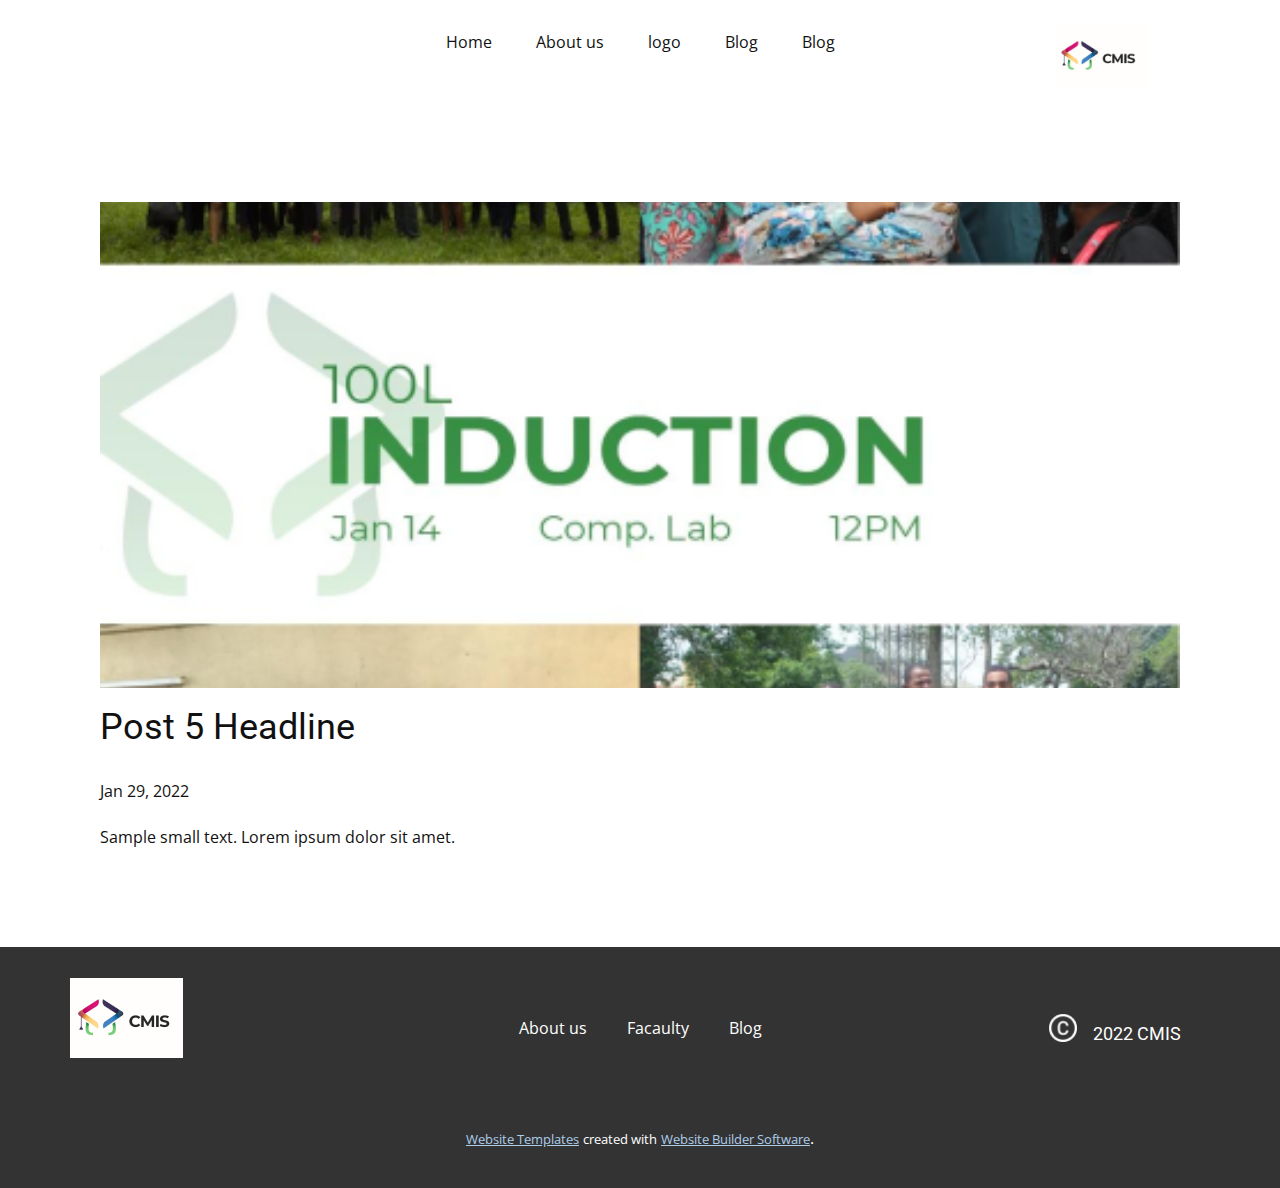
<file: Site1/Site1/blog/post-4.html>
<!doctype html>
<html style="font-size: 16px;"><head>
    <meta name="viewport" content="width=device-width, initial-scale=1.0">
    <meta charset="utf-8">
    <meta name="keywords" content="Post 1 Headline">
    <meta name="description" content="">
    <meta name="page_type" content="np-template-header-footer-from-plugin">
    <title>Post 5 Headline</title>
    <link rel="stylesheet" href="../nicepage.css" media="screen">
<link rel="stylesheet" href="../Post-Template.css" media="screen">
    <script class="u-script" type="text/javascript" src="../jquery.js" defer=""></script>
    <script class="u-script" type="text/javascript" src="../nicepage.js" defer=""></script>
    <meta name="generator" content="Nicepage 4.3.3, nicepage.com">
    <link id="u-theme-google-font" rel="stylesheet" href="https://fonts.googleapis.com/css?family=Roboto:100,100i,300,300i,400,400i,500,500i,700,700i,900,900i|Open+Sans:300,300i,400,400i,600,600i,700,700i,800,800i">
    
    
    <script type="application/ld+json">{
		"@context": "http://schema.org",
		"@type": "Organization",
		"name": "",
		"logo": "images/photo_2022-01-26_17-48-391.png"
}</script>
    <meta name="theme-color" content="#478ac9">
  </head>
  <body class="u-body"><header class="u-clearfix u-header u-header" id="sec-7605"><div class="u-clearfix u-sheet u-sheet-1">
        <nav class="u-menu u-menu-dropdown u-offcanvas u-menu-1">
          <div class="menu-collapse" style="font-size: 1rem; letter-spacing: 0px;">
            <a class="u-button-style u-custom-left-right-menu-spacing u-custom-padding-bottom u-custom-text-active-color u-custom-top-bottom-menu-spacing u-nav-link u-text-active-palette-1-base u-text-hover-palette-2-base" href="#">
              <svg class="u-svg-link" viewBox="0 0 24 24"><use xmlns:xlink="http://www.w3.org/1999/xlink" xlink:href="#menu-hamburger"></use></svg>
              <svg class="u-svg-content" version="1.1" id="menu-hamburger" viewBox="0 0 16 16" x="0px" y="0px" xmlns:xlink="http://www.w3.org/1999/xlink" xmlns="http://www.w3.org/2000/svg"><g><rect y="1" width="16" height="2"></rect><rect y="7" width="16" height="2"></rect><rect y="13" width="16" height="2"></rect>
</g></svg>
            </a>
          </div>
          <div class="u-custom-menu u-nav-container">
            <ul class="u-nav u-unstyled u-nav-1"><li class="u-nav-item"><a class="u-button-style u-nav-link u-text-active-black u-text-hover-palette-2-base" href="../Home.html" style="padding: 10px 22px;">Home</a>
</li><li class="u-nav-item"><a class="u-button-style u-nav-link u-text-active-black u-text-hover-palette-2-base" href="../About-us.html" style="padding: 10px 22px;">About us</a>
</li><li class="u-nav-item"><a class="u-button-style u-file-link u-nav-link u-text-active-black u-text-hover-palette-2-base" href="../files/image1.png" style="padding: 10px 22px;">logo</a>
</li><li class="u-nav-item"><a class="u-button-style u-nav-link u-text-active-black u-text-hover-palette-2-base" href="../Blog.html" style="padding: 10px 22px;">Blog</a>
</li><li class="u-nav-item"><a class="u-button-style u-nav-link u-text-active-black u-text-hover-palette-2-base" style="padding: 10px 22px;">Blog</a>
</li></ul>
          </div>
          <div class="u-custom-menu u-nav-container-collapse">
            <div class="u-black u-container-style u-inner-container-layout u-opacity u-opacity-95 u-sidenav">
              <div class="u-inner-container-layout u-sidenav-overflow">
                <div class="u-menu-close"></div>
                <ul class="u-align-center u-nav u-popupmenu-items u-unstyled u-nav-2"><li class="u-nav-item"><a class="u-button-style u-nav-link" href="../Home.html" style="padding: 10px 22px;">Home</a>
</li><li class="u-nav-item"><a class="u-button-style u-nav-link" href="../About-us.html" style="padding: 10px 22px;">About us</a>
</li><li class="u-nav-item"><a class="u-button-style u-nav-link" href="../files/image1.png" style="padding: 10px 22px;">logo</a>
</li><li class="u-nav-item"><a class="u-button-style u-nav-link" href="../Blog.html" style="padding: 10px 22px;">Blog</a>
</li><li class="u-nav-item"><a class="u-button-style u-nav-link" style="padding: 10px 22px;">Blog</a>
</li></ul>
              </div>
            </div>
            <div class="u-black u-menu-overlay u-opacity u-opacity-70"></div>
          </div>
        </nav>
        <a href="https://nicepage.com" class="u-image u-logo u-image-1" data-image-width="150" data-image-height="106">
          <img src="../images/photo_2022-01-26_17-48-391.png" class="u-logo-image u-logo-image-1">
        </a>
      </div></header>
    <section class="u-align-center u-clearfix u-section-1" id="sec-64d3">
      <div class="u-clearfix u-sheet u-valign-middle-md u-valign-middle-sm u-valign-middle-xs u-sheet-1"><!--post_details--><!--post_details_options_json--><!--{"source":""}--><!--/post_details_options_json--><!--blog_post-->
        <div class="u-container-style u-expanded-width u-post-details u-post-details-1">
          <div class="u-container-layout u-valign-middle u-container-layout-1"><!--blog_post_image-->
            <img alt="" class="u-blog-control u-expanded-width u-image u-image-default u-image-1" src="../images/photo_2022-01-26_14-29-001.png"><!--/blog_post_image--><!--blog_post_header-->
            <h2 class="u-blog-control u-text u-text-1">Post 5 Headline</h2><!--/blog_post_header--><!--blog_post_metadata-->
            <div class="u-blog-control u-metadata u-metadata-1"><!--blog_post_metadata_date-->
              <span class="u-meta-date u-meta-icon">Jan 29, 2022</span><!--/blog_post_metadata_date--><!--blog_post_metadata_category-->
              <!--/blog_post_metadata_category--><!--blog_post_metadata_comments-->
              <!--/blog_post_metadata_comments-->
            </div><!--/blog_post_metadata--><!--blog_post_content-->
            <div class="u-align-justify u-blog-control u-post-content u-text u-text-2 fr-view">
  Sample small text. Lorem ipsum dolor sit amet.
  </div><!--/blog_post_content-->
          </div>
        </div><!--/blog_post--><!--/post_details-->
      </div>
    </section>
    
    
    <footer class="u-clearfix u-footer u-grey-80" id="sec-b2d0"><div class="u-clearfix u-sheet u-valign-middle u-sheet-1">
        <a href="https://nicepage.com" class="u-image u-logo u-image-1" data-image-width="113" data-image-height="80">
          <img src="../images/photo_2022-01-26_17-48-391.png" class="u-logo-image u-logo-image-1">
        </a>
        <nav class="u-menu u-menu-dropdown u-offcanvas u-menu-1">
          <div class="menu-collapse">
            <a class="u-button-style u-nav-link" href="#">
              <svg class="u-svg-link" viewBox="0 0 24 24"><use xmlns:xlink="http://www.w3.org/1999/xlink" xlink:href="#menu-hamburger"></use></svg>
              <svg class="u-svg-content" version="1.1" id="menu-hamburger" viewBox="0 0 16 16" x="0px" y="0px" xmlns:xlink="http://www.w3.org/1999/xlink" xmlns="http://www.w3.org/2000/svg"><g><rect y="1" width="16" height="2"></rect><rect y="7" width="16" height="2"></rect><rect y="13" width="16" height="2"></rect>
</g></svg>
            </a>
          </div>
          <div class="u-custom-menu u-nav-container">
            <ul class="u-nav u-unstyled"><li class="u-nav-item"><a class="u-button-style u-nav-link" href="../Page-1.html">About us</a>
</li><li class="u-nav-item"><a class="u-button-style u-nav-link">Facaulty</a>
</li><li class="u-nav-item"><a class="u-button-style u-nav-link">Blog</a>
</li></ul>
          </div>
          <div class="u-custom-menu u-nav-container-collapse">
            <div class="u-black u-container-style u-inner-container-layout u-opacity u-opacity-95 u-sidenav">
              <div class="u-inner-container-layout u-sidenav-overflow">
                <div class="u-menu-close"></div>
                <ul class="u-align-center u-nav u-popupmenu-items u-unstyled u-nav-2"><li class="u-nav-item"><a class="u-button-style u-nav-link" href="../Page-1.html">About us</a>
</li><li class="u-nav-item"><a class="u-button-style u-nav-link">Facaulty</a>
</li><li class="u-nav-item"><a class="u-button-style u-nav-link">Blog</a>
</li></ul>
              </div>
            </div>
            <div class="u-black u-menu-overlay u-opacity u-opacity-70"></div>
          </div>
        </nav><span class="u-file-icon u-icon u-icon-1"><img src="../images/ant-design_copyright-circle-outlined.png" alt=""></span>
        <h6 class="u-text u-text-default u-text-1">2022 CMIS<br>
        </h6>
      </div></footer>
    <section class="u-backlink u-clearfix u-grey-80">
      <a class="u-link" href="https://nicepage.com/website-templates" target="_blank">
        <span>Website Templates</span>
      </a>
      <p class="u-text">
        <span>created with</span>
      </p>
      <a class="u-link" href="" target="_blank">
        <span>Website Builder Software</span>
      </a>. 
    </section>
  
</body></html>
</file>
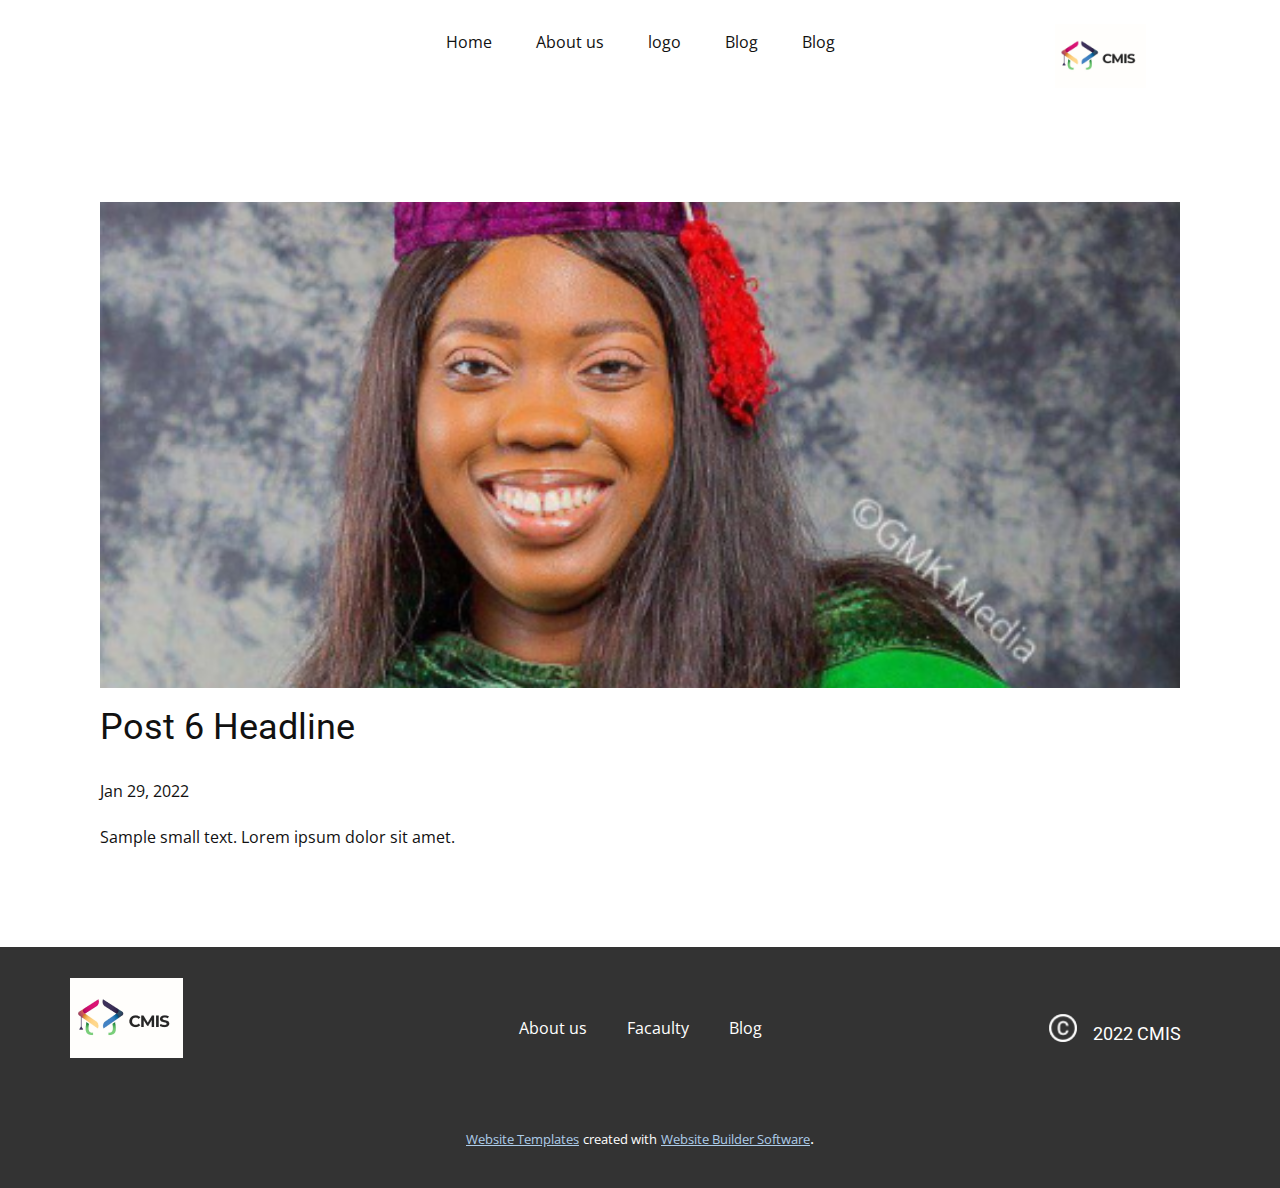
<file: Site1/Site1/blog/post-5.html>
<!doctype html>
<html style="font-size: 16px;"><head>
    <meta name="viewport" content="width=device-width, initial-scale=1.0">
    <meta charset="utf-8">
    <meta name="keywords" content="Post 1 Headline">
    <meta name="description" content="">
    <meta name="page_type" content="np-template-header-footer-from-plugin">
    <title>Post 6 Headline</title>
    <link rel="stylesheet" href="../nicepage.css" media="screen">
<link rel="stylesheet" href="../Post-Template.css" media="screen">
    <script class="u-script" type="text/javascript" src="../jquery.js" defer=""></script>
    <script class="u-script" type="text/javascript" src="../nicepage.js" defer=""></script>
    <meta name="generator" content="Nicepage 4.3.3, nicepage.com">
    <link id="u-theme-google-font" rel="stylesheet" href="https://fonts.googleapis.com/css?family=Roboto:100,100i,300,300i,400,400i,500,500i,700,700i,900,900i|Open+Sans:300,300i,400,400i,600,600i,700,700i,800,800i">
    
    
    <script type="application/ld+json">{
		"@context": "http://schema.org",
		"@type": "Organization",
		"name": "",
		"logo": "images/photo_2022-01-26_17-48-391.png"
}</script>
    <meta name="theme-color" content="#478ac9">
  </head>
  <body class="u-body"><header class="u-clearfix u-header u-header" id="sec-7605"><div class="u-clearfix u-sheet u-sheet-1">
        <nav class="u-menu u-menu-dropdown u-offcanvas u-menu-1">
          <div class="menu-collapse" style="font-size: 1rem; letter-spacing: 0px;">
            <a class="u-button-style u-custom-left-right-menu-spacing u-custom-padding-bottom u-custom-text-active-color u-custom-top-bottom-menu-spacing u-nav-link u-text-active-palette-1-base u-text-hover-palette-2-base" href="#">
              <svg class="u-svg-link" viewBox="0 0 24 24"><use xmlns:xlink="http://www.w3.org/1999/xlink" xlink:href="#menu-hamburger"></use></svg>
              <svg class="u-svg-content" version="1.1" id="menu-hamburger" viewBox="0 0 16 16" x="0px" y="0px" xmlns:xlink="http://www.w3.org/1999/xlink" xmlns="http://www.w3.org/2000/svg"><g><rect y="1" width="16" height="2"></rect><rect y="7" width="16" height="2"></rect><rect y="13" width="16" height="2"></rect>
</g></svg>
            </a>
          </div>
          <div class="u-custom-menu u-nav-container">
            <ul class="u-nav u-unstyled u-nav-1"><li class="u-nav-item"><a class="u-button-style u-nav-link u-text-active-black u-text-hover-palette-2-base" href="../Home.html" style="padding: 10px 22px;">Home</a>
</li><li class="u-nav-item"><a class="u-button-style u-nav-link u-text-active-black u-text-hover-palette-2-base" href="../About-us.html" style="padding: 10px 22px;">About us</a>
</li><li class="u-nav-item"><a class="u-button-style u-file-link u-nav-link u-text-active-black u-text-hover-palette-2-base" href="../files/image1.png" style="padding: 10px 22px;">logo</a>
</li><li class="u-nav-item"><a class="u-button-style u-nav-link u-text-active-black u-text-hover-palette-2-base" href="../Blog.html" style="padding: 10px 22px;">Blog</a>
</li><li class="u-nav-item"><a class="u-button-style u-nav-link u-text-active-black u-text-hover-palette-2-base" style="padding: 10px 22px;">Blog</a>
</li></ul>
          </div>
          <div class="u-custom-menu u-nav-container-collapse">
            <div class="u-black u-container-style u-inner-container-layout u-opacity u-opacity-95 u-sidenav">
              <div class="u-inner-container-layout u-sidenav-overflow">
                <div class="u-menu-close"></div>
                <ul class="u-align-center u-nav u-popupmenu-items u-unstyled u-nav-2"><li class="u-nav-item"><a class="u-button-style u-nav-link" href="../Home.html" style="padding: 10px 22px;">Home</a>
</li><li class="u-nav-item"><a class="u-button-style u-nav-link" href="../About-us.html" style="padding: 10px 22px;">About us</a>
</li><li class="u-nav-item"><a class="u-button-style u-nav-link" href="../files/image1.png" style="padding: 10px 22px;">logo</a>
</li><li class="u-nav-item"><a class="u-button-style u-nav-link" href="../Blog.html" style="padding: 10px 22px;">Blog</a>
</li><li class="u-nav-item"><a class="u-button-style u-nav-link" style="padding: 10px 22px;">Blog</a>
</li></ul>
              </div>
            </div>
            <div class="u-black u-menu-overlay u-opacity u-opacity-70"></div>
          </div>
        </nav>
        <a href="https://nicepage.com" class="u-image u-logo u-image-1" data-image-width="150" data-image-height="106">
          <img src="../images/photo_2022-01-26_17-48-391.png" class="u-logo-image u-logo-image-1">
        </a>
      </div></header>
    <section class="u-align-center u-clearfix u-section-1" id="sec-64d3">
      <div class="u-clearfix u-sheet u-valign-middle-md u-valign-middle-sm u-valign-middle-xs u-sheet-1"><!--post_details--><!--post_details_options_json--><!--{"source":""}--><!--/post_details_options_json--><!--blog_post-->
        <div class="u-container-style u-expanded-width u-post-details u-post-details-1">
          <div class="u-container-layout u-valign-middle u-container-layout-1"><!--blog_post_image-->
            <img alt="" class="u-blog-control u-expanded-width u-image u-image-default u-image-1" src="../images/photo_2022-01-26_14-27-571.png"><!--/blog_post_image--><!--blog_post_header-->
            <h2 class="u-blog-control u-text u-text-1">Post 6 Headline</h2><!--/blog_post_header--><!--blog_post_metadata-->
            <div class="u-blog-control u-metadata u-metadata-1"><!--blog_post_metadata_date-->
              <span class="u-meta-date u-meta-icon">Jan 29, 2022</span><!--/blog_post_metadata_date--><!--blog_post_metadata_category-->
              <!--/blog_post_metadata_category--><!--blog_post_metadata_comments-->
              <!--/blog_post_metadata_comments-->
            </div><!--/blog_post_metadata--><!--blog_post_content-->
            <div class="u-align-justify u-blog-control u-post-content u-text u-text-2 fr-view">
  Sample small text. Lorem ipsum dolor sit amet.
  </div><!--/blog_post_content-->
          </div>
        </div><!--/blog_post--><!--/post_details-->
      </div>
    </section>
    
    
    <footer class="u-clearfix u-footer u-grey-80" id="sec-b2d0"><div class="u-clearfix u-sheet u-valign-middle u-sheet-1">
        <a href="https://nicepage.com" class="u-image u-logo u-image-1" data-image-width="113" data-image-height="80">
          <img src="../images/photo_2022-01-26_17-48-391.png" class="u-logo-image u-logo-image-1">
        </a>
        <nav class="u-menu u-menu-dropdown u-offcanvas u-menu-1">
          <div class="menu-collapse">
            <a class="u-button-style u-nav-link" href="#">
              <svg class="u-svg-link" viewBox="0 0 24 24"><use xmlns:xlink="http://www.w3.org/1999/xlink" xlink:href="#menu-hamburger"></use></svg>
              <svg class="u-svg-content" version="1.1" id="menu-hamburger" viewBox="0 0 16 16" x="0px" y="0px" xmlns:xlink="http://www.w3.org/1999/xlink" xmlns="http://www.w3.org/2000/svg"><g><rect y="1" width="16" height="2"></rect><rect y="7" width="16" height="2"></rect><rect y="13" width="16" height="2"></rect>
</g></svg>
            </a>
          </div>
          <div class="u-custom-menu u-nav-container">
            <ul class="u-nav u-unstyled"><li class="u-nav-item"><a class="u-button-style u-nav-link" href="../Page-1.html">About us</a>
</li><li class="u-nav-item"><a class="u-button-style u-nav-link">Facaulty</a>
</li><li class="u-nav-item"><a class="u-button-style u-nav-link">Blog</a>
</li></ul>
          </div>
          <div class="u-custom-menu u-nav-container-collapse">
            <div class="u-black u-container-style u-inner-container-layout u-opacity u-opacity-95 u-sidenav">
              <div class="u-inner-container-layout u-sidenav-overflow">
                <div class="u-menu-close"></div>
                <ul class="u-align-center u-nav u-popupmenu-items u-unstyled u-nav-2"><li class="u-nav-item"><a class="u-button-style u-nav-link" href="../Page-1.html">About us</a>
</li><li class="u-nav-item"><a class="u-button-style u-nav-link">Facaulty</a>
</li><li class="u-nav-item"><a class="u-button-style u-nav-link">Blog</a>
</li></ul>
              </div>
            </div>
            <div class="u-black u-menu-overlay u-opacity u-opacity-70"></div>
          </div>
        </nav><span class="u-file-icon u-icon u-icon-1"><img src="../images/ant-design_copyright-circle-outlined.png" alt=""></span>
        <h6 class="u-text u-text-default u-text-1">2022 CMIS<br>
        </h6>
      </div></footer>
    <section class="u-backlink u-clearfix u-grey-80">
      <a class="u-link" href="https://nicepage.com/website-templates" target="_blank">
        <span>Website Templates</span>
      </a>
      <p class="u-text">
        <span>created with</span>
      </p>
      <a class="u-link" href="" target="_blank">
        <span>Website Builder Software</span>
      </a>. 
    </section>
  
</body></html>
</file>
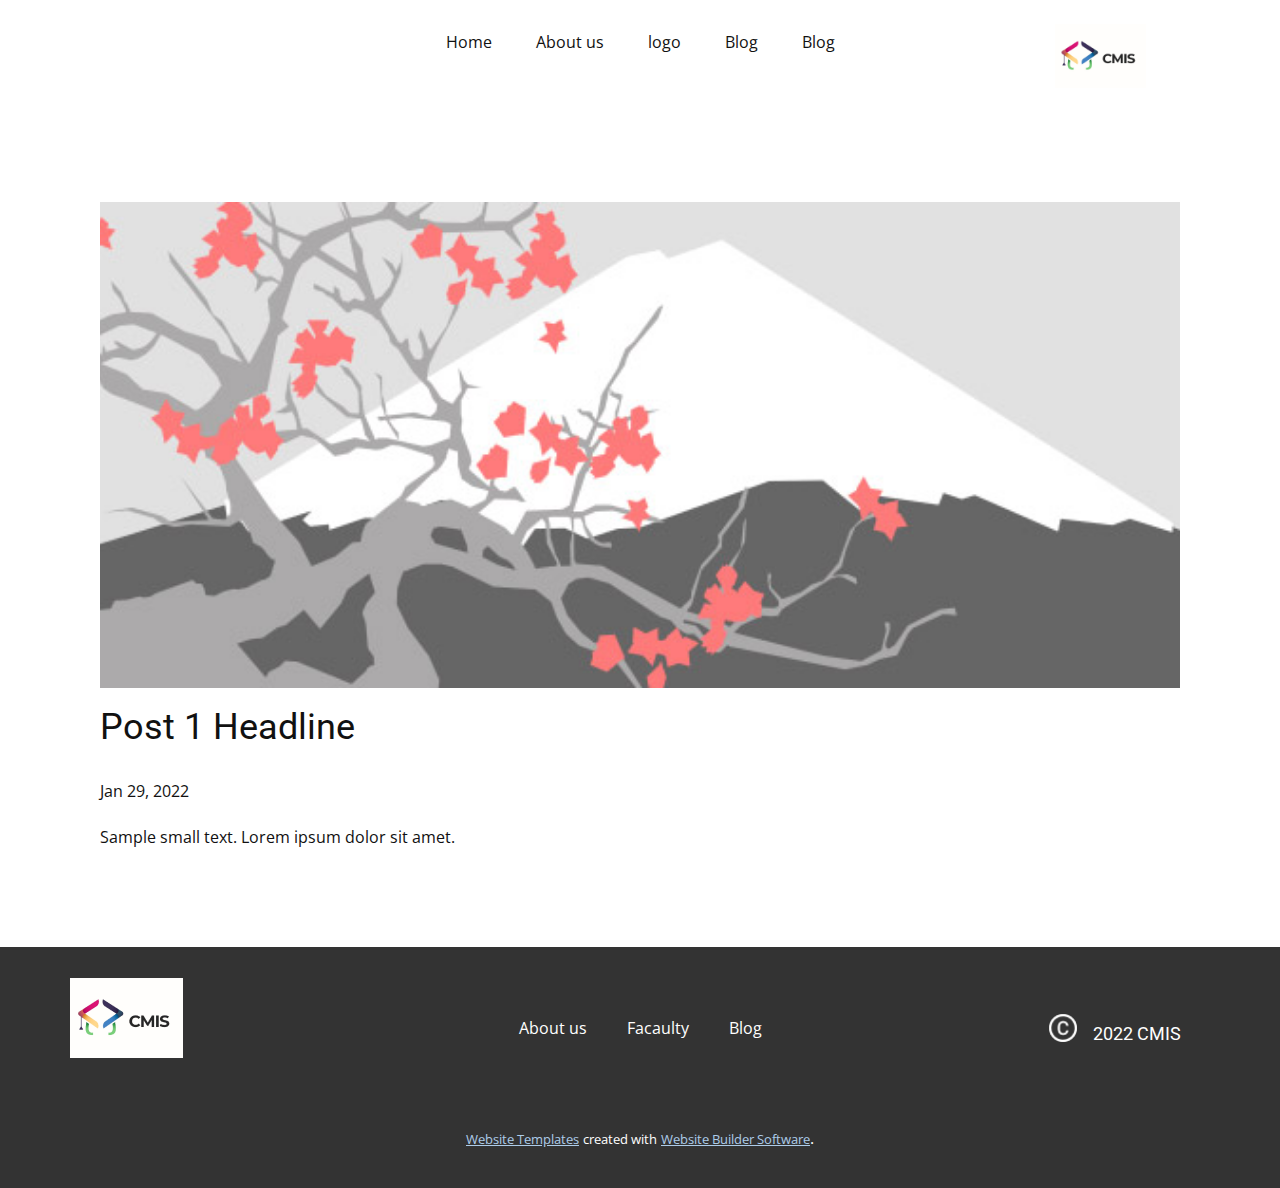
<file: Site1/Site1/blog/post.html>
<!doctype html>
<html style="font-size: 16px;"><head>
    <meta name="viewport" content="width=device-width, initial-scale=1.0">
    <meta charset="utf-8">
    <meta name="keywords" content="Post 1 Headline">
    <meta name="description" content="">
    <meta name="page_type" content="np-template-header-footer-from-plugin">
    <title>Post 1 Headline</title>
    <link rel="stylesheet" href="../nicepage.css" media="screen">
<link rel="stylesheet" href="../Post-Template.css" media="screen">
    <script class="u-script" type="text/javascript" src="../jquery.js" defer=""></script>
    <script class="u-script" type="text/javascript" src="../nicepage.js" defer=""></script>
    <meta name="generator" content="Nicepage 4.3.3, nicepage.com">
    <link id="u-theme-google-font" rel="stylesheet" href="https://fonts.googleapis.com/css?family=Roboto:100,100i,300,300i,400,400i,500,500i,700,700i,900,900i|Open+Sans:300,300i,400,400i,600,600i,700,700i,800,800i">
    
    
    <script type="application/ld+json">{
		"@context": "http://schema.org",
		"@type": "Organization",
		"name": "",
		"logo": "images/photo_2022-01-26_17-48-391.png"
}</script>
    <meta name="theme-color" content="#478ac9">
  </head>
  <body class="u-body"><header class="u-clearfix u-header u-header" id="sec-7605"><div class="u-clearfix u-sheet u-sheet-1">
        <nav class="u-menu u-menu-dropdown u-offcanvas u-menu-1">
          <div class="menu-collapse" style="font-size: 1rem; letter-spacing: 0px;">
            <a class="u-button-style u-custom-left-right-menu-spacing u-custom-padding-bottom u-custom-text-active-color u-custom-top-bottom-menu-spacing u-nav-link u-text-active-palette-1-base u-text-hover-palette-2-base" href="#">
              <svg class="u-svg-link" viewBox="0 0 24 24"><use xmlns:xlink="http://www.w3.org/1999/xlink" xlink:href="#menu-hamburger"></use></svg>
              <svg class="u-svg-content" version="1.1" id="menu-hamburger" viewBox="0 0 16 16" x="0px" y="0px" xmlns:xlink="http://www.w3.org/1999/xlink" xmlns="http://www.w3.org/2000/svg"><g><rect y="1" width="16" height="2"></rect><rect y="7" width="16" height="2"></rect><rect y="13" width="16" height="2"></rect>
</g></svg>
            </a>
          </div>
          <div class="u-custom-menu u-nav-container">
            <ul class="u-nav u-unstyled u-nav-1"><li class="u-nav-item"><a class="u-button-style u-nav-link u-text-active-black u-text-hover-palette-2-base" href="../Home.html" style="padding: 10px 22px;">Home</a>
</li><li class="u-nav-item"><a class="u-button-style u-nav-link u-text-active-black u-text-hover-palette-2-base" href="../About-us.html" style="padding: 10px 22px;">About us</a>
</li><li class="u-nav-item"><a class="u-button-style u-file-link u-nav-link u-text-active-black u-text-hover-palette-2-base" href="../files/image1.png" style="padding: 10px 22px;">logo</a>
</li><li class="u-nav-item"><a class="u-button-style u-nav-link u-text-active-black u-text-hover-palette-2-base" href="../Blog.html" style="padding: 10px 22px;">Blog</a>
</li><li class="u-nav-item"><a class="u-button-style u-nav-link u-text-active-black u-text-hover-palette-2-base" style="padding: 10px 22px;">Blog</a>
</li></ul>
          </div>
          <div class="u-custom-menu u-nav-container-collapse">
            <div class="u-black u-container-style u-inner-container-layout u-opacity u-opacity-95 u-sidenav">
              <div class="u-inner-container-layout u-sidenav-overflow">
                <div class="u-menu-close"></div>
                <ul class="u-align-center u-nav u-popupmenu-items u-unstyled u-nav-2"><li class="u-nav-item"><a class="u-button-style u-nav-link" href="../Home.html" style="padding: 10px 22px;">Home</a>
</li><li class="u-nav-item"><a class="u-button-style u-nav-link" href="../About-us.html" style="padding: 10px 22px;">About us</a>
</li><li class="u-nav-item"><a class="u-button-style u-nav-link" href="../files/image1.png" style="padding: 10px 22px;">logo</a>
</li><li class="u-nav-item"><a class="u-button-style u-nav-link" href="../Blog.html" style="padding: 10px 22px;">Blog</a>
</li><li class="u-nav-item"><a class="u-button-style u-nav-link" style="padding: 10px 22px;">Blog</a>
</li></ul>
              </div>
            </div>
            <div class="u-black u-menu-overlay u-opacity u-opacity-70"></div>
          </div>
        </nav>
        <a href="https://nicepage.com" class="u-image u-logo u-image-1" data-image-width="150" data-image-height="106">
          <img src="../images/photo_2022-01-26_17-48-391.png" class="u-logo-image u-logo-image-1">
        </a>
      </div></header>
    <section class="u-align-center u-clearfix u-section-1" id="sec-64d3">
      <div class="u-clearfix u-sheet u-valign-middle-md u-valign-middle-sm u-valign-middle-xs u-sheet-1"><!--post_details--><!--post_details_options_json--><!--{"source":""}--><!--/post_details_options_json--><!--blog_post-->
        <div class="u-container-style u-expanded-width u-post-details u-post-details-1">
          <div class="u-container-layout u-valign-middle u-container-layout-1"><!--blog_post_image-->
            <img alt="" class="u-blog-control u-expanded-width u-image u-image-default u-image-1" src="[data-uri]"><!--/blog_post_image--><!--blog_post_header-->
            <h2 class="u-blog-control u-text u-text-1">Post 1 Headline</h2><!--/blog_post_header--><!--blog_post_metadata-->
            <div class="u-blog-control u-metadata u-metadata-1"><!--blog_post_metadata_date-->
              <span class="u-meta-date u-meta-icon">Jan 29, 2022</span><!--/blog_post_metadata_date--><!--blog_post_metadata_category-->
              <!--/blog_post_metadata_category--><!--blog_post_metadata_comments-->
              <!--/blog_post_metadata_comments-->
            </div><!--/blog_post_metadata--><!--blog_post_content-->
            <div class="u-align-justify u-blog-control u-post-content u-text u-text-2 fr-view">
  Sample small text. Lorem ipsum dolor sit amet.
  </div><!--/blog_post_content-->
          </div>
        </div><!--/blog_post--><!--/post_details-->
      </div>
    </section>
    
    
    <footer class="u-clearfix u-footer u-grey-80" id="sec-b2d0"><div class="u-clearfix u-sheet u-valign-middle u-sheet-1">
        <a href="https://nicepage.com" class="u-image u-logo u-image-1" data-image-width="113" data-image-height="80">
          <img src="../images/photo_2022-01-26_17-48-391.png" class="u-logo-image u-logo-image-1">
        </a>
        <nav class="u-menu u-menu-dropdown u-offcanvas u-menu-1">
          <div class="menu-collapse">
            <a class="u-button-style u-nav-link" href="#">
              <svg class="u-svg-link" viewBox="0 0 24 24"><use xmlns:xlink="http://www.w3.org/1999/xlink" xlink:href="#menu-hamburger"></use></svg>
              <svg class="u-svg-content" version="1.1" id="menu-hamburger" viewBox="0 0 16 16" x="0px" y="0px" xmlns:xlink="http://www.w3.org/1999/xlink" xmlns="http://www.w3.org/2000/svg"><g><rect y="1" width="16" height="2"></rect><rect y="7" width="16" height="2"></rect><rect y="13" width="16" height="2"></rect>
</g></svg>
            </a>
          </div>
          <div class="u-custom-menu u-nav-container">
            <ul class="u-nav u-unstyled"><li class="u-nav-item"><a class="u-button-style u-nav-link" href="../Page-1.html">About us</a>
</li><li class="u-nav-item"><a class="u-button-style u-nav-link">Facaulty</a>
</li><li class="u-nav-item"><a class="u-button-style u-nav-link">Blog</a>
</li></ul>
          </div>
          <div class="u-custom-menu u-nav-container-collapse">
            <div class="u-black u-container-style u-inner-container-layout u-opacity u-opacity-95 u-sidenav">
              <div class="u-inner-container-layout u-sidenav-overflow">
                <div class="u-menu-close"></div>
                <ul class="u-align-center u-nav u-popupmenu-items u-unstyled u-nav-2"><li class="u-nav-item"><a class="u-button-style u-nav-link" href="../Page-1.html">About us</a>
</li><li class="u-nav-item"><a class="u-button-style u-nav-link">Facaulty</a>
</li><li class="u-nav-item"><a class="u-button-style u-nav-link">Blog</a>
</li></ul>
              </div>
            </div>
            <div class="u-black u-menu-overlay u-opacity u-opacity-70"></div>
          </div>
        </nav><span class="u-file-icon u-icon u-icon-1"><img src="../images/ant-design_copyright-circle-outlined.png" alt=""></span>
        <h6 class="u-text u-text-default u-text-1">2022 CMIS<br>
        </h6>
      </div></footer>
    <section class="u-backlink u-clearfix u-grey-80">
      <a class="u-link" href="https://nicepage.com/website-templates" target="_blank">
        <span>Website Templates</span>
      </a>
      <p class="u-text">
        <span>created with</span>
      </p>
      <a class="u-link" href="" target="_blank">
        <span>Website Builder Software</span>
      </a>. 
    </section>
  
</body></html>
</file>
